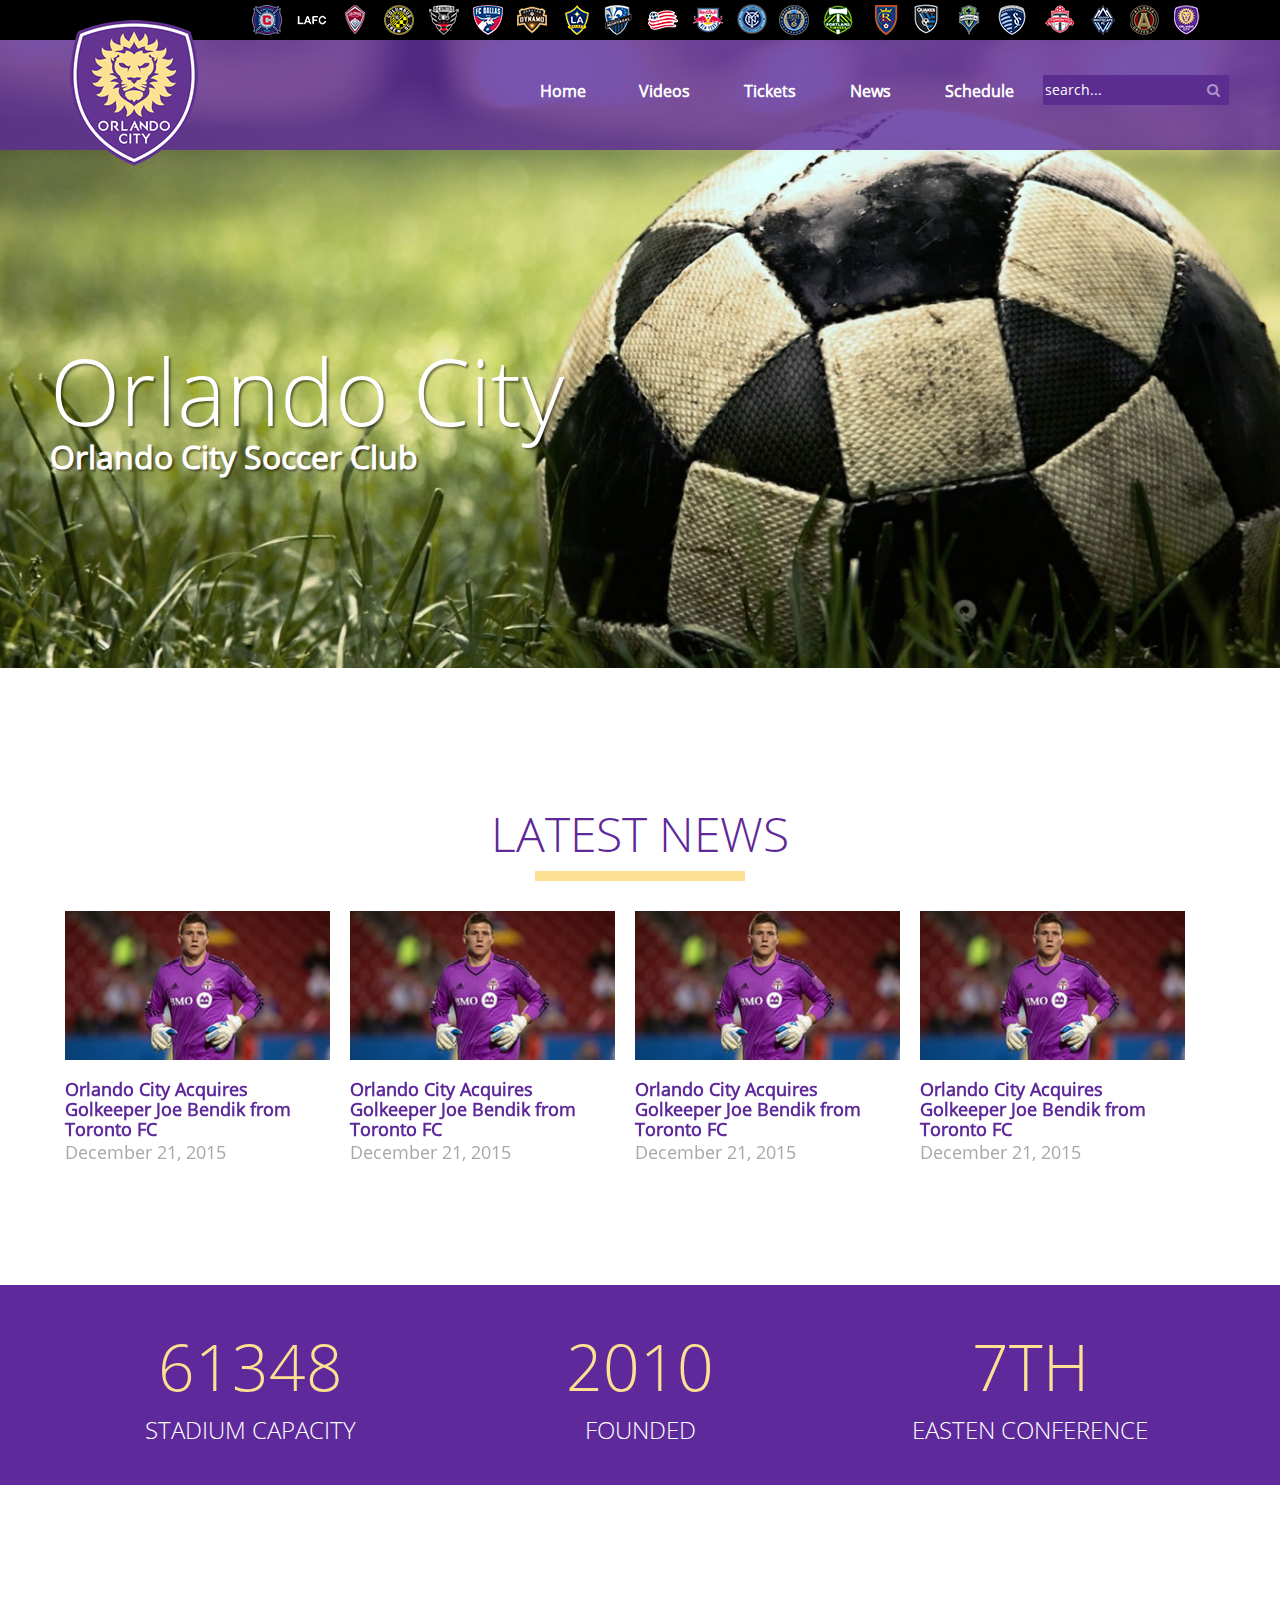
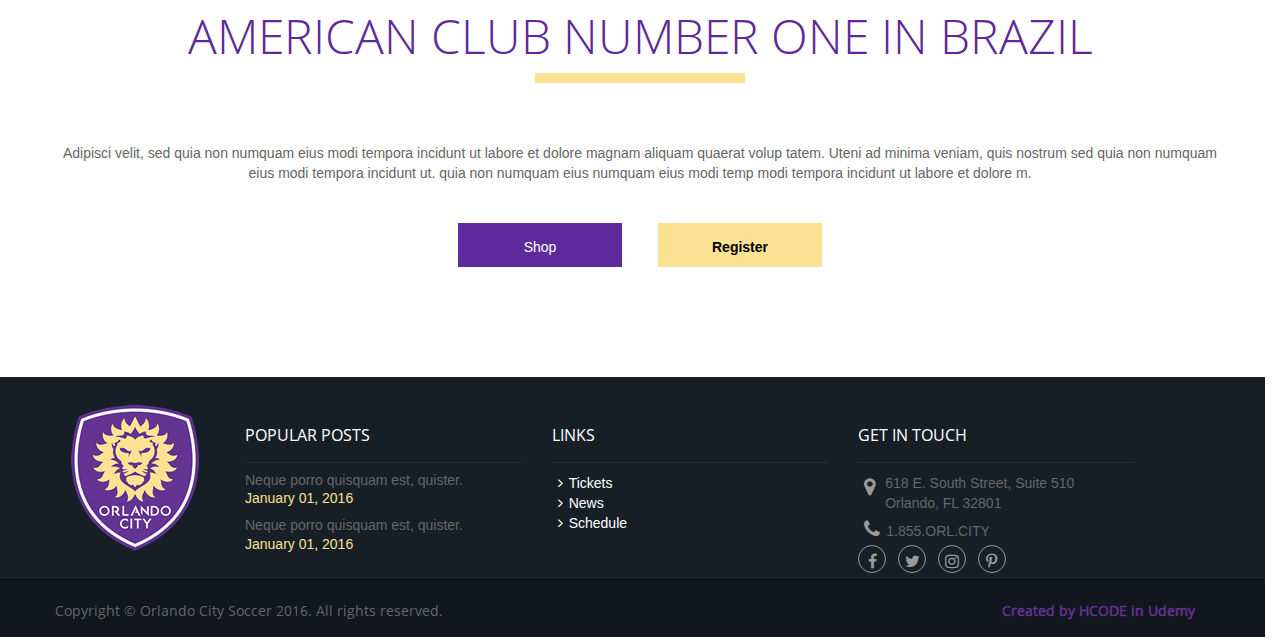
<file: index.html>
<!DOCTYPE html>
<html>
	<head>
		<meta charset="utf-8">
		<title>Orlando City</title>
		<link rel="stylesheet" href="lib/bootstrap/css/bootstrap.min.css">
		<link rel="stylesheet" href="lib/owl.carousel/owl-carousel/owl.carousel.css">
		<link rel="stylesheet" href="https://maxcdn.bootstrapcdn.com/font-awesome/4.7.0/css/font-awesome.min.css">		
		<link rel="stylesheet" href="css/orlando.css">

	</head>
	<body>

		<header>

			<div class="container">
				<img id="logotipo" src="img/orlando-logo.png" alt="Logotipo">
			</div>

			<div class="header-black">

				<div class="container">
					
					<ul class="pull-right">
						<li class="club-01"><a href="#"></a></li>
						<li class="club-02"><a href="#"></a></li>	
						<li class="club-03"><a href="#"></a></li>	
						<li class="club-04"><a href="#"></a></li>	
						<li class="club-05"><a href="#"></a></li>	
						<li class="club-06"><a href="#"></a></li>	
						<li class="club-07"><a href="#"></a></li>	
						<li class="club-08"><a href="#"></a></li>	
						<li class="club-09"><a href="#"></a></li>	
						<li class="club-10"><a href="#"></a></li>	
						<li class="club-11"><a href="#"></a></li>	
						<li class="club-12"><a href="#"></a></li>	
						<li class="club-13"><a href="#"></a></li>	
						<li class="club-14"><a href="#"></a></li>	
						<li class="club-15"><a href="#"></a></li>	
						<li class="club-16"><a href="#"></a></li>	
						<li class="club-17"><a href="#"></a></li>	
						<li class="club-18"><a href="#"></a></li>	
						<li class="club-19"><a href="#"></a></li>	
						<li class="club-20"><a href="#"></a></li>	
						<li class="club-21"><a href="#"></a></li>	
						<li class="club-22"><a href="#"></a></li>	
					</ul>

				</div>				

			</div>

			<div class="container">
				
				<div class="row">
					
					<nav id="menu" class="pull-right">
						<ul>
							<li><a href="index.html">Home</a></li>
							<li><a href="videos.html">Videos</a></li>
							<li><a href="#">Tickets</a></li>
							<li><a href="#">News</a></li>
							<li><a href="#">Schedule</a></li>
							<li class="search">
								<div class="input-group">
									<input type="search" placeholder="search..." id="input-search">
									<span class="input-group-btn">
										<button type="button"><i class="fa fa-search"></i></button>
									</span>
								</div><!-- /input-group -->
							</li>
						</ul>
					</nav>

				</div><!-- /row -->

			</div><!-- /container -->

		</header>

		<section>
			<div id="banner">
				<h1>Orlando City<small>Orlando City Soccer Club</small></h1>
			</div>	

			<div id="news" class="container">

				<div class="row text-center">
					<h2>Latest News</h2>
					<hr><!--horizontal row-->
				</div>
				
				<div class="row thumbnails">
					<div class="item">
						<div class="item-inner">
							<img src="img/noticia-thumb.jpg" alt="Noticia">
							<h3>Orlando City Acquires Golkeeper Joe Bendik from Toronto FC</h3>
							<time>December 21, 2015</time>
						</div>
					</div>
					<div class="item">
						<div class="item-inner">
							<img src="img/noticia-thumb.jpg" alt="Noticia">
							<h3>Orlando City Acquires Golkeeper Joe Bendik from Toronto FC</h3>
							<time>December 21, 2015</time>
						</div>
					</div>
					<div class="item">
						<div class="item-inner">
							<img src="img/noticia-thumb.jpg" alt="Noticia">
							<h3>Orlando City Acquires Golkeeper Joe Bendik from Toronto FC</h3>
							<time>December 21, 2015</time>
						</div>
					</div>
					<div class="item">
						<div class="item-inner">
							<img src="img/noticia-thumb.jpg" alt="Noticia">
							<h3>Orlando City Acquires Golkeeper Joe Bendik from Toronto FC</h3>
							<time>December 21, 2015</time>
						</div>
					</div>
					<div class="item">
						<div class="item-inner">
							<img src="img/noticia-thumb.jpg" alt="Noticia">
							<h3>Orlando City Acquires Golkeeper Joe Bendik from Toronto FC</h3>
							<time>December 21, 2015</time>
						</div>
					</div>
					<div class="item">
						<div class="item-inner">
							<img src="img/noticia-thumb.jpg" alt="Noticia">
							<h3>Orlando City Acquires Golkeeper Joe Bendik from Toronto FC</h3>
							<time>December 21, 2015</time>
						</div>
					</div>
					<div class="item">
						<div class="item-inner">
							<img src="img/noticia-thumb.jpg" alt="Noticia">
							<h3>Orlando City Acquires Golkeeper Joe Bendik from Toronto FC</h3>
							<time>December 21, 2015</time>
						</div>
					</div>
					<div class="item">
						<div class="item-inner">
							<img src="img/noticia-thumb.jpg" alt="Noticia">
							<h3>Orlando City Acquires Golkeeper Joe Bendik from Toronto FC</h3>
							<time>December 21, 2015</time>
						</div>
					</div>																																			
				</div>				

			</div>

			<div id="estatisticas">
				<div class="container">
					<div class="row">
						<div class="col-md-4">
							<p>61348<small>Stadium Capacity</small></p>
						</div>
						<div class="col-md-4">
							<p>2010<small>Founded</small></p>
						</div>
						<div class="col-md-4">
							<p>7th<small>Easten Conference</small></p>
						</div>
					</div>
				</div>
			</div>

			<div id="call-to-action">

				<div class="container">

					<div class="row text-center">
						<h2>American club number one in Brazil</h2>
						<hr><!--horizontal row-->
					</div>

					<div class="row">

						<p>Adipisci velit, sed quia non numquam eius modi tempora incidunt ut labore et dolore
						magnam aliquam quaerat volup tatem. Uteni ad minima veniam, quis nostrum sed quia non
						numquam eius modi tempora incidunt ut. quia non numquam eius numquam eius modi temp
						modi tempora incidunt ut labore et dolore m.</p>

					</div>

					<div class="text-center">

						<div class="row row-max-400">

							<div class="col-xs-6">
								<a href="#" class="btn btn-roxo">Shop</a>
							</div>

							<div class="col-xs-6">
								<a href="#" class="btn btn-amarelo">Register</a>
							</div>							

						</div>
				
					</div>

				</div>

			</div>			

		</section>

		<footer>

			<div class="row row-cinza-claro">

				<div class="container">

					<div class="row">

						<div class="col-md-2 text-center">

							<img class="logotipo" src="img/orlando-logo.png" alt="Logotipo">

						</div>
						<div class="col-md-10">

							<div class="row row-cols">
								<div class="col-md-4 col-popular-post">

									<h4>POPULAR POSTS</h4>
									<ul class="list-unstyled">
										<li>
											<h5>Neque porro quisquam est, quister.</h5>
											<time>January 01, 2016</time>
										</li>
										<li>
											<h5>Neque porro quisquam est, quister.</h5>
											<time>January 01, 2016</time>
										</li>												
									</ul>

								</div>
								<div class="col-md-4 col-links">

									<h4>LINKS</h4>
									<ul class="list-unstyled">
										<li><a href="#"><i class="fa fa-angle-right"></i>Tickets</a></li>
										<li><a href="#"><i class="fa fa-angle-right"></i>News</a></li>
										<li><a href="#"><i class="fa fa-angle-right"></i>Schedule</a></li>
									</ul>
									
								</div>
								<div class="col-md-4 col-get-in-touch">
									
									<h4>GET IN TOUCH</h4>
									<address>
										<i class="fa fa-map-marker"></i> <span>618 E. South Street, Suite 510<br/>
										Orlando, FL 32801</span>
									</address>
									
									<p><a href="tel:1855ORLCITY"><i class="fa fa-phone"></i>1.855.ORL.CITY</a></p>

									<ul class="list-unstyled list-socials">
										<li>
											<a href="#" target="_blank"><i class="fa fa-facebook"></i></a>
										</li>
										<li>
											<a href="#" target="_blank"><i class="fa fa-twitter"></i></a>
										</li>										
										<li>
											<a href="#" target="_blank"><i class="fa fa-instagram"></i></a>
										</li>
										<li>
											<a href="#" target="_blank"><i class="fa fa-pinterest-p"></i></a>
										</li>										
									</ul>
								</div>
							</div>

						</div>

					</div>

				</div>

			</div>

			<div class="row row-cinza-escuro">

				<div class="container">

					<p class="pull-left">Copyright © Orlando City Soccer 2016. All rights reserved.</p>
					<p class="pull-right text-roxo">Created by HCODE in Udemy</p>	

				</div>

			</div>

		</footer>

		<script src="lib/jquery/jquery.min.js"></script>
		<script src="lib/owl.carousel/owl-carousel/owl.carousel.min.js"></script>
		<script src="lib/bootstrap/js/bootstrap.min.js"></script>
		<script>
			$(document).ready(function(){
				
				$("#logotipo").on("mouseover", function(){
					$("#banner h1").addClass("efeito");
				}).on("mouseout", function(){
					$("#banner h1").removeClass("efeito");
				});

				$("#input-search").on("focus", function() {
					$("li.search").addClass("ativo");
				}).on("blur", function() {
					$("li.search").removeClass("ativo");
				});

				$(".thumbnails").owlCarousel({
					autoPlay: 3000, //Set autoplay to 3 seconds
					items:4,
				});

			});
		</script>

	</body>
</html>
</file>
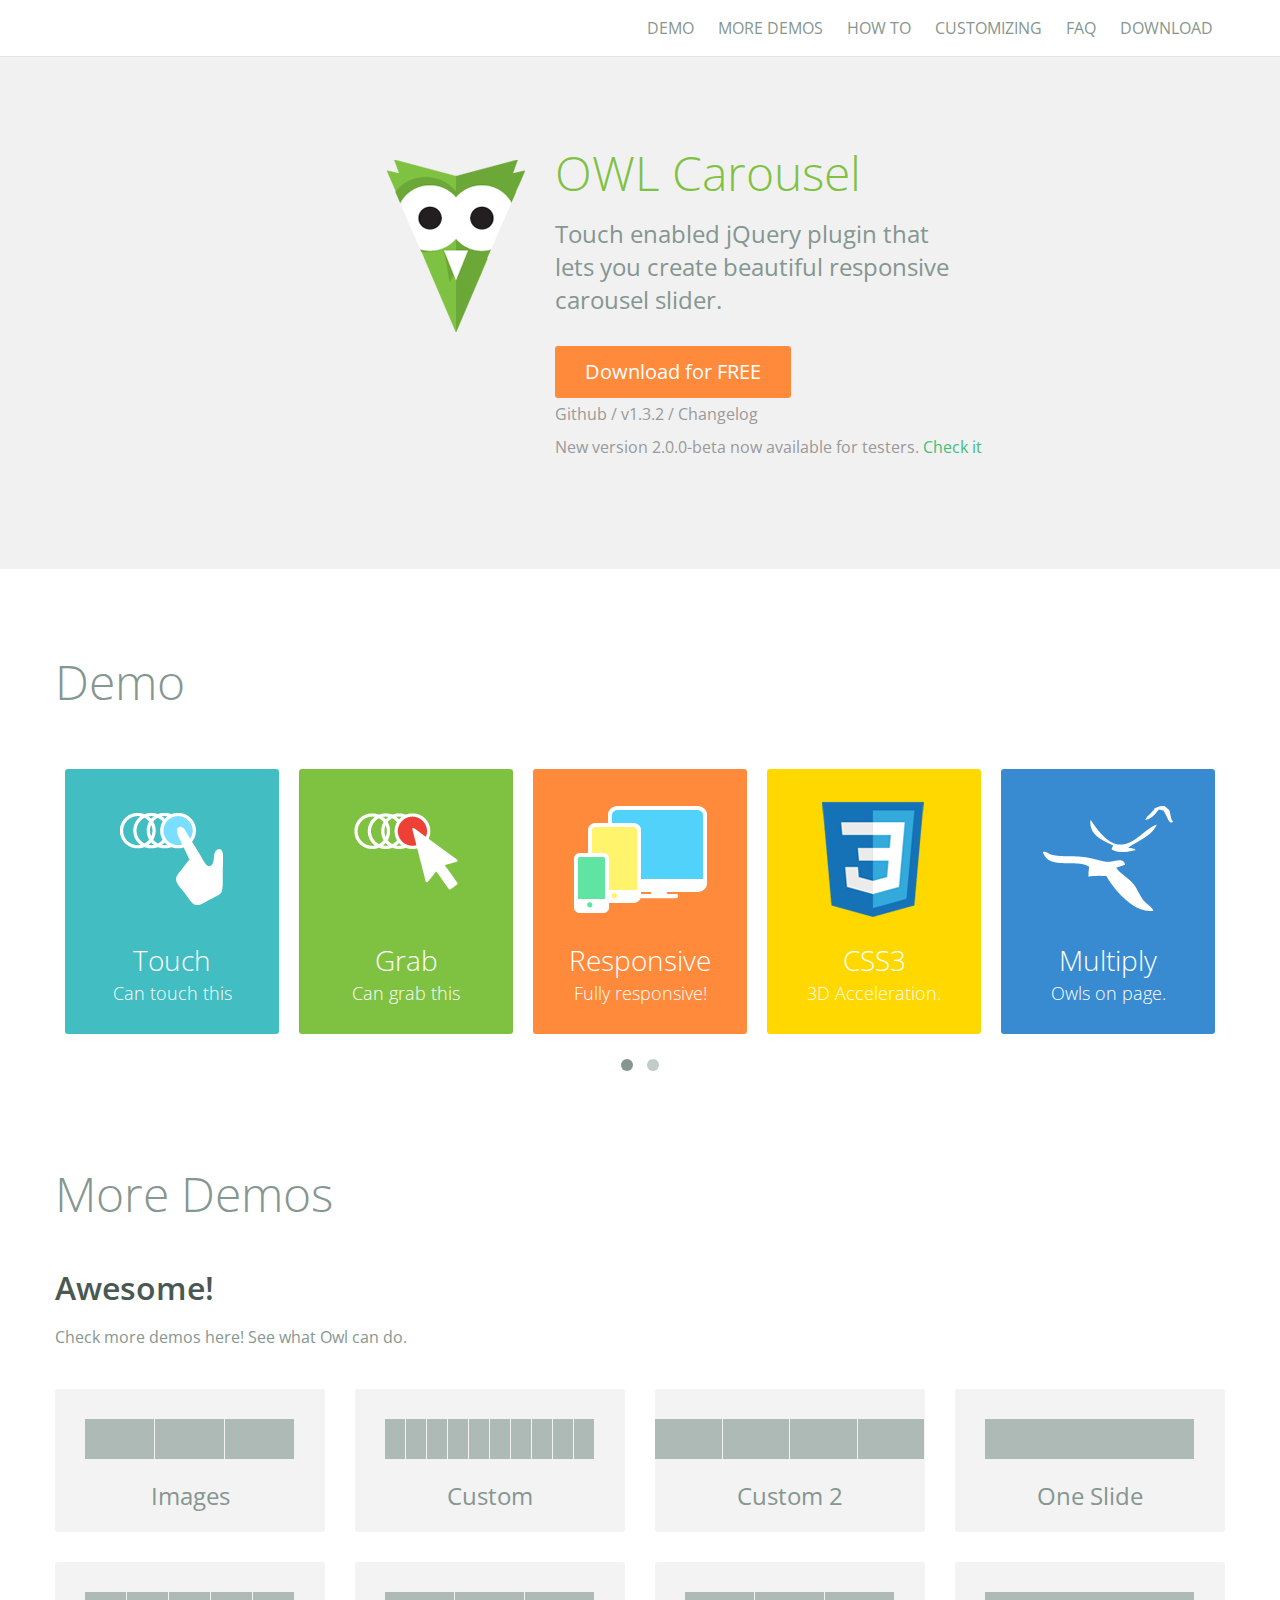
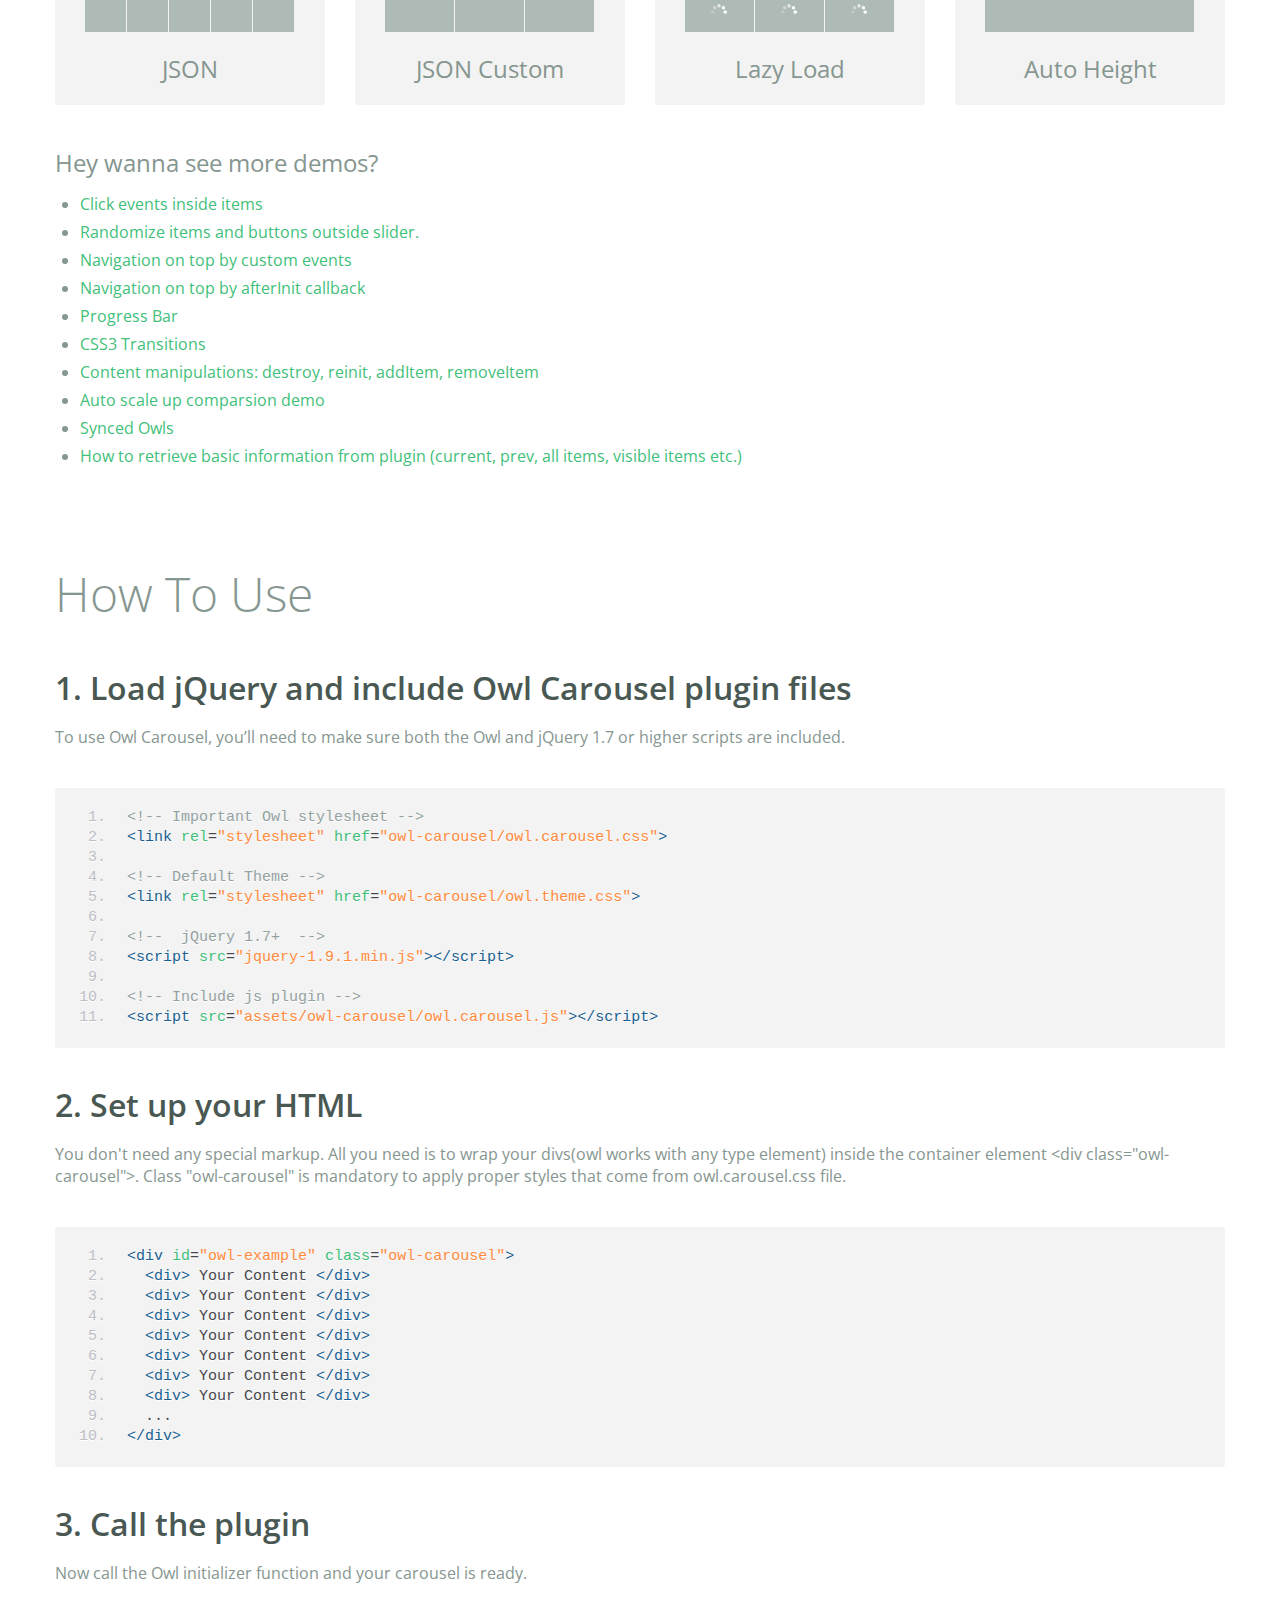
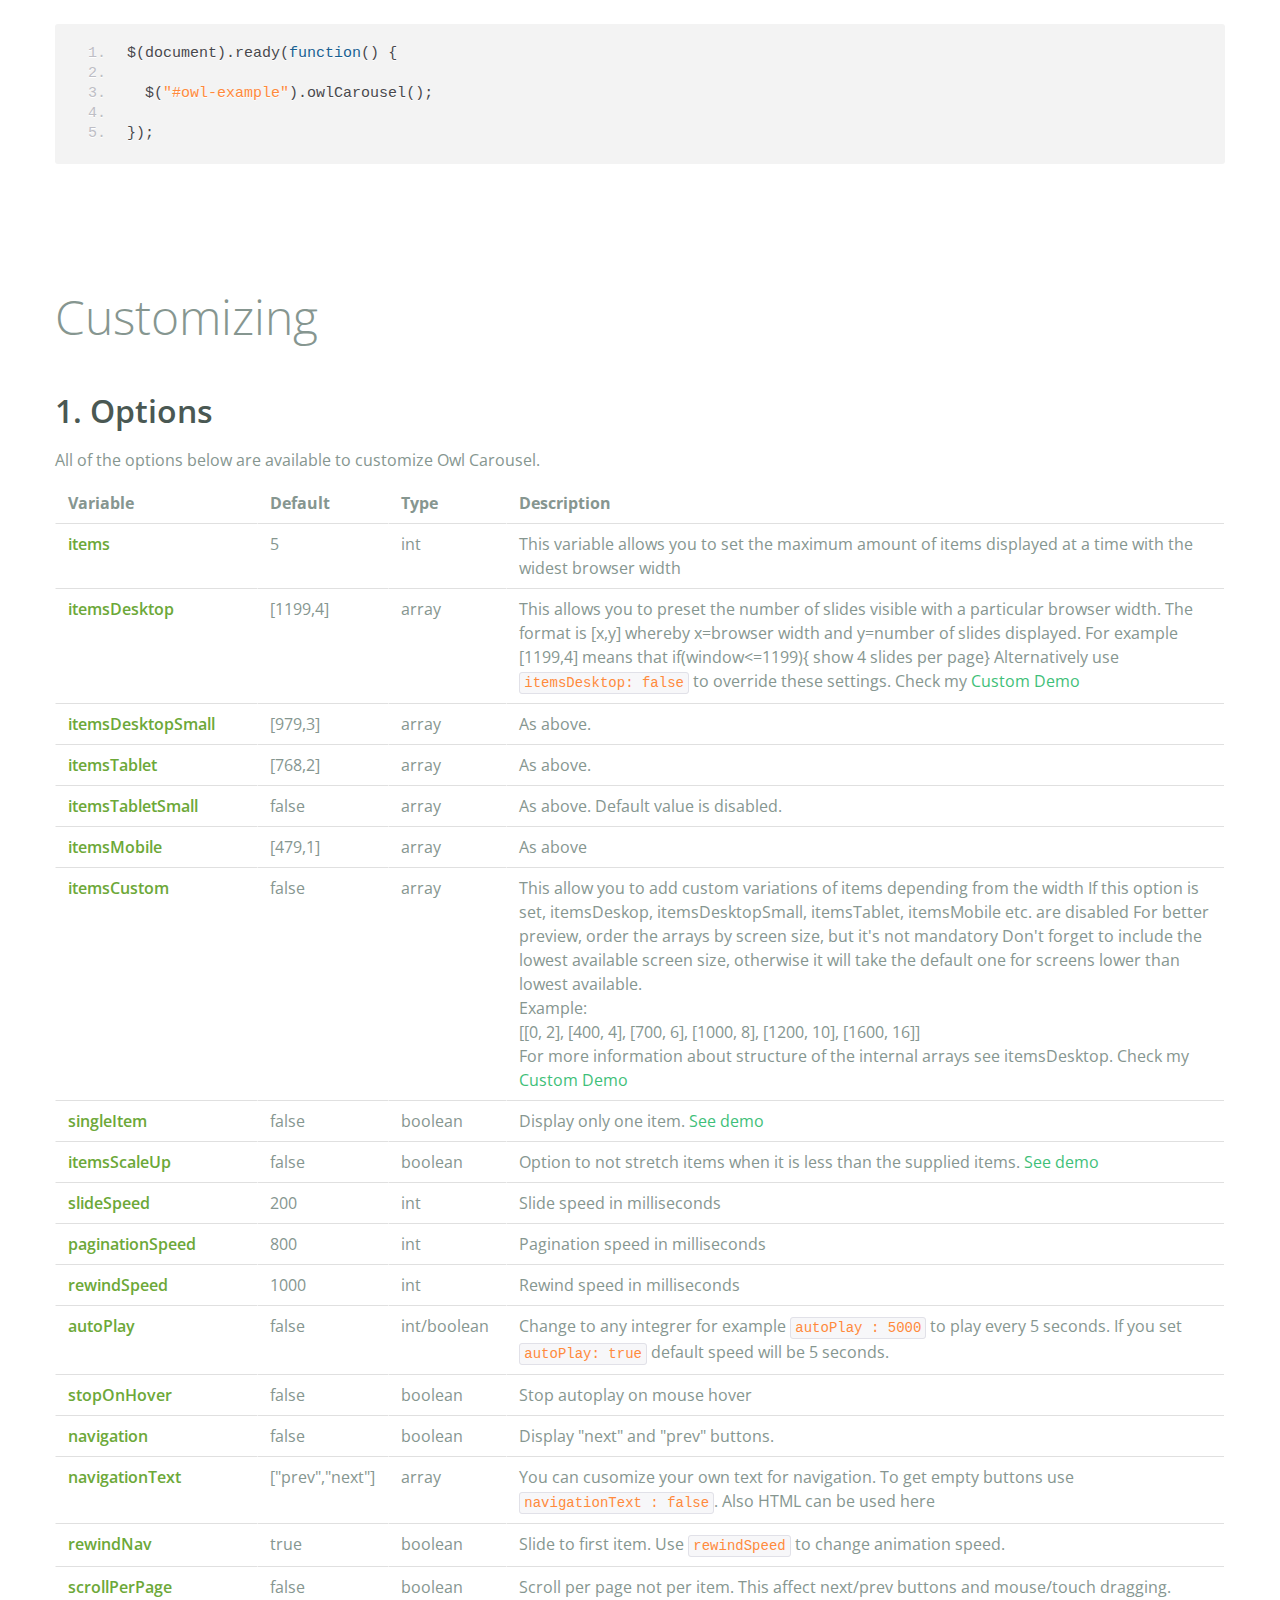
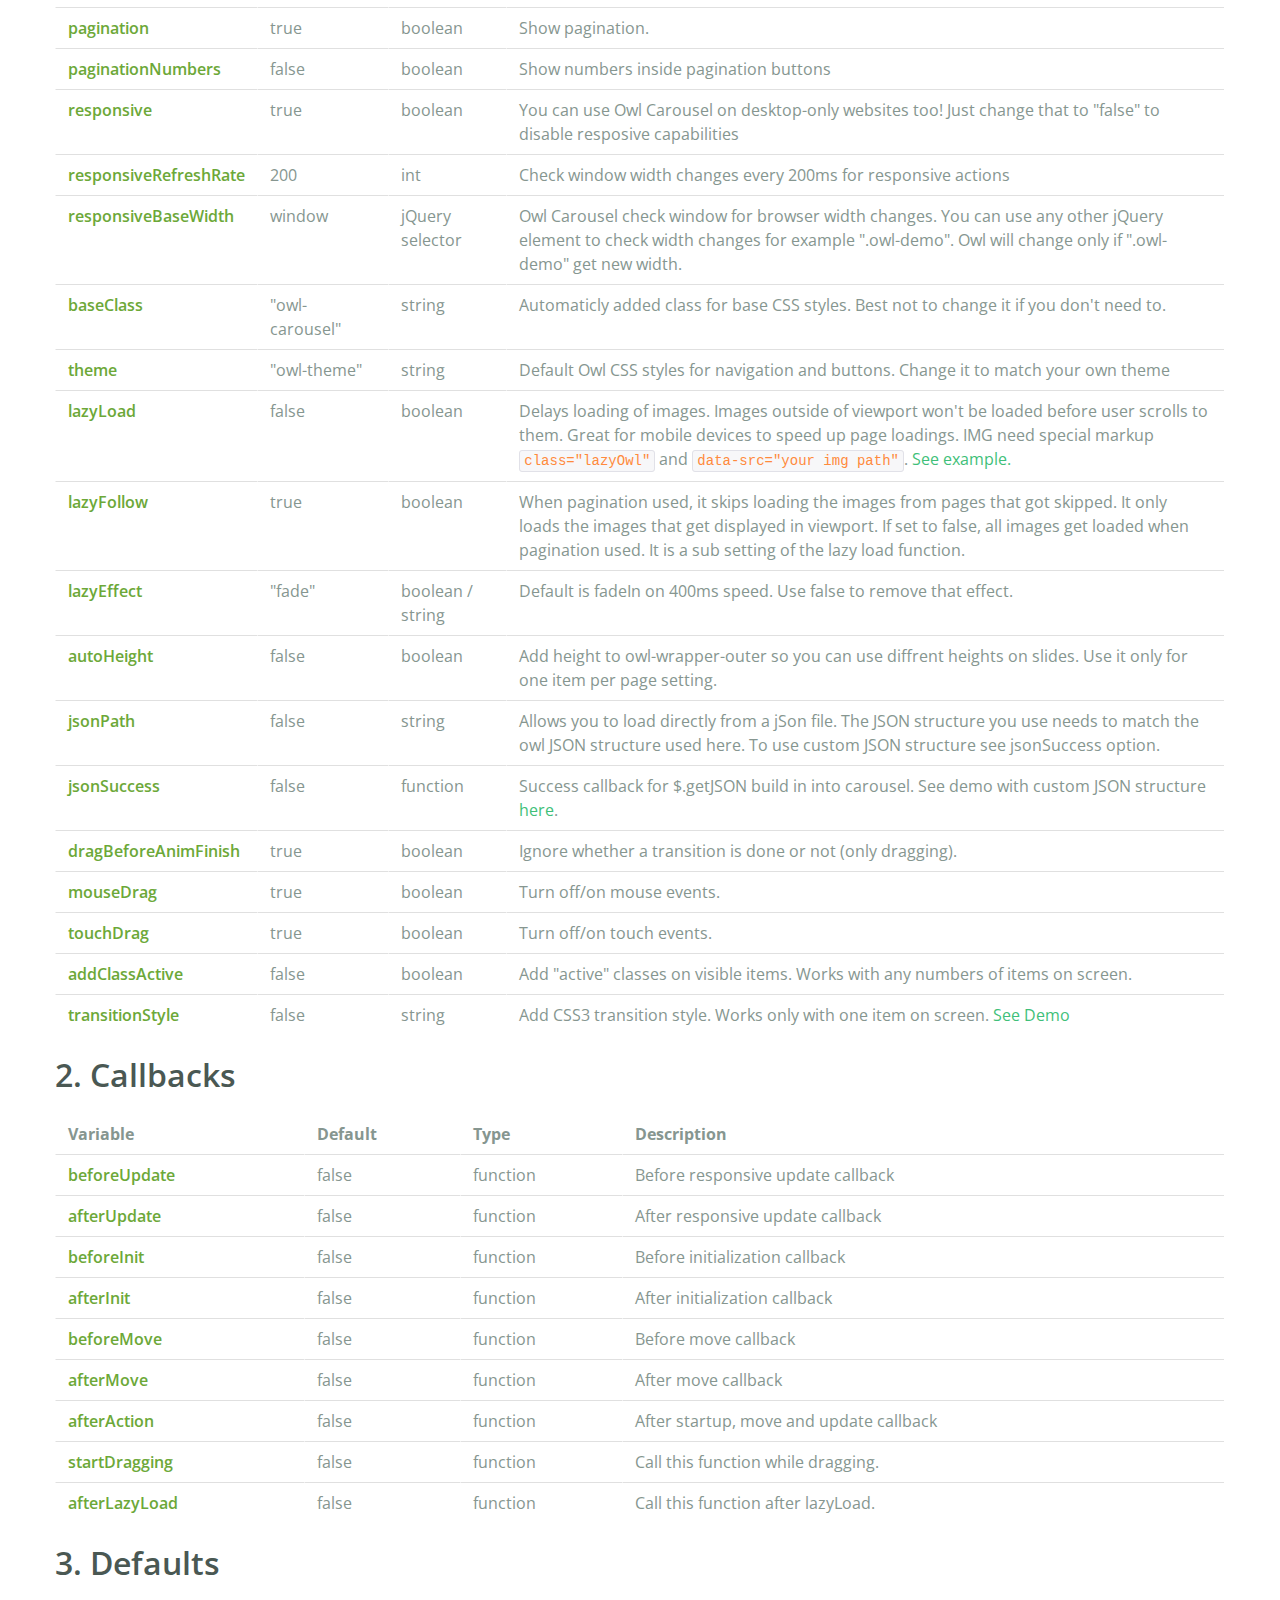
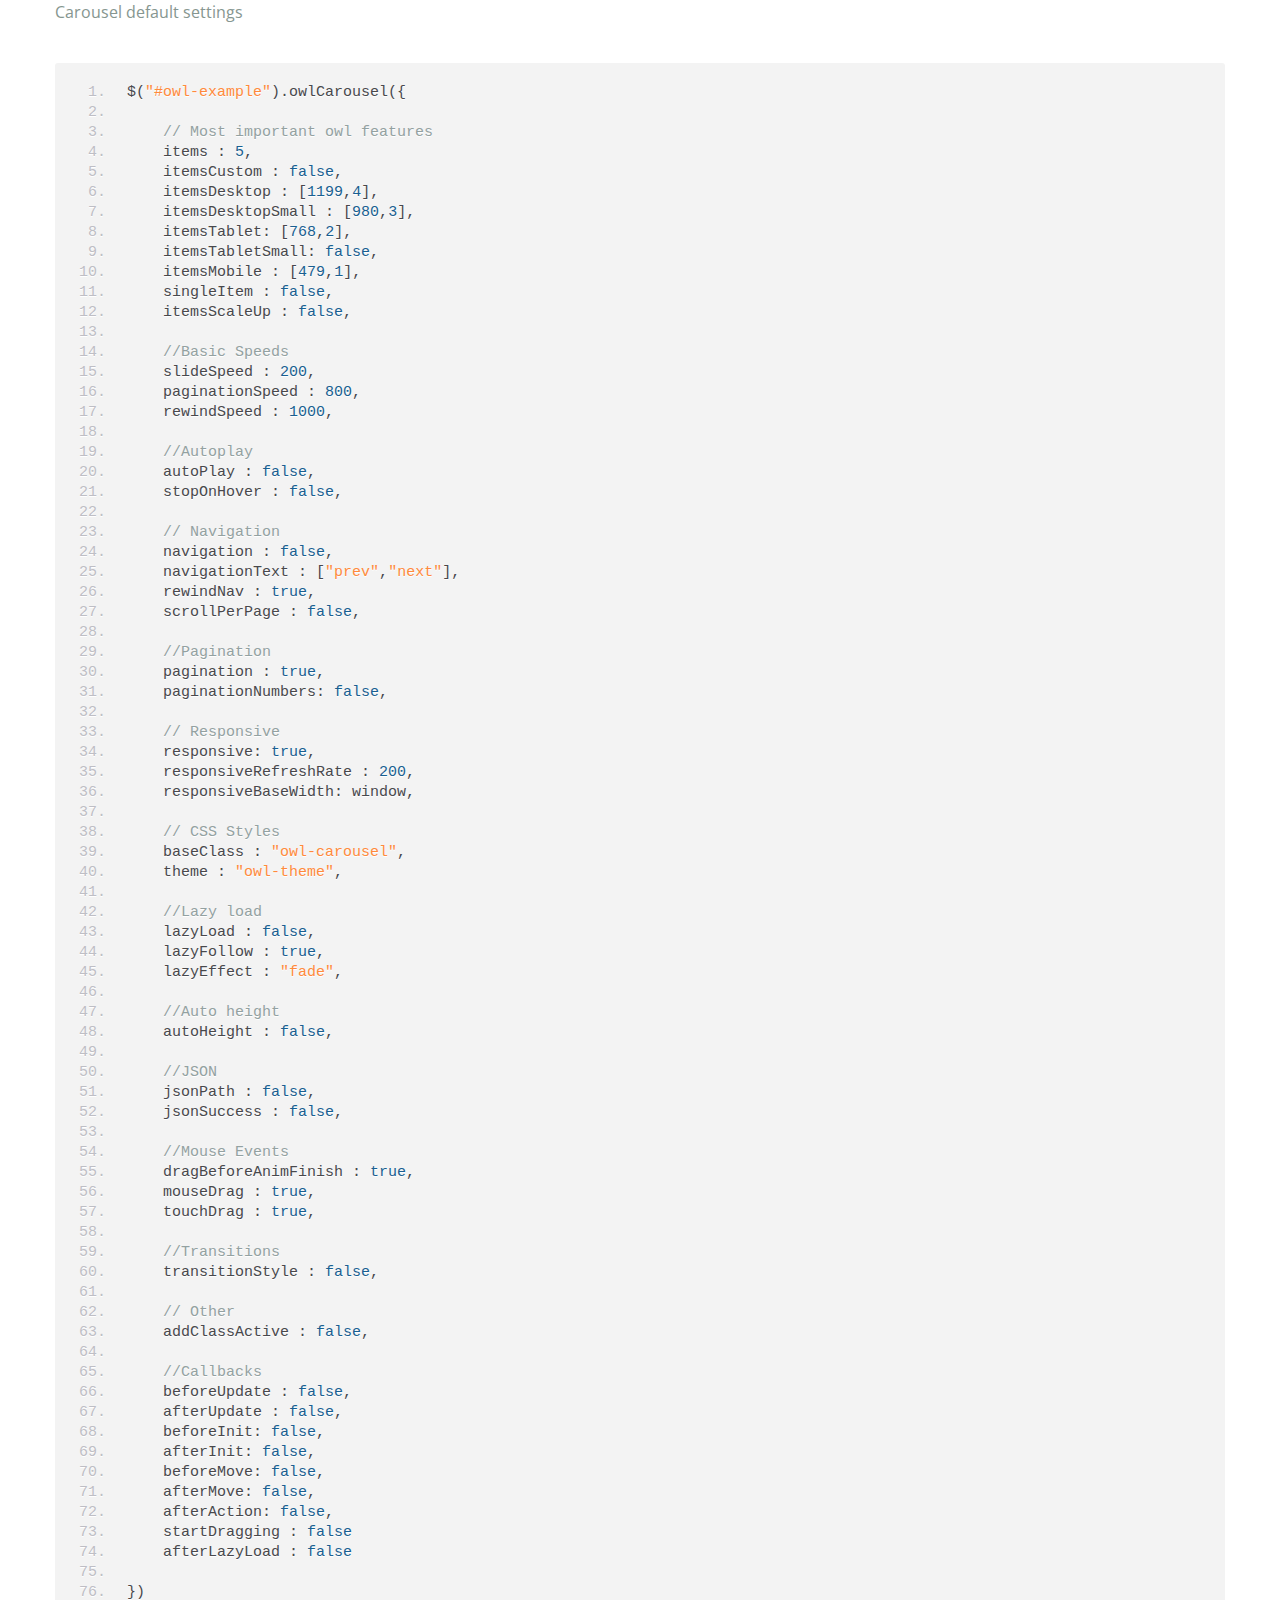
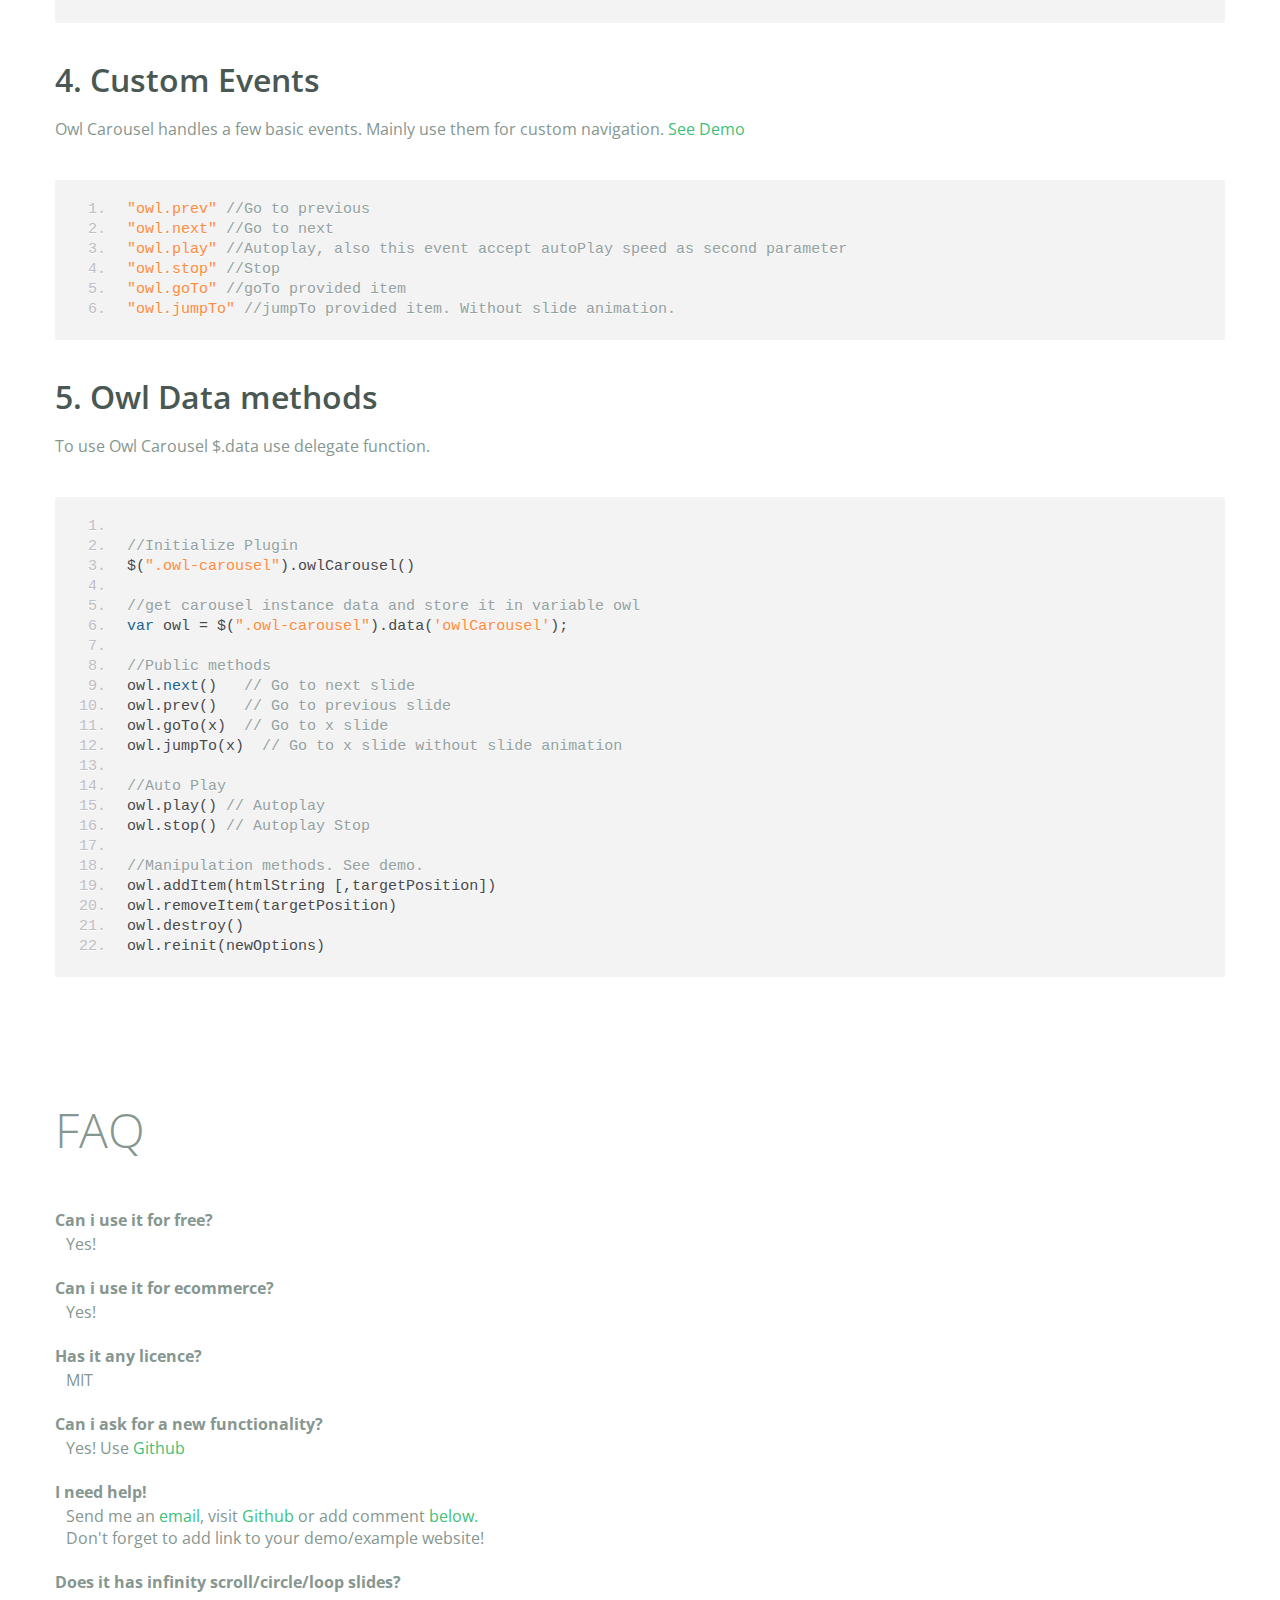
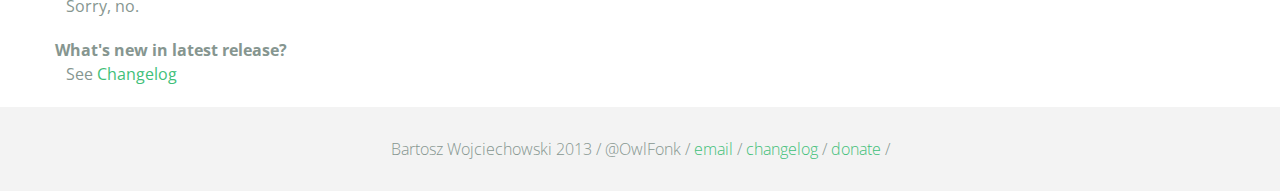
<file: lib/owl.carousel/index.html>
<!DOCTYPE html>
<html lang="en">
  <head>
    <meta charset="utf-8">
    <title>Owl Carousel</title>
    <meta name="viewport" content="width=device-width, initial-scale=1.0">
    <meta name="description" content="jQuery Responsive Carousel - Owl Carusel">
    <meta name="author" content="Bartosz Wojciechowski">
    <meta name="keywords" content="HTML,CSS,JSON,JavaScript, jQuery, Responsive, Design, Owl, Carousel, Free">

    <link href='http://fonts.googleapis.com/css?family=Open+Sans:400italic,400,300,600,700' rel='stylesheet' type='text/css'>
    <link href="assets/css/bootstrapTheme.css" rel="stylesheet">
    <link href="assets/css/custom.css" rel="stylesheet">

    <!-- Owl Carousel Assets -->
    <link href="owl-carousel/owl.carousel.css" rel="stylesheet">
    <link href="owl-carousel/owl.theme.css" rel="stylesheet">

    <!-- Prettify -->
    <link href="assets/js/google-code-prettify/prettify.css" rel="stylesheet">

    <!-- Le fav and touch icons -->
    <link rel="apple-touch-icon-precomposed" sizes="144x144" href="assets/ico/apple-touch-icon-144-precomposed.png">
    <link rel="apple-touch-icon-precomposed" sizes="114x114" href="assets/ico/apple-touch-icon-114-precomposed.png">
      <link rel="apple-touch-icon-precomposed" sizes="72x72" href="assets/ico/apple-touch-icon-72-precomposed.png">
                    <link rel="apple-touch-icon-precomposed" href="assets/ico/apple-touch-icon-57-precomposed.png">
                                   <link rel="shortcut icon" href="assets/ico/favicon.png">
  </head>
  <body>
      <div id="top-nav" class="navbar navbar-fixed-top">
        <div class="navbar-inner">
          <div class="container">
            <button type="button" class="btn btn-navbar" data-toggle="collapse" data-target=".nav-collapse">
            <span class="icon-bar"></span>
            <span class="icon-bar"></span>
            <span class="icon-bar"></span>
          </button>
            <div class="nav-collapse collapse">
            <ul class="nav pull-right">
              <li><a href="#demo">Demo</a></li>
              <li><a href="#more-demos">More Demos</a></li>
              <li><a href="#how-to">How To</a></li>
              <li><a href="#customizing">Customizing</a></li>
              <li><a href="#faq">FAQ</a></li>
              <li><a href="owl.carousel.zip" class="download" data-spy="affix" data-offset-top="450">Download</a></li>
            </ul>
            </div>
          </div>
        </div>
      </div>

      <div id="header">
        <div class="container">
          <div class="row">
            <div class="span5">
                <img class="logo" src="assets/img/owl-logo.png" alt="Owl Logo">
              </div>
            <div class="span7">
              <h1>OWL Carousel </h1>
              <h3>Touch enabled jQuery plugin that lets you create beautiful responsive carousel slider.</h3>
              <a class="btn btn-success btn-large" href="owl.carousel.zip">Download for FREE</a>
              <p class="muted"><a class="muted" href="https://github.com/OwlFonk/OwlCarousel">Github</a> / v1.3.2 / <a class="muted" href="changelog.html">Changelog</a></p> 
              <p class="muted">New version 2.0.0-beta now available for testers. <a href="http://www.owlgraphic.com/owlcarousel2/">Check it</a></p>
            </div>
          </div>
        </div>
      </div>

      <div id="demo">
        <div class="container">
          <div class="row">
            <div class="span12">
              <h1>Demo</h1>
            </div>
          </div>

          <div class="row">
            <div class="span12">

              <div id="owl-example" class="owl-carousel">

                <div class="item darkCyan">
                  <img src="assets/img/demo-slides/touch.png" alt="Touch">
                    <h3>Touch</h3>
                    <h4>Can touch this</h4>
                </div>
                <div class="item forestGreen">
                  <img src="assets/img/demo-slides/grab.png" alt="Grab">
                    <h3>Grab</h3>
                    <h4>Can grab this</h4>
                </div>
                <div class="item orange">
                  <img src="assets/img/demo-slides/responsive.png" alt="Responsive">
                    <h3>Responsive</h3>
                    <h4>Fully responsive!</h4>
                </div>

                <div class="item yellow">
                  <img src="assets/img/demo-slides/css3.png" alt="CSS3">
                    <h3>CSS3</h3>
                    <h4>3D Acceleration.</h4>
                </div>

                <div class="item dodgerBlue">
                  <img src="assets/img/demo-slides/multi.png" alt="Multi">
                    <h3>Multiply</h3>
                    <h4>Owls on page.</h4>
                </div>

                <div class="item skyBlue">
                  <img src="assets/img/demo-slides/modern.png" alt="Modern Browsers">
                    <h3>Modern</h3>
                    <h4>Browsers Compatibility</h4>
                </div>

                <div class="item zombieGreen">
                  <img src="assets/img/demo-slides/zombie.png" alt="Zombie Browsers - old ones">
                    <h3>Zombie</h3>
                    <h4>Browsers Compatibility</h4>
                </div>

                <div class="item violet">
                  <img src="assets/img/demo-slides/controls.png" alt="Take Control">
                    <h3>Take Control</h3>
                    <h4>The way you like</h4>
                </div>

                <div class="item yellowLight">
                  <img src="assets/img/demo-slides/feather.png" alt="Light">
                    <h3>Light</h3>
                    <h4>As a feather</h4>
                </div>

                <div class="item steelGray">
                  <img src="assets/img/demo-slides/tons.png" alt="Tons of Opotions">
                    <h3>Tons</h3>
                    <h4>of options</h4>
                </div>

              </div>


            </div>
          </div>

        </div>
      </div>

    <div id="more-demos">
      <div class="container">

        <div class="row">
          <div class="span12">
            <h1>More Demos</h1>
            <h2>Awesome!</h2>
            <p>Check more demos here! See what Owl can do.</p>
          </div>
        </div>

        <div class="row demos-row">
          <div class="span3">
            <a href="demos/images.html" class="demo-box">
              <div class="demo-wrapper demo-images clearfix">
                <div class="demo-slide"><div class="bg"></div></div>
                <div class="demo-slide"><div class="bg"></div></div>
                <div class="demo-slide"><div class="bg"></div></div>
              </div>
              <h3>Images</h3>
            </a>
          </div>

          <div class="span3">
            <a href="demos/custom.html" class="demo-box">
              <div class="demo-wrapper demo-custom clearfix">
                <div class="demo-slide"><div class="bg"></div></div>
                <div class="demo-slide"><div class="bg"></div></div>
                <div class="demo-slide"><div class="bg"></div></div>
                <div class="demo-slide"><div class="bg"></div></div>
                <div class="demo-slide"><div class="bg"></div></div>
                <div class="demo-slide"><div class="bg"></div></div>
                <div class="demo-slide"><div class="bg"></div></div>
                <div class="demo-slide"><div class="bg"></div></div>
                <div class="demo-slide"><div class="bg"></div></div>
                <div class="demo-slide"><div class="bg"></div></div>
              </div>
              <h3>Custom</h3>
            </a>
          </div>

          <div class="span3">
            <a href="demos/itemsCustom.html" class="demo-box">
              <div class="demo-wrapper demo-full clearfix">
                <div class="demo-slide"><div class="bg"></div></div>
                <div class="demo-slide"><div class="bg"></div></div>
                <div class="demo-slide"><div class="bg"></div></div>
                <div class="demo-slide"><div class="bg"></div></div>
              </div>
              <h3>Custom 2</h3>
            </a>
          </div>

          <div class="span3">
            <a href="demos/one.html" class="demo-box">
              <div class="demo-wrapper demo-one clearfix">
                <div class="demo-slide"><div class="bg"></div></div>
              </div>
              <h3>One Slide</h3>
            </a>
          </div>

        </div>
        <div class="row demos-row">
          <div class="span3">
            <a href="demos/json.html" class="demo-box">
              <div class="demo-wrapper demo-Json clearfix">
                <div class="demo-slide"><div class="bg"></div></div>
                <div class="demo-slide"><div class="bg"></div></div>
                <div class="demo-slide"><div class="bg"></div></div>
                <div class="demo-slide"><div class="bg"></div></div>
                <div class="demo-slide"><div class="bg"></div></div>
              </div>
              <h3>JSON</h3>
            </a>
          </div>

          <div class="span3">
            <a href="demos/customJson.html" class="demo-box">
              <div class="demo-wrapper demo-Json-custom clearfix">
                <div class="demo-slide"><div class="bg"></div></div>
                <div class="demo-slide"><div class="bg"></div></div>
                <div class="demo-slide"><div class="bg"></div></div>
              </div>
              <h3>JSON Custom</h3>
            </a>
          </div>

          <div class="span3">
            <a href="demos/lazyLoad.html" class="demo-box">
              <div class="demo-wrapper demo-lazy clearfix">
                <div class="demo-slide"><div class="bg"></div></div>
                <div class="demo-slide"><div class="bg"></div></div>
                <div class="demo-slide"><div class="bg"></div></div>
              </div>
              <h3>Lazy Load</h3>
            </a>
          </div>

          <div class="span3">
            <a href="demos/autoHeight.html" class="demo-box">
              <div class="demo-wrapper demo-height clearfix">
                <div class="demo-slide"><div class="bg"></div></div>
              </div>
              <h3>Auto Height</h3>
            </a>
          </div>

          
        </div>

        <div class="row">
          <div class="span12">
            <h3>Hey wanna see more demos?</h3>
            <ul>
              <li>
                <a href="demos/click.html">Click events inside items</a>
              </li>
              <li>
                <a href="demos/randomOrder.html">Randomize items and buttons outside slider.</a>
              </li>
              <li>
                <a href="demos/navOnTop.html">Navigation on top by custom events</a>
              </li>
              <li>
                <a href="demos/navOnTop2.html">Navigation on top by afterInit callback</a>
              </li>
              <li>
                <a href="demos/progressBar.html">Progress Bar</a>
              </li>
              <li>
                <a href="demos/transitions.html">CSS3 Transitions</a>
              </li>
              <li>
                <a href="demos/manipulations.html">Content manipulations: destroy, reinit, addItem, removeItem</a>
              </li>
              <li>
                <a href="demos/scaleup.html">Auto scale up comparsion demo</a>
              </li>
              <li>
                <a href="demos/sync.html">Synced Owls</a>
              </li>
              <li>
                <a href="demos/owlStatus.html">How to retrieve basic information from plugin (current, prev, all items, visible items etc.)</a>
              </li>
            </ul>
            
          </div>
        </div>


      </div>
    </div>

    <div id="how-to">
      <div class="container">
        <div class="row">
          <div class="span12">
            <h1>How To Use</h1>
            <h2>1. Load jQuery and include Owl Carousel plugin files</h2>
            <p>To use Owl Carousel, you’ll need to make sure both the Owl and jQuery 1.7 or higher scripts are included.</p>
<pre class="pre-show prettyprint linenums">
&lt;!-- Important Owl stylesheet --&gt;
&lt;link rel="stylesheet" href="owl-carousel/owl.carousel.css"&gt;

&lt;!-- Default Theme --&gt;
&lt;link rel="stylesheet" href="owl-carousel/owl.theme.css"&gt;

&lt;!--  jQuery 1.7+  --&gt;
&lt;script src="jquery-1.9.1.min.js"&gt;&lt;/script&gt;

&lt;!-- Include js plugin --&gt;
&lt;script src="assets/owl-carousel/owl.carousel.js"&gt;&lt;/script&gt;
</pre>
          <h2>2. Set up your HTML</h2>
          <p>You don't need any special markup. All you need is to wrap your divs(owl works with any type element) inside the container element &lt;div class="owl-carousel"&gt;. Class "owl-carousel" is mandatory to apply proper styles that come from owl.carousel.css file.</p>
<pre class="pre-show prettyprint linenums">
&lt;div id="owl-example" class="owl-carousel"&gt;
  &lt;div&gt; Your Content &lt;/div&gt;
  &lt;div&gt; Your Content &lt;/div&gt;
  &lt;div&gt; Your Content &lt;/div&gt;
  &lt;div&gt; Your Content &lt;/div&gt;
  &lt;div&gt; Your Content &lt;/div&gt;
  &lt;div&gt; Your Content &lt;/div&gt;
  &lt;div&gt; Your Content &lt;/div&gt;
  ...
&lt;/div>
</pre>    
          <h2>3. Call the plugin</h2>
          <p>Now call the Owl initializer function and your carousel is ready.</p>
<pre class="pre-show prettyprint linenums">
$(document).ready(function() {

  $("#owl-example").owlCarousel();

});
</pre>  
          </div>
        </div>
      </div>
    </div>


    <div id="customizing">
      <div class="container">
        <div class="row">
          <div class="span12">
            <h1>Customizing</h1>
            <h2>1. Options</h2>
            <p>All of the options below are available to customize Owl Carousel.</p> 
            <table class="table hp-table table-bordered table-striped">
              <thead>
                <tr>
                  <th>Variable</th>
                  <th>Default</th>
                  <th>Type</th>
                  <th>Description</th>
                </tr>
              </thead>
              <tbody>
                <tr>
                  <td><span class="text-emp">items</span></td>
                  <td>5</td>
                  <td>int</td>
                  <td>This variable allows you to set the maximum amount of items displayed at a time with the widest browser width</td>
                </tr>
                 <tr>
                  <td><span class="text-emp">itemsDesktop</span></td>
                  <td>[1199,4]</td>
                  <td>array</td>
                  <td>This allows you to preset the number of slides visible with a particular browser width. The format is [x,y] whereby x=browser width and y=number of slides displayed. For example [1199,4] means that if(window&lt;=1199){ show 4 slides per page}
                    Alternatively use <code>itemsDesktop: false</code> to override these settings. Check my <a href="demos/custom.html">Custom Demo</a></td>
                </tr>
                <tr>
                  <td><span class="text-emp">itemsDesktopSmall</span></td>
                  <td>[979,3]</td>
                  <td>array</td>
                  <td>As above.</td>
                </tr>
                <tr>
                  <td><span class="text-emp">itemsTablet</span></td>
                  <td>[768,2]</td>
                  <td>array</td>
                  <td>As above.</td>
                </tr>
                <tr>
                  <td><span class="text-emp">itemsTabletSmall</span></td>
                  <td>false</td>
                  <td>array</td>
                  <td>As above. Default value is disabled.</td>
                </tr>
                <tr>
                  <td><span class="text-emp">itemsMobile</span></td>
                  <td>[479,1]</td>
                  <td>array</td>
                  <td>As above</td>
                </tr>
                <tr>
                  <td><span class="text-emp">itemsCustom</span></td>
                  <td>false</td>
                  <td>array</td>
                  <td>
                    This allow you to add custom variations of items depending from the width
                    If this option is set, itemsDeskop, itemsDesktopSmall, itemsTablet, itemsMobile etc. are disabled
                    For better preview, order the arrays by screen size, but it's not mandatory
                    Don't forget to include the lowest available screen size, otherwise it will take the default one for screens lower than lowest available.
                    <br />Example:<br /> [[0, 2], [400, 4], [700, 6], [1000, 8], [1200, 10], [1600, 16]]<br />
                    For more information about structure of the internal arrays see itemsDesktop. Check my <a href="demos/custom.html">Custom Demo</a></td>
                </tr>
                <tr>
                  <td><span class="text-emp">singleItem</span></td>
                  <td>false</td>
                  <td>boolean</td>
                  <td>Display only one item. <a href="demos/one.html">See demo</a></td>
                </tr>
                <tr>
                  <td><span class="text-emp">itemsScaleUp</span></td>
                  <td>false</td>
                  <td>boolean</td>
                  <td>Option to not stretch items when it is less than the supplied items. <a href="demos/scaleup.html">See demo</a></td>
                </tr>
                <tr>
                  <td><span class="text-emp">slideSpeed</span></td>
                  <td>200</td>
                  <td>int</td>
                  <td>Slide speed in milliseconds</td>
                </tr>
                <tr>
                  <td><span class="text-emp">paginationSpeed</span></td>
                  <td>800</td>
                  <td>int</td>
                  <td>Pagination speed in milliseconds</td>
                </tr>
                <tr>
                  <td><span class="text-emp">rewindSpeed</span></td>
                  <td>1000</td>
                  <td>int</td>
                  <td>Rewind speed in milliseconds</td>
                </tr>
                <tr>
                  <td><span class="text-emp">autoPlay</span></td>
                  <td>false</td>
                  <td>int/boolean</td>
                  <td>Change to any integrer for example <code>autoPlay : 5000</code> to play every 5 seconds. If you set <code>autoPlay: true</code> default speed will be 5 seconds.</td>
                </tr>
                <tr>
                <tr>
                  <td><span class="text-emp">stopOnHover</span></td>
                  <td>false</td>
                  <td>boolean</td>
                  <td>Stop autoplay on mouse hover</td>
                </tr>
                <tr>
                <tr>
                  <td><span class="text-emp">navigation</span></td>
                  <td>false</td>
                  <td>boolean</td>
                  <td>Display "next" and "prev" buttons.</td>
                </tr>
                <tr>
                  <td><span class="text-emp">navigationText</span></td>
                  <td>["prev","next"]</td>
                  <td>array</td>
                  <td>You can cusomize your own text for navigation. To get empty buttons use <code>navigationText : false</code>. Also HTML can be used here</td>
                </tr>
                <tr>
                  <td><span class="text-emp">rewindNav</span></td>
                  <td>true</td>
                  <td>boolean</td>
                  <td>Slide to first item. Use <code>rewindSpeed</code> to change animation speed. </td>
                </tr>
                <tr>
                  <td><span class="text-emp">scrollPerPage</span></td>
                  <td>false</td>
                  <td>boolean</td>
                  <td>Scroll per page not per item. This affect next/prev buttons and mouse/touch dragging.</td>
                </tr>
                <tr>
                  <td><span class="text-emp">pagination</span></td>
                  <td>true</td>
                  <td>boolean</td>
                  <td>Show pagination.</td>
                </tr>
                <tr>
                  <td><span class="text-emp">paginationNumbers</span></td>
                  <td>false</td>
                  <td>boolean</td>
                  <td>Show numbers inside pagination buttons</td>
                </tr>
                <tr>
                  <td><span class="text-emp">responsive</span></td>
                  <td>true</td>
                  <td>boolean</td>
                  <td>You can use Owl Carousel on desktop-only websites too! Just change that to "false" to disable resposive capabilities</td>
                </tr>
                <tr>
                  <td><span class="text-emp">responsiveRefreshRate</span></td>
                  <td>200</td>
                  <td>int</td>
                  <td>Check window width changes every 200ms for responsive actions</td>
                </tr>
                <tr>
                  <td><span class="text-emp">responsiveBaseWidth</span></td>
                  <td>window</td>
                  <td>jQuery selector</td>
                  <td>Owl Carousel check window for browser width changes. You can use any other jQuery element to check width changes for example ".owl-demo". Owl will change only if ".owl-demo" get new width.</td>
                </tr>
                <tr>
                  <td><span class="text-emp">baseClass</span></td>
                  <td>"owl-carousel"</td>
                  <td>string</td>
                  <td>Automaticly added class for base CSS styles. Best not to change it if you don't need to.</td>
                </tr>
                <tr>
                  <td><span class="text-emp">theme</span></td>
                  <td>"owl-theme"</td>
                  <td>string</td>
                  <td>Default Owl CSS styles for navigation and buttons. Change it to match your own theme</td>
                </tr>
                <tr>
                  <td><span class="text-emp">lazyLoad</span></td>
                  <td>false</td>
                  <td>boolean</td>
                  <td>Delays loading of images. Images outside of viewport won't be loaded before user scrolls to them. Great for mobile devices to speed up page loadings. IMG need special markup <code>class="lazyOwl"</code> and <code>data-src="your img path"</code>. <a href="demos/lazyLoad.html">See example.</a></td>
                </tr>
                <tr>
                  <td><span class="text-emp">lazyFollow</span></td>
                  <td>true</td>
                  <td>boolean</td>
                  <td>When pagination used, it skips loading the images from pages that got skipped. It only loads the images that get displayed in viewport. If set to false, all images get loaded when pagination used. It is a sub setting of the lazy load function.</td>
                </tr>
                <tr>
                  <td><span class="text-emp">lazyEffect</span></td>
                  <td>"fade"</td>
                  <td>boolean / string</td>
                  <td>Default is fadeIn on 400ms speed. Use false to remove that effect.</td>
                </tr>
                <tr>
                  <td><span class="text-emp">autoHeight</span></td>
                  <td>false</td>
                  <td>boolean</td>
                  <td>Add height to owl-wrapper-outer so you can use diffrent heights on slides. Use it only for one item per page setting.</td>
                </tr>
                <tr>
                  <td><span class="text-emp">jsonPath</span></td>
                  <td>false</td>
                  <td>string</td>
                  <td>Allows you to load directly from a jSon file. The JSON structure you use needs to match the owl JSON structure used here. To use custom JSON structure see jsonSuccess option.</td>
                </tr>
                <tr>
                  <td><span class="text-emp">jsonSuccess</span></td>
                  <td>false</td>
                  <td>function</td>
                  <td>Success callback for $.getJSON build in into carousel. See demo with custom JSON structure <a href="demos/customJson.html">here</a>. </td>
                </tr>
                <tr>
                  <td><span class="text-emp">dragBeforeAnimFinish</span></td>
                  <td>true</td>
                  <td>boolean</td>
                  <td>Ignore whether a transition is done or not (only dragging).</td>
                </tr>
                <tr>
                  <td><span class="text-emp">mouseDrag</span></td>
                  <td>true</td>
                  <td>boolean</td>
                  <td>Turn off/on mouse events.</td>
                </tr>
                <tr>
                  <td><span class="text-emp">touchDrag</span></td>
                  <td>true</td>
                  <td>boolean</td>
                  <td>Turn off/on touch events.</td>
                </tr>
                <tr>
                  <td><span class="text-emp">addClassActive</span></td>
                  <td>false</td>
                  <td>boolean</td>
                  <td>Add "active" classes on visible items. Works with any numbers of items on screen.</td>
                </tr>
                <tr>
                  <td><span class="text-emp">transitionStyle</span></td>
                  <td>false</td>
                  <td>string</td>
                  <td>Add CSS3 transition style. Works only with one item on screen. <a href="demos/transitions.html">See Demo</a></td>
                </tr>
              </tbody>
            </table>
            <h2>2. Callbacks</h2>
            <table class="table hp-table table-bordered table-striped">
              <thead>
                <tr>
                  <th>Variable</th>
                  <th>Default</th>
                  <th>Type</th>
                  <th>Description</th>
                </tr>
              </thead>
              <tbody>
                <tr>
                  <td><span class="text-emp">beforeUpdate</span></td>
                  <td>false</td>
                  <td>function</td>
                  <td>Before responsive update callback</td>
                </tr>
                <tr>
                  <td><span class="text-emp">afterUpdate</span></td>
                  <td>false</td>
                  <td>function</td>
                  <td>After responsive update callback</td>
                </tr>
                <tr>
                  <td><span class="text-emp">beforeInit</span></td>
                  <td>false</td>
                  <td>function</td>
                  <td>Before initialization callback</td>
                </tr>
                <tr>
                  <td><span class="text-emp">afterInit</span></td>
                  <td>false</td>
                  <td>function</td>
                  <td>After initialization callback</td>
                </tr>
                <tr>
                  <td><span class="text-emp">beforeMove</span></td>
                  <td>false</td>
                  <td>function</td>
                  <td>Before move callback</td>
                </tr>
                <tr>
                  <td><span class="text-emp">afterMove</span></td>
                  <td>false</td>
                  <td>function</td>
                  <td>After move callback</td>
                </tr>
                <tr>
                  <td><span class="text-emp">afterAction</span></td>
                  <td>false</td>
                  <td>function</td>
                  <td>After startup, move and update callback</td>
                </tr>
                <tr>
                  <td><span class="text-emp">startDragging</span></td>
                  <td>false</td>
                  <td>function</td>
                  <td>Call this function while dragging.</td>
                </tr>
                <tr>
                  <td><span class="text-emp">afterLazyLoad</span></td>
                  <td>false</td>
                  <td>function</td>
                  <td>Call this function after lazyLoad.</td>
                </tr>
              </tbody>
            </table>

              <h2>3. Defaults</h2>
              <p>Carousel default settings</p>
<pre class="pre-show prettyprint linenums">
$("#owl-example").owlCarousel({

    // Most important owl features
    items : 5,
    itemsCustom : false,
    itemsDesktop : [1199,4],
    itemsDesktopSmall : [980,3],
    itemsTablet: [768,2],
    itemsTabletSmall: false,
    itemsMobile : [479,1],
    singleItem : false,
    itemsScaleUp : false,

    //Basic Speeds
    slideSpeed : 200,
    paginationSpeed : 800,
    rewindSpeed : 1000,

    //Autoplay
    autoPlay : false,
    stopOnHover : false,

    // Navigation
    navigation : false,
    navigationText : ["prev","next"],
    rewindNav : true,
    scrollPerPage : false,

    //Pagination
    pagination : true,
    paginationNumbers: false,

    // Responsive 
    responsive: true,
    responsiveRefreshRate : 200,
    responsiveBaseWidth: window,

    // CSS Styles
    baseClass : "owl-carousel",
    theme : "owl-theme",

    //Lazy load
    lazyLoad : false,
    lazyFollow : true,
    lazyEffect : "fade",

    //Auto height
    autoHeight : false,

    //JSON 
    jsonPath : false, 
    jsonSuccess : false,

    //Mouse Events
    dragBeforeAnimFinish : true,
    mouseDrag : true,
    touchDrag : true,

    //Transitions
    transitionStyle : false,

    // Other
    addClassActive : false,

    //Callbacks
    beforeUpdate : false,
    afterUpdate : false,
    beforeInit: false, 
    afterInit: false, 
    beforeMove: false, 
    afterMove: false,
    afterAction: false,
    startDragging : false
    afterLazyLoad : false

})
</pre>
              <h2>4. Custom Events</h2>
              <p>Owl Carousel handles a few basic events. Mainly use them for custom navigation. <a href="demos/custom.html">See Demo</a></p>

<pre class="pre-show prettyprint linenums">
"owl.prev" //Go to previous
"owl.next" //Go to next
"owl.play" //Autoplay, also this event accept autoPlay speed as second parameter
"owl.stop" //Stop
"owl.goTo" //goTo provided item
"owl.jumpTo" //jumpTo provided item. Without slide animation.
</pre>

              <h2>5. Owl Data methods</h2>
              <p>To use Owl Carousel $.data use delegate function.</p>
              
<pre class="pre-show prettyprint linenums">

//Initialize Plugin
$(".owl-carousel").owlCarousel()

//get carousel instance data and store it in variable owl
var owl = $(".owl-carousel").data('owlCarousel');

//Public methods
owl.next()   // Go to next slide
owl.prev()   // Go to previous slide
owl.goTo(x)  // Go to x slide
owl.jumpTo(x)  // Go to x slide without slide animation

//Auto Play
owl.play() // Autoplay
owl.stop() // Autoplay Stop

//Manipulation methods. <a href="demos/manipulations.html">See demo.</a>
owl.addItem(htmlString [,targetPosition])
owl.removeItem(targetPosition)
owl.destroy()
owl.reinit(newOptions)
</pre>
          </div>
        </div>
      </div>
    </div>

    <div id="faq" class="container">
      <div class="row">
        <div class="span12">
          <h1>FAQ</h1>
          <dl>
            <dt>Can i use it for free?</dt>
            <dd>Yes!</dd>
            <dt>Can i use it for ecommerce?</dt>
            <dd>Yes!</dd>
            <dt>Has it any licence?</dt>
            <dd>MIT</dd>
            <dt>Can i ask for a new functionality?</dt>
            <dd>Yes! Use <a href="https://github.com/OwlFonk/OwlCarousel">Github</a></dd>
            <dt>I need help!</dt>
            <dd>Send me an <a href="mailto:owl@owlgraphic.com?subject=Hey Owl! I need help">email</a>, visit <a href="https://github.com/OwlFonk/OwlCarousel">Github</a> or add comment <a href="#disqus">below.</a><br>Don't forget to add link to your demo/example website!</dd>
            <dt>Does it has infinity scroll/circle/loop slides?</dt>
            <dd>Sorry, no.</dd>
            <dt>What's new in latest release?</dt>
            <dd>See <a href="changelog.html">Changelog</a></dd>
          </dl>
        </div>
      </div>
    </div>

    <div class="container disqus">
        <div class="row">
          <div class="span12">
            <h1>Disqus</h1>

    <div id="disqus_thread"></div>
    <noscript>Please enable JavaScript to view the <a href="http://disqus.com/?ref_noscript">comments powered by Disqus.</a></noscript>
    <a href="http://disqus.com" class="dsq-brlink">comments powered by <span class="logo-disqus">Disqus</span></a>
      </div>
    </div>
  </div>

    <div id="footer">
      <div class="container">
        <div class="row">
          <div class="span12">
            <h5>Bartosz Wojciechowski 2013 / @OwlFonk / 
            <a href="mailto:owl@owlgraphic.com?subject=Hey Owl!">email</a> / 
            <a href="changelog.html">changelog</a> /
            <a href="https://www.paypal.com/cgi-bin/webscr?cmd=_s-xclick&hosted_button_id=EFSGXZS7V2U9N">donate</a> / 
            <a href="https://twitter.com/share" class="twitter-share-button" data-url="http://owlgraphic.com/owlcarousel/" data-text="Awesome jQuery Owl Carousel Responsive Plugin" data-via="OwlFonk" data-count="none" data-hashtags="owlcarousel"></a>
            <script>
            var owldomain = window.location.hostname.indexOf("owlgraphic");
            if(owldomain !== -1){
              !function(d,s,id){var js,fjs=d.getElementsByTagName(s)[0],p=/^http:/.test(d.location)?'http':'https';if(!d.getElementById(id)){js=d.createElement(s);js.id=id;js.src=p+'://platform.twitter.com/widgets.js';fjs.parentNode.insertBefore(js,fjs);}}(document, 'script', 'twitter-wjs');
            }
            </script>
            </h5>
          </div>
        </div>
      </div>
    </div>


    <script src="assets/js/jquery-1.9.1.min.js"></script>
    <script src="owl-carousel/owl.carousel.min.js"></script>

    <!-- Frontpage Demo -->
    <script>

    $(document).ready(function($) {
      $("#owl-example").owlCarousel();
    });


    $("body").data("page", "frontpage");

    </script>
    <script src="assets/js/bootstrap-collapse.js"></script>
    <script src="assets/js/bootstrap-transition.js"></script>

    <script src="assets/js/google-code-prettify/prettify.js"></script>
	  <script src="assets/js/application.js"></script>

    <script type="text/javascript">
    jQuery(function($){
      var disqus_loaded = false;
      var top = $("#faq").offset().top; 
      var owldomain = window.location.hostname.indexOf("owlgraphic");
      var comments = window.location.href.indexOf("comment");

      if(owldomain !== -1){
        function check(){
          if ( (!disqus_loaded && $(window).scrollTop() + $(window).height() > top) || (comments !== -1) ){
            $(window).off( "scroll" )
            disqus_loaded = true;
            /* * * CONFIGURATION VARIABLES: EDIT BEFORE PASTING INTO YOUR WEBPAGE * * */
            var disqus_shortname = 'owlcarousel'; // required: replace example with your forum shortname
            var disqus_identifier = 'OWL Carousel';
            //var disqus_url = 'http://owlgraphic.com/owlcarousel/';
            /* * * DON'T EDIT BELOW THIS LINE * * */
            (function() {
                var dsq = document.createElement('script'); dsq.type = 'text/javascript'; dsq.async = true;
                dsq.src = '//' + disqus_shortname + '.disqus.com/embed.js';
                (document.getElementsByTagName('head')[0] || document.getElementsByTagName('body')[0]).appendChild(dsq);
            })();
          }
        }
        $(window).on( "scroll", check )
        check();
      } else {
        $('.disqus').hide();
      }
    });
    </script>

    <script>
    var owldomain = window.location.hostname.indexOf("owlgraphic");
    if(owldomain !== -1){
      (function(i,s,o,g,r,a,m){i['GoogleAnalyticsObject']=r;i[r]=i[r]||function(){
      (i[r].q=i[r].q||[]).push(arguments)},i[r].l=1*new Date();a=s.createElement(o),
      m=s.getElementsByTagName(o)[0];a.async=1;a.src=g;m.parentNode.insertBefore(a,m)
      })(window,document,'script','//www.google-analytics.com/analytics.js','ga');

      ga('create', 'UA-41541058-1', 'owlgraphic.com');
      ga('send', 'pageview');
    }
    </script>

  </body>
</html>
</file>
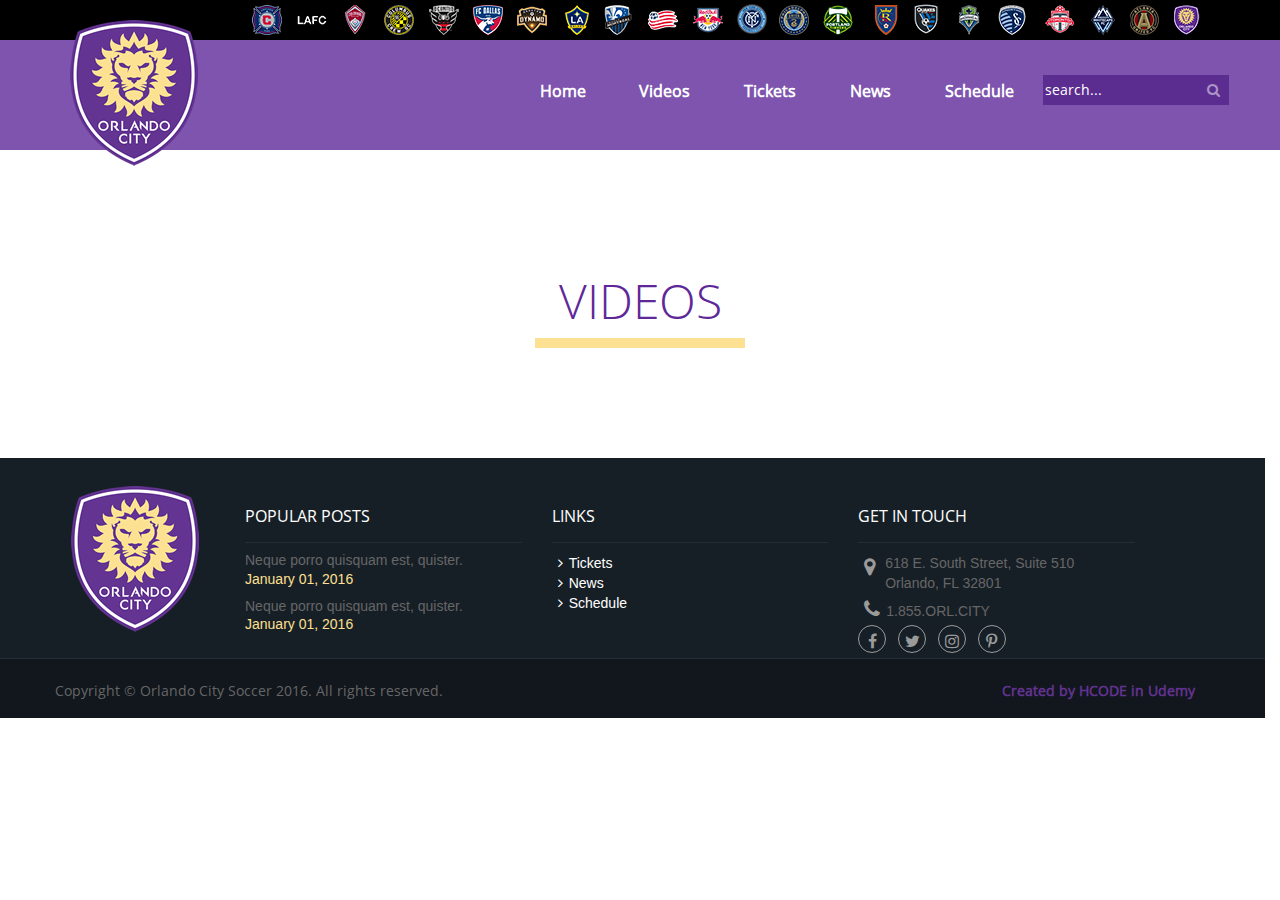
<file: videos.html>
<!DOCTYPE html>
<html>
	<head>
		<meta charset="utf-8">
		<title>Orlando City</title>
		<link rel="stylesheet" href="lib/bootstrap/css/bootstrap.min.css">
		<link rel="stylesheet" href="lib/owl.carousel/owl-carousel/owl.carousel.css">
		<link rel="stylesheet" href="https://maxcdn.bootstrapcdn.com/font-awesome/4.7.0/css/font-awesome.min.css">		
		<link rel="stylesheet" href="css/orlando.css">

	</head>
	<body>

		<header>

			<div class="container">
				<img id="logotipo" src="img/orlando-logo.png" alt="Logotipo">
			</div>

			<div class="header-black">

				<div class="container">
					
					<ul class="pull-right">
						<li class="club-01"><a href="#"></a></li>
						<li class="club-02"><a href="#"></a></li>	
						<li class="club-03"><a href="#"></a></li>	
						<li class="club-04"><a href="#"></a></li>	
						<li class="club-05"><a href="#"></a></li>	
						<li class="club-06"><a href="#"></a></li>	
						<li class="club-07"><a href="#"></a></li>	
						<li class="club-08"><a href="#"></a></li>	
						<li class="club-09"><a href="#"></a></li>	
						<li class="club-10"><a href="#"></a></li>	
						<li class="club-11"><a href="#"></a></li>	
						<li class="club-12"><a href="#"></a></li>	
						<li class="club-13"><a href="#"></a></li>	
						<li class="club-14"><a href="#"></a></li>	
						<li class="club-15"><a href="#"></a></li>	
						<li class="club-16"><a href="#"></a></li>	
						<li class="club-17"><a href="#"></a></li>	
						<li class="club-18"><a href="#"></a></li>	
						<li class="club-19"><a href="#"></a></li>	
						<li class="club-20"><a href="#"></a></li>	
						<li class="club-21"><a href="#"></a></li>	
						<li class="club-22"><a href="#"></a></li>	
					</ul>

				</div>				

			</div>

			<div class="container">
				
				<div class="row">
					
					<nav id="menu" class="pull-right">
						<ul>
							<li><a href="index.html">Home</a></li>
							<li><a href="videos.html">Videos</a></li>
							<li><a href="#">Tickets</a></li>
							<li><a href="#">News</a></li>
							<li><a href="#">Schedule</a></li>
							<li class="search">
								<div class="input-group">
									<input type="search" placeholder="search..." id="input-search">
									<span class="input-group-btn">
										<button type="button"><i class="fa fa-search"></i></button>
									</span>
								</div><!-- /input-group -->
							</li>
						</ul>
					</nav>

				</div><!-- /row -->

			</div><!-- /container -->

		</header>

		<section>
			
			<div id="call-to-action">

				<div class="container">

					<div class="row text-center">
						<h2>Videos</h2>
						<hr><!--horizontal row-->
					</div>

					<div class="row">

					</div>

				</div>
				
			</div>

		</section>

		<footer>

			<div class="row row-cinza-claro">

				<div class="container">

					<div class="row">

						<div class="col-md-2 text-center">

							<img class="logotipo" src="img/orlando-logo.png" alt="Logotipo">

						</div>
						<div class="col-md-10">

							<div class="row row-cols">
								<div class="col-md-4 col-popular-post">

									<h4>POPULAR POSTS</h4>
									<ul class="list-unstyled">
										<li>
											<h5>Neque porro quisquam est, quister.</h5>
											<time>January 01, 2016</time>
										</li>
										<li>
											<h5>Neque porro quisquam est, quister.</h5>
											<time>January 01, 2016</time>
										</li>												
									</ul>

								</div>
								<div class="col-md-4 col-links">

									<h4>LINKS</h4>
									<ul class="list-unstyled">
										<li><a href="#"><i class="fa fa-angle-right"></i>Tickets</a></li>
										<li><a href="#"><i class="fa fa-angle-right"></i>News</a></li>
										<li><a href="#"><i class="fa fa-angle-right"></i>Schedule</a></li>
									</ul>
									
								</div>
								<div class="col-md-4 col-get-in-touch">
									
									<h4>GET IN TOUCH</h4>
									<address>
										<i class="fa fa-map-marker"></i> <span>618 E. South Street, Suite 510<br/>
										Orlando, FL 32801</span>
									</address>
									
									<p><a href="tel:1855ORLCITY"><i class="fa fa-phone"></i>1.855.ORL.CITY</a></p>

									<ul class="list-unstyled list-socials">
										<li>
											<a href="#" target="_blank"><i class="fa fa-facebook"></i></a>
										</li>
										<li>
											<a href="#" target="_blank"><i class="fa fa-twitter"></i></a>
										</li>										
										<li>
											<a href="#" target="_blank"><i class="fa fa-instagram"></i></a>
										</li>
										<li>
											<a href="#" target="_blank"><i class="fa fa-pinterest-p"></i></a>
										</li>										
									</ul>
								</div>
							</div>

						</div>

					</div>

				</div>

			</div>

			<div class="row row-cinza-escuro">

				<div class="container">

					<p class="pull-left">Copyright © Orlando City Soccer 2016. All rights reserved.</p>
					<p class="pull-right text-roxo">Created by HCODE in Udemy</p>	

				</div>

			</div>

		</footer>

		<script src="lib/jquery/jquery.min.js"></script>
		<script src="lib/owl.carousel/owl-carousel/owl.carousel.min.js"></script>
		<script src="lib/bootstrap/js/bootstrap.min.js"></script>
		<script>
			$(document).ready(function(){
				
				$("#logotipo").on("mouseover", function(){
					$("#banner h1").addClass("efeito");
				}).on("mouseout", function(){
					$("#banner h1").removeClass("efeito");
				});

				$("#input-search").on("focus", function() {
					$("li.search").addClass("ativo");
				}).on("blur", function() {
					$("li.search").removeClass("ativo");
				});

				$(".thumbnails").owlCarousel({
					autoPlay: 3000, //Set autoplay to 3 seconds
					items:4,
				});

			});
		</script>

	</body>
</html>
</file>
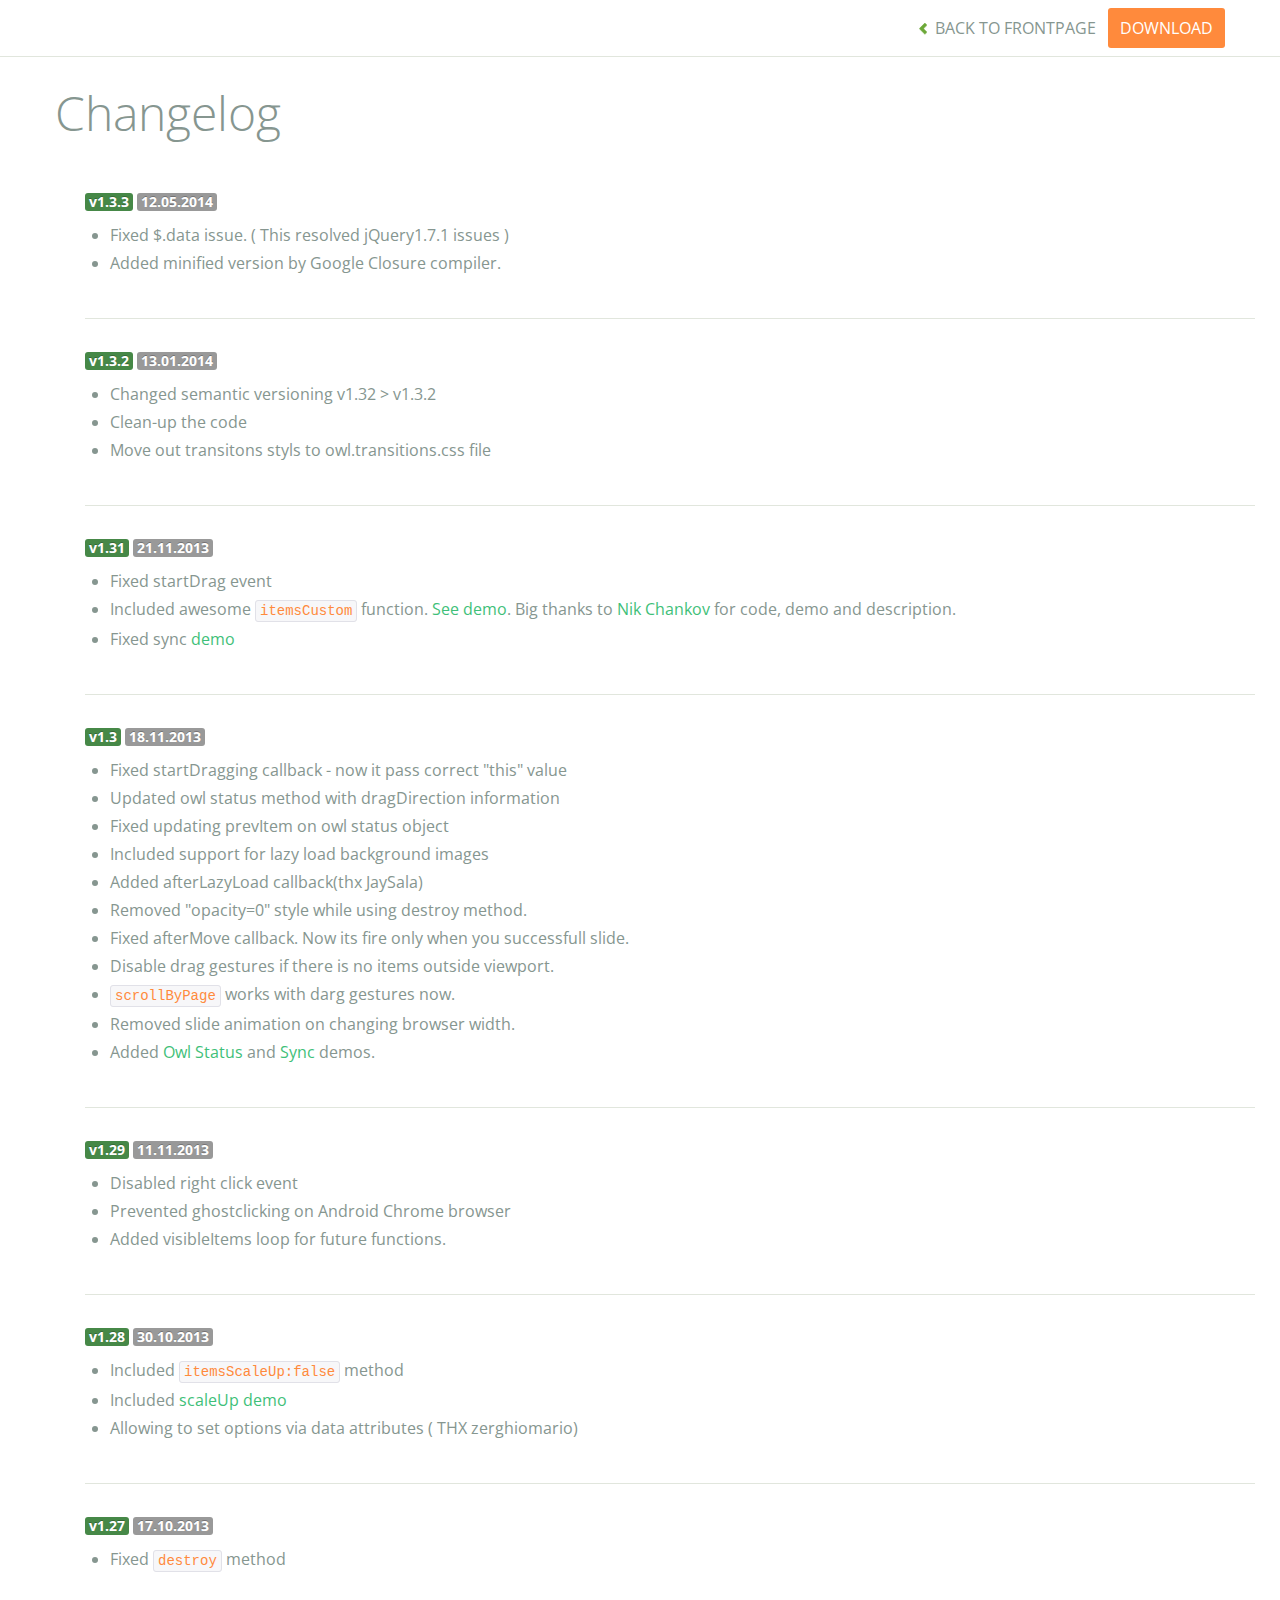
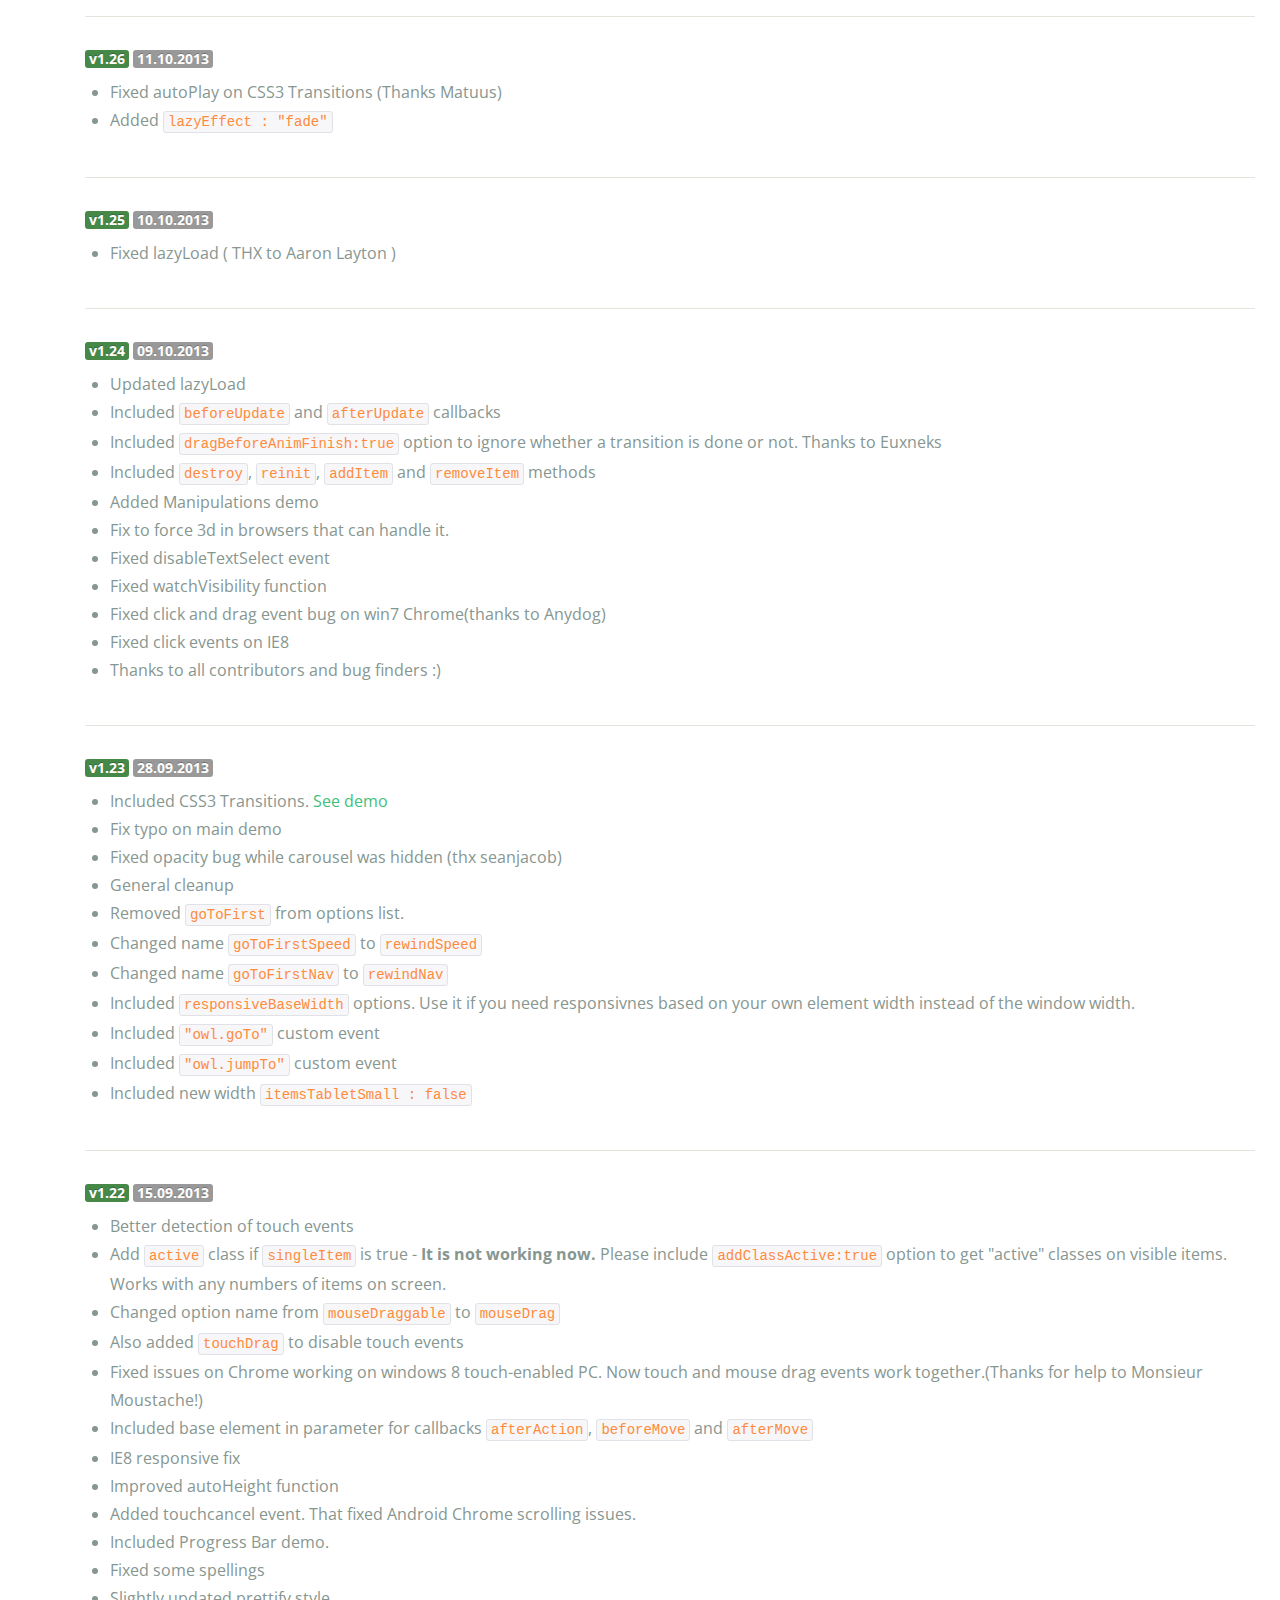
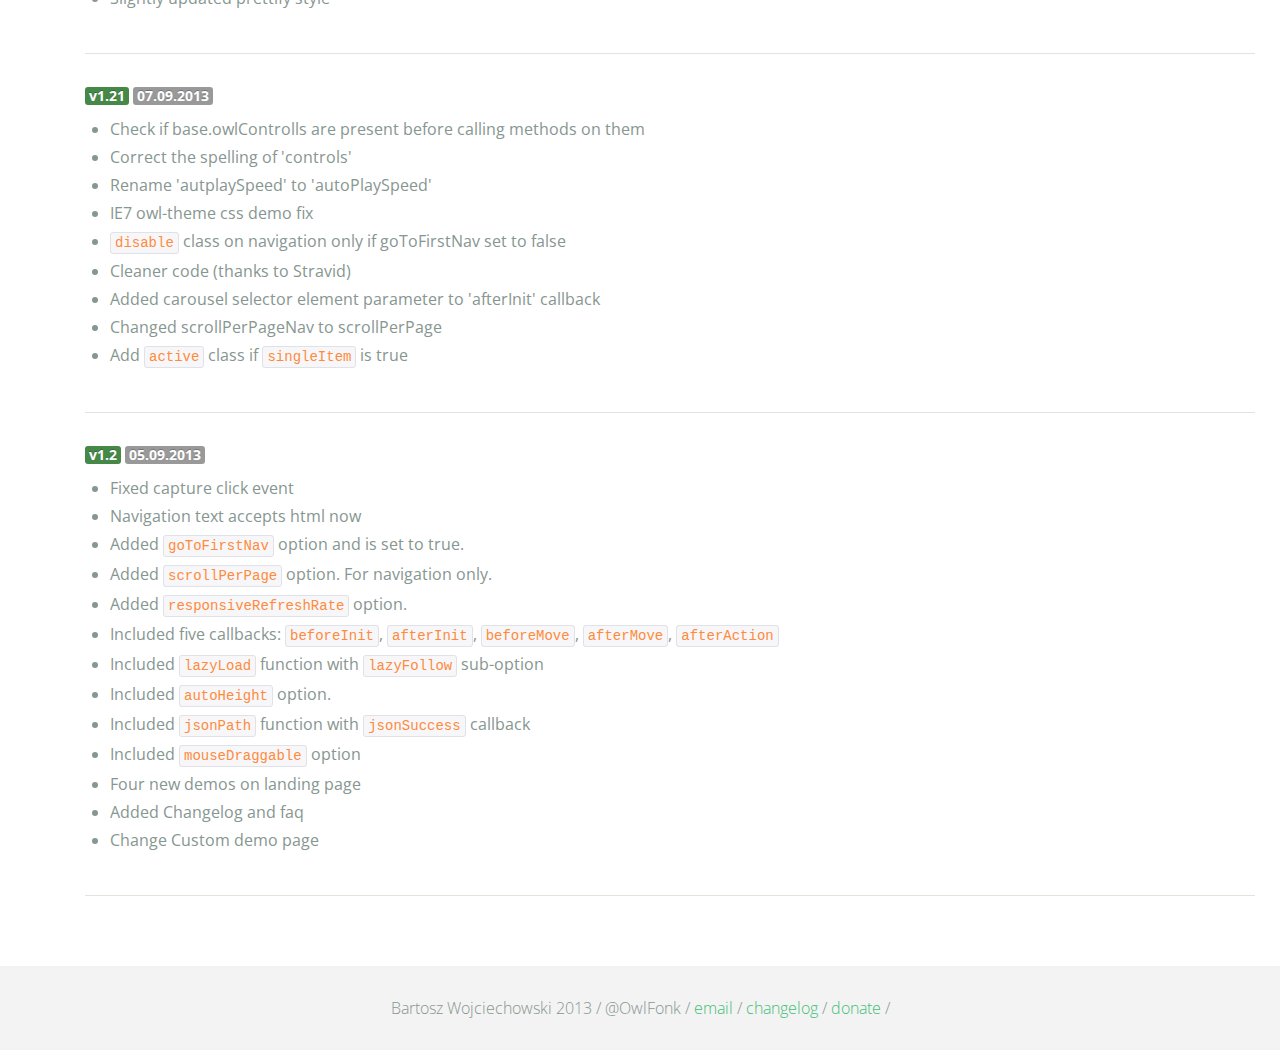
<file: lib/owl.carousel/changelog.html>
<!DOCTYPE html>
<html lang="en">
  <head>
    <meta charset="utf-8">
    <title>Owl Carousel - Changelog</title>
    <meta name="viewport" content="width=device-width, initial-scale=1.0">
    <meta name="description" content="jQuery Responsive Carousel - Owl Carusel">
    <meta name="author" content="Bartosz Wojciechowski">

    <link href='http://fonts.googleapis.com/css?family=Open+Sans:400italic,400,300,600,700' rel='stylesheet' type='text/css'>
    <link href="assets/css/bootstrapTheme.css" rel="stylesheet">
    <link href="assets/css/custom.css" rel="stylesheet">

    <!-- Owl Carousel Assets -->
    <link href="owl-carousel/owl.carousel.css" rel="stylesheet">
    <link href="owl-carousel/owl.theme.css" rel="stylesheet">

    <!-- Prettify -->
    <link href="assets/js/google-code-prettify/prettify.css" rel="stylesheet">
	

    <!-- Le fav and touch icons -->
    <link rel="apple-touch-icon-precomposed" sizes="144x144" href="assets/ico/apple-touch-icon-144-precomposed.png">
    <link rel="apple-touch-icon-precomposed" sizes="114x114" href="assets/ico/apple-touch-icon-114-precomposed.png">
      <link rel="apple-touch-icon-precomposed" sizes="72x72" href="assets/ico/apple-touch-icon-72-precomposed.png">
                    <link rel="apple-touch-icon-precomposed" href="assets/ico/apple-touch-icon-57-precomposed.png">
                                   <link rel="shortcut icon" href="assets/ico/favicon.png">
  </head>
  <body>

      <div id="top-nav" class="navbar navbar-fixed-top">
        <div class="navbar-inner">
          <div class="container">
            <button type="button" class="btn btn-navbar" data-toggle="collapse" data-target=".nav-collapse">
            <span class="icon-bar"></span>
            <span class="icon-bar"></span>
            <span class="icon-bar"></span>
          </button>
            <div class="nav-collapse collapse">
            <ul class="nav pull-right">
              <li><a href="index.html"><i class="icon-chevron-left"></i> Back to Frontpage</a></li>
              <li><a href="owl.carousel.zip" class="download download-on" data-spy="affix" data-offset-top="450">Download</a></li>
            </ul>
            <ul class="nav pull-left">
              
            </ul>
            </div>
          </div>
        </div>
      </div>

    <div id="changelog" class="container">
      <div class="row">
        <div class="span12">
          <h1>Changelog</h1>
          
          <div class="span12 log">
          <span class="label label-success">v1.3.3</span> <span class="label">12.05.2014</span>
            <ul>
              <li>Fixed $.data issue. ( This resolved jQuery1.7.1 issues )</li>
              <li>Added minified version by Google Closure compiler.</li>
            </ul>
          </div>

          <div class="span12 log">
          <span class="label label-success">v1.3.2</span> <span class="label">13.01.2014</span>
            <ul>
              <li>Changed semantic versioning v1.32 > v1.3.2</li>
              <li>Clean-up the code</li>
              <li>Move out transitons styls to owl.transitions.css file</li>             

            </ul>
          </div>

          <div class="span12 log">
          <span class="label label-success">v1.31</span> <span class="label">21.11.2013</span>
            <ul>
              <li>Fixed startDrag event</li>
              <li>Included awesome <code>itemsCustom</code> function. <a href="demos/itemsCustom.html">See demo</a>. Big thanks to <a href="https://github.com/nchankov">Nik Chankov</a> for code, demo and description.</li>
              <li>Fixed sync <a href="demos/sync.html">demo</a></li>
            </ul>
          </div>

          <div class="span12 log">
          <span class="label label-success">v1.3</span> <span class="label">18.11.2013</span>
            <ul>
              <li>Fixed startDragging callback - now it pass correct "this" value</li>
              <li>Updated owl status method with dragDirection information</li>
              <li>Fixed updating prevItem on owl status object</li>
              <li>Included support for lazy load background images</li>
              <li>Added afterLazyLoad callback(thx JaySala)</li>
              <li>Removed "opacity=0" style while using destroy method.</li>
              <li>Fixed afterMove callback. Now its fire only when you successfull slide.</li>
              <li>Disable drag gestures if there is no items outside viewport.</li>
              <li><code>scrollByPage</code> works with darg gestures now. </li>
              <li>Removed slide animation on changing browser width.</li>
              <li>Added <a href="demos/owlStatus.html">Owl Status</a> and <a href="demos/sync.html">Sync</a> demos.</li>
            </ul>
          </div>

          <div class="span12 log">
          <span class="label label-success">v1.29</span> <span class="label">11.11.2013</span>
            <ul>
              <li>Disabled right click event</li>
              <li>Prevented ghostclicking on Android Chrome browser</li>
              <li>Added visibleItems loop for future functions.</li>
            </ul>
          </div>

          <div class="span12 log">
          <span class="label label-success">v1.28</span> <span class="label">30.10.2013</span>
            <ul>
              <li>Included <code>itemsScaleUp:false</code> method</li>
              <li>Included <a href="demos/scaleup.html">scaleUp demo</a></li>
              <li>Allowing to set options via data attributes ( THX zerghiomario)</li>
            </ul>
          </div>

          <div class="span12 log">
          <span class="label label-success">v1.27</span> <span class="label">17.10.2013</span>
            <ul>
              <li>Fixed <code>destroy</code> method</li>
            </ul>
          </div>

          <div class="span12 log">
          <span class="label label-success">v1.26</span> <span class="label">11.10.2013</span>
            <ul>
              <li>Fixed autoPlay on CSS3 Transitions (Thanks Matuus)</li>
              <li>Added <code>lazyEffect : "fade"</code></li>
            </ul>
          </div>

          <div class="span12 log">
          <span class="label label-success">v1.25</span> <span class="label">10.10.2013</span>
            <ul>
              <li>Fixed lazyLoad ( THX to Aaron Layton )</li>
            </ul>
          </div>


          <div class="span12 log">
          <span class="label label-success">v1.24</span> <span class="label">09.10.2013</span>
            <ul>
              <li>Updated lazyLoad</li>
              <li>Included <code>beforeUpdate</code> and <code>afterUpdate</code> callbacks</li>
              <li>Included <code>dragBeforeAnimFinish:true</code> option to ignore whether a transition is done or not. Thanks to Euxneks</li>
              <li>Included <code>destroy</code>, <code>reinit</code>, <code>addItem</code> and <code>removeItem</code> methods</li>
              <li>Added Manipulations demo</li>
              <li>Fix to force 3d in browsers that can handle it.</li>
              <li>Fixed disableTextSelect event</li>
              <li>Fixed watchVisibility function</li>
              <li>Fixed click and drag event bug on win7 Chrome(thanks to Anydog)</li>
              <li>Fixed click events on IE8</li>
              <li>Thanks to all contributors and bug finders :)</li>
            </ul>
          </div>

          <div class="span12 log">
          <span class="label label-success">v1.23</span> <span class="label">28.09.2013</span>
            <ul>
              <li>Included CSS3 Transitions. <a href="demos/transitions.html">See demo</a></li>
              <li>Fix typo on main demo</li>
              <li>Fixed opacity bug while carousel was hidden (thx seanjacob)</li>
              <li>General cleanup</li>
              <li>Removed <code>goToFirst</code> from options list.</li>
              <li>Changed name <code>goToFirstSpeed</code> to <code>rewindSpeed</code></li>
              <li>Changed name <code>goToFirstNav</code> to <code>rewindNav</code></li>
              <li>Included <code>responsiveBaseWidth</code> options. Use it if you need responsivnes based on your own element width instead of the window width.</li>
              <li>Included <code>"owl.goTo"</code> custom event</li>
              <li>Included <code>"owl.jumpTo"</code> custom event</li>
              <li>Included new width <code>itemsTabletSmall : false</code></li>
            </ul>
          </div>

          <div class="span12 log">
          <span class="label label-success">v1.22</span> <span class="label">15.09.2013</span>
            <ul>
              <li>Better detection of touch events</li>
              <li>Add <code>active</code> class if <code>singleItem</code> is true - <b>It is not working now.</b> Please include <code>addClassActive:true</code> option to get "active" classes on visible items. Works with any numbers of items on screen.</li>
              <li>Changed option name from <code>mouseDraggable</code> to <code>mouseDrag</code></li>
              <li>Also added <code>touchDrag</code> to disable touch events</li>
              <li>Fixed issues on Chrome working on windows 8 touch-enabled PC. Now touch and mouse drag events work together.(Thanks for help to Monsieur Moustache!)</li>
              <li>Included base element in parameter for callbacks <code>afterAction</code>, <code>beforeMove</code> and <code>afterMove</code></li>
              <li>IE8 responsive fix</li>
              <li>Improved autoHeight function</li>
              <li>Added touchcancel event. That fixed Android Chrome scrolling issues.</li>
              <li>Included Progress Bar demo.</li>
              <li>Fixed some spellings</li>
              <li>Slightly updated prettify style</li>
            </ul>
          </div>

          <div class="span12 log">
          <span class="label label-success">v1.21</span> <span class="label">07.09.2013</span>
            <ul>
              <li>Check if base.owlControlls are present before calling methods on them</li>
              <li>Correct the spelling of 'controls'</li>
              <li>Rename 'autplaySpeed' to 'autoPlaySpeed'</li>
              <li>IE7 owl-theme css demo fix</li>
              <li><code>disable</code> class on navigation only if goToFirstNav set to false</li>
              <li>Cleaner code (thanks to Stravid)</li>
              <li>Added carousel selector element parameter to 'afterInit' callback</li>
              <li>Changed scrollPerPageNav to scrollPerPage</li>
              <li>Add <code>active</code> class if <code>singleItem</code> is true</li>
            </ul>
          </div>
          <div class="span12 log">
          <span class="label label-success">v1.2</span> <span class="label">05.09.2013</span>
            <ul>
              <li>Fixed capture click event</li>
              <li>Navigation text accepts html now</li>
              <li>Added <code>goToFirstNav</code> option and is set to true.</li>
              <li>Added <code>scrollPerPage</code> option. For navigation only.</li>
              <li>Added <code>responsiveRefreshRate</code> option.</li>
              <li>Included five callbacks: <code>beforeInit</code>, <code>afterInit</code>, <code>beforeMove</code>, <code>afterMove</code>, <code>afterAction</code></li>
              <li>Included <code>lazyLoad</code> function with <code>lazyFollow</code> sub-option</li>
              <li>Included <code>autoHeight</code> option.</li>
              <li>Included <code>jsonPath</code> function with <code>jsonSuccess</code> callback</li>
              <li>Included <code>mouseDraggable</code> option</li>
              <li>Four new demos on landing page</li>
              <li>Added Changelog and faq</li>
              <li>Change Custom demo page</li>
            </ul>
          </div>
        </div>
      </div>
    </div>

    <div id="footer">
      <div class="container">
        <div class="row">
          <div class="span12">
            <h5>Bartosz Wojciechowski 2013 / @OwlFonk / 
            <a href="mailto:owl@owlgraphic.com?subject=Hey Owl!">email</a> / 
            <a href="changelog.html">changelog</a> /
            <a href="https://www.paypal.com/cgi-bin/webscr?cmd=_s-xclick&hosted_button_id=EFSGXZS7V2U9N">donate</a> / 
            </h5>
          </div>
        </div>
      </div>
    </div>


    <script src="assets/js/jquery-1.9.1.min.js"></script> 
    <script src="owl-carousel/owl.carousel.js"></script>

    <!-- Frontpage Demo -->
    <script>
    jQuery(document).ready(function($) {
      $("#owl-example").owlCarousel();
    });

    $("body").data("page", "frontpage");

    </script>
    <script src="assets/js/bootstrap-collapse.js"></script>
    <script src="assets/js/bootstrap-transition.js"></script>

    <script src="assets/js/google-code-prettify/prettify.js"></script>
	  <script src="assets/js/application.js"></script>

    <script>
    var owldomain = window.location.hostname.indexOf("owlgraphic");
    if(owldomain !== -1){
      (function(i,s,o,g,r,a,m){i['GoogleAnalyticsObject']=r;i[r]=i[r]||function(){
      (i[r].q=i[r].q||[]).push(arguments)},i[r].l=1*new Date();a=s.createElement(o),
      m=s.getElementsByTagName(o)[0];a.async=1;a.src=g;m.parentNode.insertBefore(a,m)
      })(window,document,'script','//www.google-analytics.com/analytics.js','ga');

      ga('create', 'UA-41541058-1', 'owlgraphic.com');
      ga('send', 'pageview');
    }

    </script>

  </body>
</html>
</file>
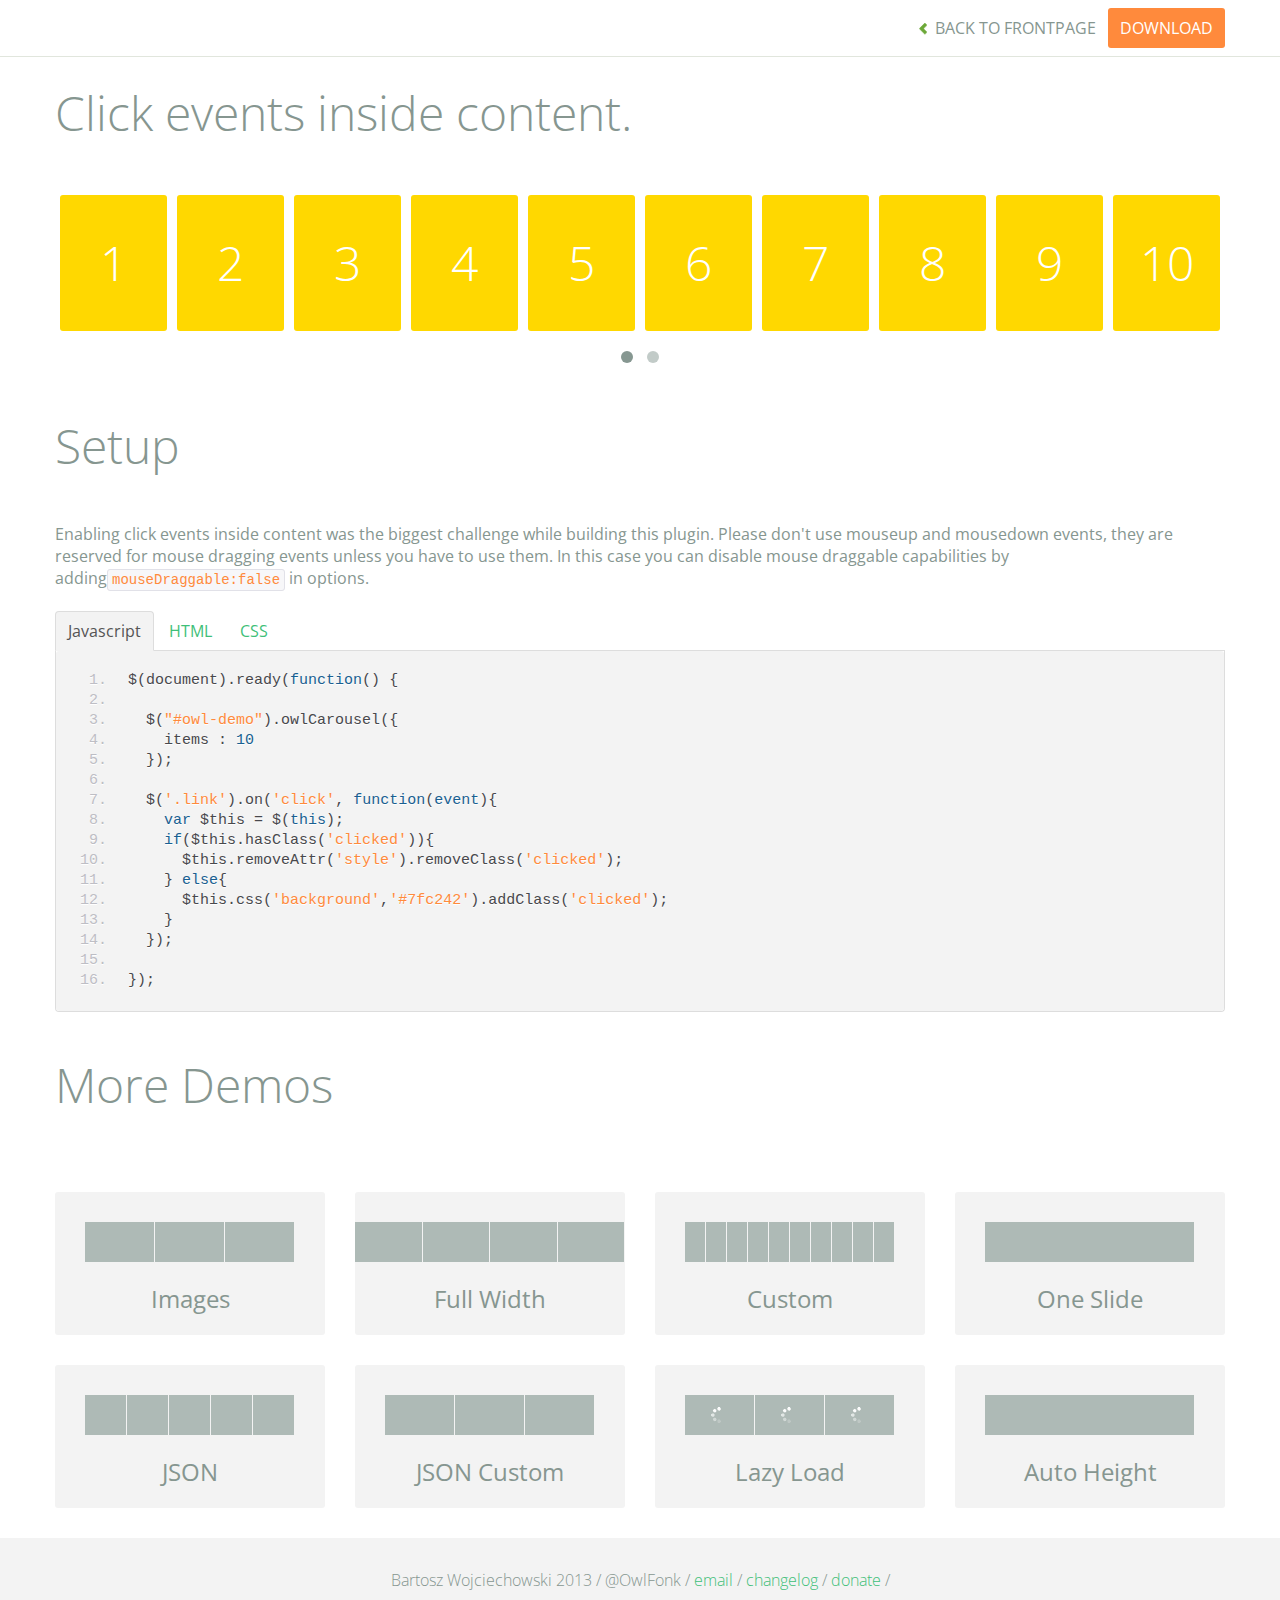
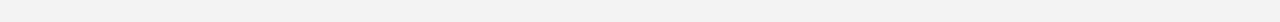
<file: lib/owl.carousel/demos/click.html>
<!DOCTYPE html>
<html lang="en">
  <head>
    <meta charset="utf-8">
    <title>Owl Carousel - Click Event</title>
    <meta name="viewport" content="width=device-width, initial-scale=1.0">
    <meta name="description" content="jQuery Responsive Carousel - Owl Carusel">
    <meta name="author" content="Bartosz Wojciechowski">

    <link href='http://fonts.googleapis.com/css?family=Open+Sans:400italic,400,300,600,700' rel='stylesheet' type='text/css'>
    <link href="../assets/css/bootstrapTheme.css" rel="stylesheet">
    <link href="../assets/css/custom.css" rel="stylesheet">

    <!-- Owl Carousel Assets -->
    <link href="../owl-carousel/owl.carousel.css" rel="stylesheet">
    <link href="../owl-carousel/owl.theme.css" rel="stylesheet">

    <link href="../assets/js/google-code-prettify/prettify.css" rel="stylesheet">

    <!-- Le fav and touch icons -->
    <link rel="apple-touch-icon-precomposed" sizes="144x144" href="../assets/ico/apple-touch-icon-144-precomposed.png">
    <link rel="apple-touch-icon-precomposed" sizes="114x114" href="../assets/ico/apple-touch-icon-114-precomposed.png">
      <link rel="apple-touch-icon-precomposed" sizes="72x72" href="../assets/ico/apple-touch-icon-72-precomposed.png">
                    <link rel="apple-touch-icon-precomposed" href="../assets/ico/apple-touch-icon-57-precomposed.png">
                                   <link rel="shortcut icon" href="../assets/ico/favicon.png">
  </head>
  <body>

      <div id="top-nav" class="navbar navbar-fixed-top">
        <div class="navbar-inner">
          <div class="container">
            <button type="button" class="btn btn-navbar" data-toggle="collapse" data-target=".nav-collapse">
            <span class="icon-bar"></span>
            <span class="icon-bar"></span>
            <span class="icon-bar"></span>
          </button>
            <div class="nav-collapse collapse">
            <ul class="nav pull-right">
              <li><a href="../index.html"><i class="icon-chevron-left"></i> Back to Frontpage</a></li>
              <li><a href="../owl.carousel.zip" class="download download-on" data-spy="affix" data-offset-top="450">Download</a></li>
            </ul>
            <ul class="nav pull-left">
              
            </ul>
            </div>
          </div>
        </div>
      </div>
   
    <div id="title">
      <div class="container">
        <div class="row">
          <div class="span12">
            <h1>Click events inside content.</h1>
          </div>
        </div>
      </div>
    </div>

      <div id="demo">
        <div class="container">
          <div class="row">
            <div class="span12">

              <div id="owl-demo" class="owl-carousel">
                
                <a class="item link"><h1>1</h1></a>
                <a class="item link"><h1>2</h1></a>
                <a class="item link"><h1>3</h1></a>
                <a class="item link"><h1>4</h1></a>
                <a class="item link"><h1>5</h1></a>
                <a class="item link"><h1>6</h1></a>
                <a class="item link"><h1>7</h1></a>
                <a class="item link"><h1>8</h1></a>
                <a class="item link"><h1>9</h1></a>
                <a class="item link"><h1>10</h1></a>
                <a class="item link"><h1>11</h1></a>
                <a class="item link"><h1>12</h1></a>
                <a class="item link"><h1>13</h1></a>
                <a class="item link"><h1>14</h1></a>
                <a class="item link"><h1>15</h1></a>
                <a class="item link"><h1>16</h1></a>

              </div>
            </div>
          </div>
        </div>

    </div>

    <div id="example-info">
      <div class="container">
        <div class="row">
          <div class="span12">
            <h1>Setup</h1>
            <p>Enabling click events inside content was the biggest challenge while building this plugin. Please don't use mouseup and mousedown events, they are reserved for mouse dragging events unless you have to use them. In this case you can disable mouse draggable capabilities by adding<code>mouseDraggable:false</code> in options.
            </p>
            <ul class="nav nav-tabs" id="myTab">
              <li class="active"><a href="#javascript">Javascript</a></li>
              <li><a href="#HTML">HTML</a></li>
              <li><a href="#CSS">CSS</a></li>
            </ul>
             
            <div class="tab-content">

              <div class="tab-pane active" id="javascript">
<pre class="pre-show prettyprint linenums">
$(document).ready(function() {

  $("#owl-demo").owlCarousel({
    items : 10
  });

  $('.link').on('click', function(event){
    var $this = $(this);
    if($this.hasClass('clicked')){
      $this.removeAttr('style').removeClass('clicked');
    } else{
      $this.css('background','#7fc242').addClass('clicked');
    }
  });

})&#59;
</pre>

              </div>

              <div class="tab-pane" id="HTML">
<pre class="pre-show prettyprint linenums">
&lt;div id="owl-demo" class="owl-carousel"&gt;
  &lt;a class="item link"&gt;&lt;h1&gt;1&lt;/h1&gt;&lt;/a&gt;
  &lt;a class="item link"&gt;&lt;h1&gt;2&lt;/h1&gt;&lt;/a&gt;
  &lt;a class="item link"&gt;&lt;h1&gt;3&lt;/h1&gt;&lt;/a&gt;
  &lt;a class="item link"&gt;&lt;h1&gt;4&lt;/h1&gt;&lt;/a&gt;
  &lt;a class="item link"&gt;&lt;h1&gt;5&lt;/h1&gt;&lt;/a&gt;
  &lt;a class="item link"&gt;&lt;h1&gt;6&lt;/h1&gt;&lt;/a&gt;
  &lt;a class="item link"&gt;&lt;h1&gt;7&lt;/h1&gt;&lt;/a&gt;
  &lt;a class="item link"&gt;&lt;h1&gt;8&lt;/h1&gt;&lt;/a&gt;
  &lt;a class="item link"&gt;&lt;h1&gt;9&lt;/h1&gt;&lt;/a&gt;
  &lt;a class="item link"&gt;&lt;h1&gt;10&lt;/h1&gt;&lt;/a&gt;
  &lt;a class="item link"&gt;&lt;h1&gt;11&lt;/h1&gt;&lt;/a&gt;
  &lt;a class="item link"&gt;&lt;h1&gt;12&lt;/h1&gt;&lt;/a&gt;
  &lt;a class="item link"&gt;&lt;h1&gt;13&lt;/h1&gt;&lt;/a&gt;
  &lt;a class="item link"&gt;&lt;h1&gt;14&lt;/h1&gt;&lt;/a&gt;
  &lt;a class="item link"&gt;&lt;h1&gt;15&lt;/h1&gt;&lt;/a&gt;
  &lt;a class="item link"&gt;&lt;h1&gt;16&lt;/h1&gt;&lt;/a&gt;
&lt;/div&gt;
</pre>
              </div>

              <div class="tab-pane" id="CSS">
<pre class="pre-show prettyprint linenums">
#owl-demo .item{
  display: block;
  cursor: pointer;
  background: #ffd800;
  padding: 30px 0px;
  margin: 5px;
  color: #FFF;
  -webkit-border-radius: 3px;
  -moz-border-radius: 3px;
  border-radius: 3px;
  text-align: center;
  -webkit-tap-highlight-color: rgba(255, 255, 255, 0); 
}
#owl-demo .item:hover{
  background: #F2CD00;
}
</pre>
              </div>
            </div><!--End Tab Content-->

          </div>
        </div>
      </div>
    </div>

    <div id="more">
      <div class="container">

        <div class="row">
          <div class="span12">
            <h1>More Demos</h1>
          </div>
        </div>

        <div class="row demos-row">
          <div class="span3">
            <a href="images.html" class="demo-box">
              <div class="demo-wrapper demo-images clearfix">
                <div class="demo-slide"><div class="bg"></div></div>
                <div class="demo-slide"><div class="bg"></div></div>
                <div class="demo-slide"><div class="bg"></div></div>
              </div>
              <h3>Images</h3>
            </a>
          </div>

          <div class="span3">
            <a href="full.html" class="demo-box">
              <div class="demo-wrapper demo-full clearfix">
                <div class="demo-slide"><div class="bg"></div></div>
                <div class="demo-slide"><div class="bg"></div></div>
                <div class="demo-slide"><div class="bg"></div></div>
                <div class="demo-slide"><div class="bg"></div></div>
              </div>
              <h3>Full Width</h3>
            </a>
          </div>

          <div class="span3">
            <a href="custom.html" class="demo-box">
              <div class="demo-wrapper demo-custom clearfix">
                <div class="demo-slide"><div class="bg"></div></div>
                <div class="demo-slide"><div class="bg"></div></div>
                <div class="demo-slide"><div class="bg"></div></div>
                <div class="demo-slide"><div class="bg"></div></div>
                <div class="demo-slide"><div class="bg"></div></div>
                <div class="demo-slide"><div class="bg"></div></div>
                <div class="demo-slide"><div class="bg"></div></div>
                <div class="demo-slide"><div class="bg"></div></div>
                <div class="demo-slide"><div class="bg"></div></div>
                <div class="demo-slide"><div class="bg"></div></div>
              </div>
              <h3>Custom</h3>
            </a>
          </div>

          <div class="span3">
            <a href="one.html" class="demo-box">
              <div class="demo-wrapper demo-one clearfix">
                <div class="demo-slide"><div class="bg"></div></div>
              </div>
              <h3>One Slide</h3>
            </a>
          </div>

        </div>
        <div class="row demos-row">
          <div class="span3">
            <a href="json.html" class="demo-box">
              <div class="demo-wrapper demo-Json clearfix">
                <div class="demo-slide"><div class="bg"></div></div>
                <div class="demo-slide"><div class="bg"></div></div>
                <div class="demo-slide"><div class="bg"></div></div>
                <div class="demo-slide"><div class="bg"></div></div>
                <div class="demo-slide"><div class="bg"></div></div>
              </div>
              <h3>JSON</h3>
            </a>
          </div>

          <div class="span3">
            <a href="customJson.html" class="demo-box">
              <div class="demo-wrapper demo-Json-custom clearfix">
                <div class="demo-slide"><div class="bg"></div></div>
                <div class="demo-slide"><div class="bg"></div></div>
                <div class="demo-slide"><div class="bg"></div></div>
              </div>
              <h3>JSON Custom</h3>
            </a>
          </div>

          <div class="span3">
            <a href="lazyLoad.html" class="demo-box">
              <div class="demo-wrapper demo-lazy clearfix">
                <div class="demo-slide"><div class="bg"></div></div>
                <div class="demo-slide"><div class="bg"></div></div>
                <div class="demo-slide"><div class="bg"></div></div>
              </div>
              <h3>Lazy Load</h3>
            </a>
          </div>

          <div class="span3">
            <a href="autoHeight.html" class="demo-box">
              <div class="demo-wrapper demo-height clearfix">
                <div class="demo-slide"><div class="bg"></div></div>
              </div>
              <h3>Auto Height</h3>
            </a>
          </div>

        </div>
      </div>
    </div>
 
    <div id="footer">
      <div class="container">
        <div class="row">
          <div class="span12">
            <h5>Bartosz Wojciechowski 2013 / @OwlFonk / 
            <a href="mailto:owl@owlgraphic.com?subject=Hey Owl!">email</a> / 
            <a href="../changelog.html">changelog</a> /
            <a href="https://www.paypal.com/cgi-bin/webscr?cmd=_s-xclick&hosted_button_id=EFSGXZS7V2U9N">donate</a> / 
            <a href="https://twitter.com/share" class="twitter-share-button" data-url="http://owlgraphic.com/owlcarousel/" data-text="Awesome jQuery Owl Carousel Responsive Plugin" data-via="OwlFonk" data-count="none" data-hashtags="owlcarousel"></a>
            <script>
            var owldomain = window.location.hostname.indexOf("owlgraphic");
            if(owldomain !== -1){
              !function(d,s,id){var js,fjs=d.getElementsByTagName(s)[0],p=/^http:/.test(d.location)?'http':'https';if(!d.getElementById(id)){js=d.createElement(s);js.id=id;js.src=p+'://platform.twitter.com/widgets.js';fjs.parentNode.insertBefore(js,fjs);}}(document, 'script', 'twitter-wjs');
            }
            </script>
            </h5>
          </div>
        </div>
      </div>
    </div>


    <script src="../assets/js/jquery-1.9.1.min.js"></script> 
    <script src="../owl-carousel/owl.carousel.js"></script>


    <!-- Demo -->

    <style>
    #owl-demo .item{
        display: block;
        cursor: pointer;
        background: #ffd800;
        padding: 30px 0px;
        margin: 5px;
        color: #FFF;
        -webkit-border-radius: 3px;
        -moz-border-radius: 3px;
        border-radius: 3px;
        text-align: center;
        -webkit-tap-highlight-color: rgba(255, 255, 255, 0); 
    }
    #owl-demo .item:hover{
      background: #F2CD00;
    }
    </style>


    <script>
    $(document).ready(function() {

      $("#owl-demo").owlCarousel({
        items : 10
      });

      $('.link').on('click', function(event){
        var $this = $(this);
        if($this.hasClass('clicked')){
          $this.removeAttr('style').removeClass('clicked');
        } else{
          $this.css('background','#7fc242').addClass('clicked');
        }
      });


    });
    </script>


    <script src="../assets/js/bootstrap-collapse.js"></script>
    <script src="../assets/js/bootstrap-transition.js"></script>
    <script src="../assets/js/bootstrap-tab.js"></script>

    <script src="../assets/js/google-code-prettify/prettify.js"></script>
	  <script src="../assets/js/application.js"></script>

  </body>
</html>
</file>
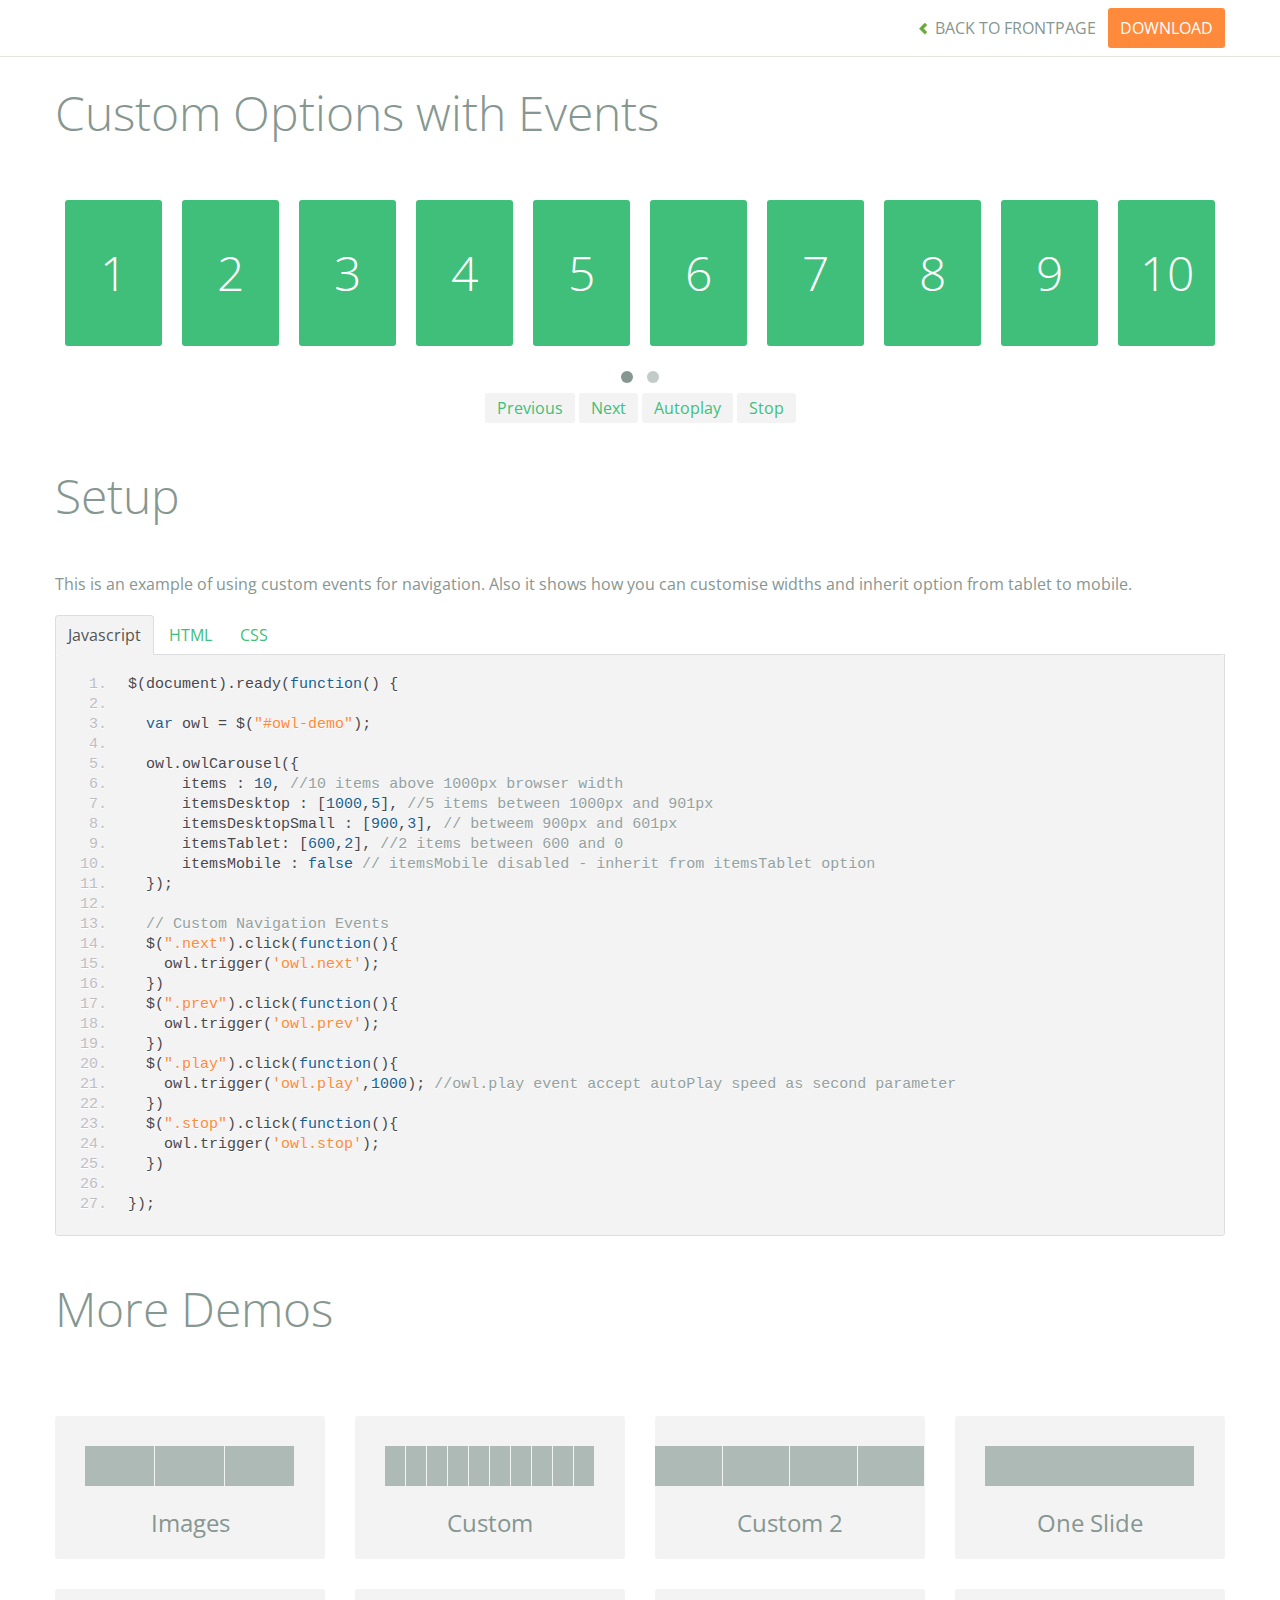
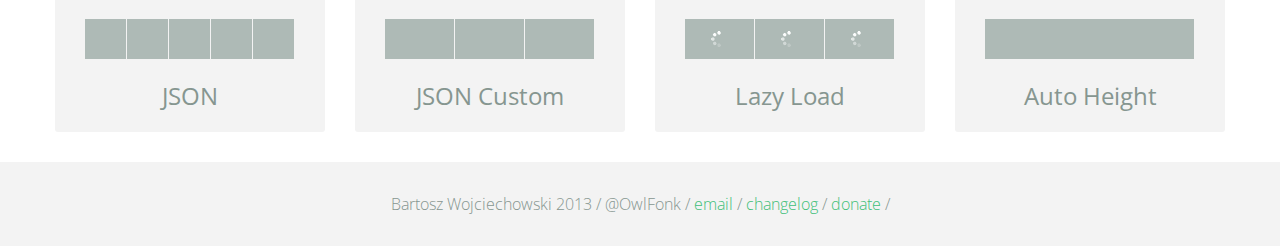
<file: lib/owl.carousel/demos/custom.html>
<!DOCTYPE html>
<html lang="en">
  <head>
    <meta charset="utf-8">
    <title>Owl Carousel - Custom</title>
    <meta name="viewport" content="width=device-width, initial-scale=1.0">
    <meta name="description" content="jQuery Responsive Carousel - Owl Carusel">
    <meta name="author" content="Bartosz Wojciechowski">

    <link href='http://fonts.googleapis.com/css?family=Open+Sans:400italic,400,300,600,700' rel='stylesheet' type='text/css'>
    <link href="../assets/css/bootstrapTheme.css" rel="stylesheet">
    <link href="../assets/css/custom.css" rel="stylesheet">

    <!-- Owl Carousel Assets -->
    <link href="../owl-carousel/owl.carousel.css" rel="stylesheet">
    <link href="../owl-carousel/owl.theme.css" rel="stylesheet">

    <link href="../assets/js/google-code-prettify/prettify.css" rel="stylesheet">

    <!-- Le fav and touch icons -->
    <link rel="apple-touch-icon-precomposed" sizes="144x144" href="../assets/ico/apple-touch-icon-144-precomposed.png">
    <link rel="apple-touch-icon-precomposed" sizes="114x114" href="../assets/ico/apple-touch-icon-114-precomposed.png">
      <link rel="apple-touch-icon-precomposed" sizes="72x72" href="../assets/ico/apple-touch-icon-72-precomposed.png">
                    <link rel="apple-touch-icon-precomposed" href="../assets/ico/apple-touch-icon-57-precomposed.png">
                                   <link rel="shortcut icon" href="../assets/ico/favicon.png">
  </head>
  <body>

      <div id="top-nav" class="navbar navbar-fixed-top">
        <div class="navbar-inner">
          <div class="container">
            <button type="button" class="btn btn-navbar" data-toggle="collapse" data-target=".nav-collapse">
            <span class="icon-bar"></span>
            <span class="icon-bar"></span>
            <span class="icon-bar"></span>
          </button>
            <div class="nav-collapse collapse">
            <ul class="nav pull-right">
              <li><a href="../index.html"><i class="icon-chevron-left"></i> Back to Frontpage</a></li>
              <li><a href="../owl.carousel.zip" class="download download-on" data-spy="affix" data-offset-top="450">Download</a></li>
            </ul>
            <ul class="nav pull-left">
              
            </ul>
            </div>
          </div>
        </div>
      </div>
   
    <div id="title">
      <div class="container">
        <div class="row">
          <div class="span12">
            <h1>Custom Options with Events</h1>
          </div>
        </div>
      </div>
    </div>

      <div id="demo">
        <div class="container">
          <div class="row">
            <div class="span12">

              <div id="owl-demo" class="owl-carousel">
                
                <div class="item"><h1>1</h1></div>
                <div class="item"><h1>2</h1></div>
                <div class="item"><h1>3</h1></div>
                <div class="item"><h1>4</h1></div>
                <div class="item"><h1>5</h1></div>
                <div class="item"><h1>6</h1></div>
                <div class="item"><h1>7</h1></div>
                <div class="item"><h1>8</h1></div>
                <div class="item"><h1>9</h1></div>
                <div class="item"><h1>10</h1></div>
                <div class="item"><h1>11</h1></div>
                <div class="item"><h1>12</h1></div>
                <div class="item"><h1>13</h1></div>
                <div class="item"><h1>14</h1></div>
                <div class="item"><h1>15</h1></div>
                <div class="item"><h1>16</h1></div>

              </div>
              <div class="customNavigation">
                <a class="btn prev">Previous</a>
                <a class="btn next">Next</a>
                <a class="btn play">Autoplay</a>
                <a class="btn stop">Stop</a>
              </div>

            </div>
          </div>
        </div>

    </div>

    <div id="example-info">
      <div class="container">
        <div class="row">
          <div class="span12">
            <h1>Setup</h1>
            <p>This is an example of using custom events for navigation. Also it shows how you can customise widths and inherit option from tablet to mobile.
            </p>
            <ul class="nav nav-tabs" id="myTab">
              <li class="active"><a href="#javascript">Javascript</a></li>
              <li><a href="#HTML">HTML</a></li>
              <li><a href="#CSS">CSS</a></li>
            </ul>
             
            <div class="tab-content">

              <div class="tab-pane active" id="javascript">
<pre class="pre-show prettyprint linenums">
$(document).ready(function() {

  var owl = &#36;("#owl-demo")&#59;

  owl.owlCarousel({
      items : 10, //10 items above 1000px browser width
      itemsDesktop : [1000,5], //5 items between 1000px and 901px
      itemsDesktopSmall : [900,3], // betweem 900px and 601px
      itemsTablet: [600,2], //2 items between 600 and 0
      itemsMobile : false // itemsMobile disabled - inherit from itemsTablet option
  })&#59;

  // Custom Navigation Events
  $(".next").click(function(){
    owl.trigger('owl.next')&#59;
  })
  $(".prev").click(function(){
    owl.trigger('owl.prev')&#59;
  })
  $(".play").click(function(){
    owl.trigger('owl.play',1000)&#59; //owl.play event accept autoPlay speed as second parameter
  })
  $(".stop").click(function(){
    owl.trigger('owl.stop')&#59;
  })

})&#59;
</pre>

              </div>

              <div class="tab-pane" id="HTML">
<pre class="pre-show prettyprint linenums">
&lt;div id="owl-demo" class="owl-carousel owl-theme"&gt;
  &lt;div class="item"&gt;&lt;h1&gt;1&lt;/h1&gt;&lt;/div&gt;
  &lt;div class="item"&gt;&lt;h1&gt;2&lt;/h1&gt;&lt;/div&gt;
  &lt;div class="item"&gt;&lt;h1&gt;3&lt;/h1&gt;&lt;/div&gt;
  &lt;div class="item"&gt;&lt;h1&gt;4&lt;/h1&gt;&lt;/div&gt;
  &lt;div class="item"&gt;&lt;h1&gt;5&lt;/h1&gt;&lt;/div&gt;
  &lt;div class="item"&gt;&lt;h1&gt;6&lt;/h1&gt;&lt;/div&gt;
  &lt;div class="item"&gt;&lt;h1&gt;7&lt;/h1&gt;&lt;/div&gt;
  &lt;div class="item"&gt;&lt;h1&gt;8&lt;/h1&gt;&lt;/div&gt;
  &lt;div class="item"&gt;&lt;h1&gt;9&lt;/h1&gt;&lt;/div&gt;
  &lt;div class="item"&gt;&lt;h1&gt;10&lt;/h1&gt;&lt;/div&gt;
  &lt;div class="item"&gt;&lt;h1&gt;11&lt;/h1&gt;&lt;/div&gt;
  &lt;div class="item"&gt;&lt;h1&gt;12&lt;/h1&gt;&lt;/div&gt;
  &lt;div class="item"&gt;&lt;h1&gt;13&lt;/h1&gt;&lt;/div&gt;
  &lt;div class="item"&gt;&lt;h1&gt;14&lt;/h1&gt;&lt;/div&gt;
  &lt;div class="item"&gt;&lt;h1&gt;15&lt;/h1&gt;&lt;/div&gt;
  &lt;div class="item"&gt;&lt;h1&gt;16&lt;/h1&gt;&lt;/div&gt;
&lt;/div&gt;

&lt;div class="customNavigation"&gt;
  &lt;a class="btn prev"&gt;Previous&lt;/a&gt;
  &lt;a class="btn next"&gt;Next&lt;/a&gt;
  &lt;a class="btn play"&gt;Autoplay&lt;/a&gt;
  &lt;a class="btn stop"&gt;Stop&lt;/a&gt;
&lt;/div&gt;
</pre>
              </div>

              <div class="tab-pane" id="CSS">
<pre class="pre-show prettyprint linenums">
#owl-demo .item{
  background: #3fbf79;
  padding: 30px 0px;
  margin: 10px;
  color: #FFF;
  -webkit-border-radius: 3px;
  -moz-border-radius: 3px;
  border-radius: 3px;
  text-align: center;
}
.customNavigation{
  text-align: center;
}
//use styles below to disable ugly selection
.customNavigation a{
  -webkit-user-select: none;
  -khtml-user-select: none;
  -moz-user-select: none;
  -ms-user-select: none;
  user-select: none;
  -webkit-tap-highlight-color: rgba(0, 0, 0, 0);
}

</pre>
              </div>
            </div><!--End Tab Content-->

          </div>
        </div>
      </div>
    </div>

    <div id="more">
      <div class="container">

        <div class="row">
          <div class="span12">
            <h1>More Demos</h1>
          </div>
        </div>

        <div class="row demos-row">
          <div class="span3">
            <a href="images.html" class="demo-box">
              <div class="demo-wrapper demo-images clearfix">
                <div class="demo-slide"><div class="bg"></div></div>
                <div class="demo-slide"><div class="bg"></div></div>
                <div class="demo-slide"><div class="bg"></div></div>
              </div>
              <h3>Images</h3>
            </a>
          </div>

          <div class="span3">
            <a href="custom.html" class="demo-box">
              <div class="demo-wrapper demo-custom clearfix">
                <div class="demo-slide"><div class="bg"></div></div>
                <div class="demo-slide"><div class="bg"></div></div>
                <div class="demo-slide"><div class="bg"></div></div>
                <div class="demo-slide"><div class="bg"></div></div>
                <div class="demo-slide"><div class="bg"></div></div>
                <div class="demo-slide"><div class="bg"></div></div>
                <div class="demo-slide"><div class="bg"></div></div>
                <div class="demo-slide"><div class="bg"></div></div>
                <div class="demo-slide"><div class="bg"></div></div>
                <div class="demo-slide"><div class="bg"></div></div>
              </div>
              <h3>Custom</h3>
            </a>
          </div>

          <div class="span3">
            <a href="itemsCustom.html" class="demo-box">
              <div class="demo-wrapper demo-full clearfix">
                <div class="demo-slide"><div class="bg"></div></div>
                <div class="demo-slide"><div class="bg"></div></div>
                <div class="demo-slide"><div class="bg"></div></div>
                <div class="demo-slide"><div class="bg"></div></div>
              </div>
              <h3>Custom 2</h3>
            </a>
          </div>

          <div class="span3">
            <a href="one.html" class="demo-box">
              <div class="demo-wrapper demo-one clearfix">
                <div class="demo-slide"><div class="bg"></div></div>
              </div>
              <h3>One Slide</h3>
            </a>
          </div>

        </div>
        <div class="row demos-row">
          <div class="span3">
            <a href="json.html" class="demo-box">
              <div class="demo-wrapper demo-Json clearfix">
                <div class="demo-slide"><div class="bg"></div></div>
                <div class="demo-slide"><div class="bg"></div></div>
                <div class="demo-slide"><div class="bg"></div></div>
                <div class="demo-slide"><div class="bg"></div></div>
                <div class="demo-slide"><div class="bg"></div></div>
              </div>
              <h3>JSON</h3>
            </a>
          </div>

          <div class="span3">
            <a href="customJson.html" class="demo-box">
              <div class="demo-wrapper demo-Json-custom clearfix">
                <div class="demo-slide"><div class="bg"></div></div>
                <div class="demo-slide"><div class="bg"></div></div>
                <div class="demo-slide"><div class="bg"></div></div>
              </div>
              <h3>JSON Custom</h3>
            </a>
          </div>

          <div class="span3">
            <a href="lazyLoad.html" class="demo-box">
              <div class="demo-wrapper demo-lazy clearfix">
                <div class="demo-slide"><div class="bg"></div></div>
                <div class="demo-slide"><div class="bg"></div></div>
                <div class="demo-slide"><div class="bg"></div></div>
              </div>
              <h3>Lazy Load</h3>
            </a>
          </div>

          <div class="span3">
            <a href="autoHeight.html" class="demo-box">
              <div class="demo-wrapper demo-height clearfix">
                <div class="demo-slide"><div class="bg"></div></div>
              </div>
              <h3>Auto Height</h3>
            </a>
          </div>

        </div>
      </div>
    </div>


 
    <div id="footer">
      <div class="container">
        <div class="row">
          <div class="span12">
            <h5>Bartosz Wojciechowski 2013 / @OwlFonk / 
            <a href="mailto:owl@owlgraphic.com?subject=Hey Owl!">email</a> / 
            <a href="../changelog.html">changelog</a> /
            <a href="https://www.paypal.com/cgi-bin/webscr?cmd=_s-xclick&hosted_button_id=EFSGXZS7V2U9N">donate</a> / 
            <a href="https://twitter.com/share" class="twitter-share-button" data-url="http://owlgraphic.com/owlcarousel/" data-text="Awesome jQuery Owl Carousel Responsive Plugin" data-via="OwlFonk" data-count="none" data-hashtags="owlcarousel"></a>
            <script>
            var owldomain = window.location.hostname.indexOf("owlgraphic");
            if(owldomain !== -1){
              !function(d,s,id){var js,fjs=d.getElementsByTagName(s)[0],p=/^http:/.test(d.location)?'http':'https';if(!d.getElementById(id)){js=d.createElement(s);js.id=id;js.src=p+'://platform.twitter.com/widgets.js';fjs.parentNode.insertBefore(js,fjs);}}(document, 'script', 'twitter-wjs');
            }
            </script>
            </h5>
          </div>
        </div>
      </div>
    </div>


    <script src="../assets/js/jquery-1.9.1.min.js"></script> 
    <script src="../owl-carousel/owl.carousel.js"></script>


    <!-- Demo -->

    <style>
    #owl-demo .item{
        background: #3fbf79;
        padding: 30px 0px;
        margin: 10px;
        color: #FFF;
        -webkit-border-radius: 3px;
        -moz-border-radius: 3px;
        border-radius: 3px;
        text-align: center;
    }
    .customNavigation{
      text-align: center;
    }
    .customNavigation a{
      -webkit-user-select: none;
      -khtml-user-select: none;
      -moz-user-select: none;
      -ms-user-select: none;
      user-select: none;
      -webkit-tap-highlight-color: rgba(0, 0, 0, 0);
    }
    </style>


    <script>
    $(document).ready(function() {

      var owl = $("#owl-demo");

      owl.owlCarousel({

      items : 10, //10 items above 1000px browser width
      itemsDesktop : [1000,5], //5 items between 1000px and 901px
      itemsDesktopSmall : [900,3], // 3 items betweem 900px and 601px
      itemsTablet: [600,2], //2 items between 600 and 0;
      itemsMobile : false // itemsMobile disabled - inherit from itemsTablet option
      
      });

      // Custom Navigation Events
      $(".next").click(function(){
        owl.trigger('owl.next');
      })
      $(".prev").click(function(){
        owl.trigger('owl.prev');
      })
      $(".play").click(function(){
        owl.trigger('owl.play',1000);
      })
      $(".stop").click(function(){
        owl.trigger('owl.stop');
      })


    });
    </script>


    <script src="../assets/js/bootstrap-collapse.js"></script>
    <script src="../assets/js/bootstrap-transition.js"></script>
    <script src="../assets/js/bootstrap-tab.js"></script>

    <script src="../assets/js/google-code-prettify/prettify.js"></script>
    <script src="../assets/js/application.js"></script>

  </body>
</html>
</file>
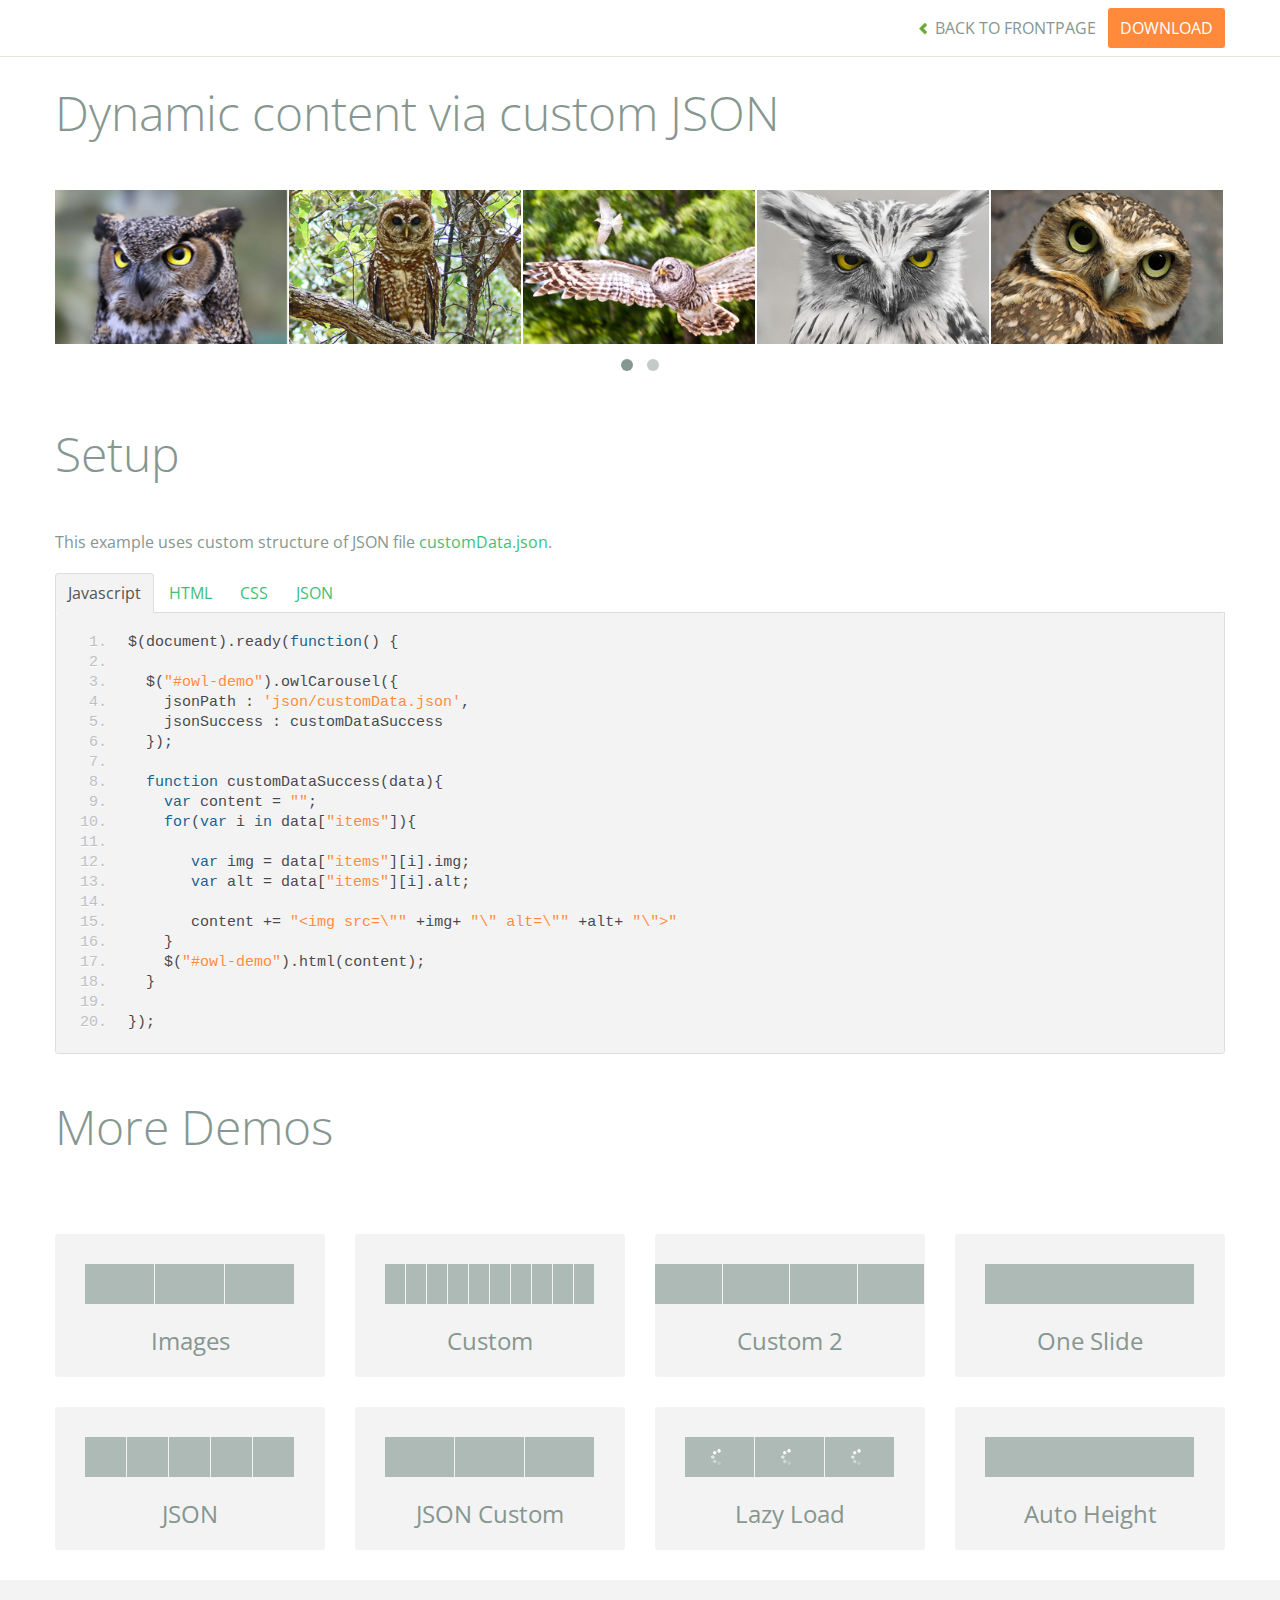
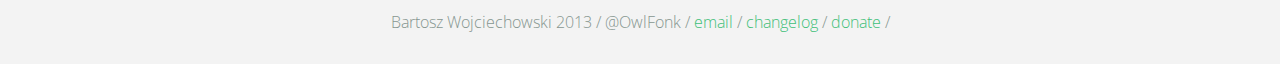
<file: lib/owl.carousel/demos/customJson.html>
<!DOCTYPE html>
<html lang="en">
  <head>
    <meta charset="utf-8">
    <title>Owl Carousel - Dynamic content via custom JSON</title>
    <meta name="viewport" content="width=device-width, initial-scale=1.0">
    <meta name="description" content="jQuery Responsive Carousel - Owl Carusel">
    <meta name="author" content="Bartosz Wojciechowski">

    <link href='http://fonts.googleapis.com/css?family=Open+Sans:400italic,400,300,600,700' rel='stylesheet' type='text/css'>
    <link href="../assets/css/bootstrapTheme.css" rel="stylesheet">
    <link href="../assets/css/custom.css" rel="stylesheet">

    <!-- Owl Carousel Assets -->
    <link href="../owl-carousel/owl.carousel.css" rel="stylesheet">
    <link href="../owl-carousel/owl.theme.css" rel="stylesheet">

    <link href="../assets/js/google-code-prettify/prettify.css" rel="stylesheet">

    <!-- Le fav and touch icons -->
    <link rel="apple-touch-icon-precomposed" sizes="144x144" href="../assets/ico/apple-touch-icon-144-precomposed.png">
    <link rel="apple-touch-icon-precomposed" sizes="114x114" href="../assets/ico/apple-touch-icon-114-precomposed.png">
      <link rel="apple-touch-icon-precomposed" sizes="72x72" href="../assets/ico/apple-touch-icon-72-precomposed.png">
                    <link rel="apple-touch-icon-precomposed" href="../assets/ico/apple-touch-icon-57-precomposed.png">
                                   <link rel="shortcut icon" href="../assets/ico/favicon.png">
  </head>
  <body>

      <div id="top-nav" class="navbar navbar-fixed-top">
        <div class="navbar-inner">
          <div class="container">
            <button type="button" class="btn btn-navbar" data-toggle="collapse" data-target=".nav-collapse">
            <span class="icon-bar"></span>
            <span class="icon-bar"></span>
            <span class="icon-bar"></span>
          </button>
            <div class="nav-collapse collapse">
            <ul class="nav pull-right">
              <li><a href="../index.html"><i class="icon-chevron-left"></i> Back to Frontpage</a></li>
              <li><a href="../owl.carousel.zip" class="download download-on" data-spy="affix" data-offset-top="450">Download</a></li>
            </ul>
            <ul class="nav pull-left">
              
            </ul>
            </div>
          </div>
        </div>
      </div>
   
    <div id="title">
      <div class="container">
        <div class="row">
          <div class="span12">
            <h1>Dynamic content via custom JSON</h1>
          </div>
        </div>
      </div>
    </div>

      <div id="demo">
        <div class="container">
          <div class="row">
            <div class="span12">

              <div id="owl-demo" class="owl-carousel">
              </div>
            </div>
          </div>
        </div>

    </div>

    <div id="example-info">
      <div class="container">
        <div class="row">
          <div class="span12">
            <h1>Setup</h1>
            <p>This example uses custom structure of JSON file <a href="json/customData.json">customData.json</a>.
            </p>
            <ul class="nav nav-tabs" id="myTab">
              <li class="active"><a href="#javascript">Javascript</a></li>
              <li><a href="#HTML">HTML</a></li>
              <li><a href="#CSS">CSS</a></li>
              <li><a href="#JSON">JSON</a></li>
            </ul>
             
            <div class="tab-content">

              <div class="tab-pane active" id="javascript">
<pre class="pre-show prettyprint linenums">
$(document).ready(function() {

  $("#owl-demo").owlCarousel({
    jsonPath : 'json/customData.json',
    jsonSuccess : customDataSuccess
  });

  function customDataSuccess(data){
    var content = "";
    for(var i in data["items"]){
       
       var img = data["items"][i].img;
       var alt = data["items"][i].alt;

       content += "&lt;img src=\"" +img+ "\" alt=\"" +alt+ "\"&gt"
    }
    $("#owl-demo").html(content);
  }

});
</pre>  

              </div>

              <div class="tab-pane" id="HTML">
<pre class="pre-show prettyprint linenums">
&lt;div id="owl-demo" class="owl-carousel"&gt;
&lt;/div&gt;
</pre>
              </div>

              <div class="tab-pane" id="CSS">
<pre class="pre-show prettyprint linenums">
#owl-demo .item{
  background: #a1def8;
  padding: 30px 0px;
  display: block;
  margin: 5px;
  color: #FFF;
  -webkit-border-radius: 3px;
  -moz-border-radius: 3px;
  border-radius: 3px;
  text-align: center;
}

</pre>
              </div>
              <div class="tab-pane" id="JSON">
<pre class="pre-show prettyprint linenums">
{
  "items" : [
    {
      "img": "assets/owl1.jpg",
      "alt" : "Owl Image 1"
    },
    {
      "img": "assets/owl2.jpg",
      "alt" : "Owl Image 2"
    },
    {
      "img": "assets/owl3.jpg",
      "alt" : "Owl Image 1"
    },
    {
      "img": "assets/owl4.jpg",
      "alt" : "Owl Image 2"
    },
    {
      "img": "assets/owl5.jpg",
      "alt" : "Owl Image 1"
    },
    {
      "img": "assets/owl6.jpg",
      "alt" : "Owl Image 2"
    }
  ]
}
</pre>
</div>
            </div><!--End Tab Content-->

          </div>
        </div>
      </div>
    </div>

    <div id="more">
      <div class="container">

        <div class="row">
          <div class="span12">
            <h1>More Demos</h1>
          </div>
        </div>

        <div class="row demos-row">
          <div class="span3">
            <a href="images.html" class="demo-box">
              <div class="demo-wrapper demo-images clearfix">
                <div class="demo-slide"><div class="bg"></div></div>
                <div class="demo-slide"><div class="bg"></div></div>
                <div class="demo-slide"><div class="bg"></div></div>
              </div>
              <h3>Images</h3>
            </a>
          </div>

          <div class="span3">
            <a href="custom.html" class="demo-box">
              <div class="demo-wrapper demo-custom clearfix">
                <div class="demo-slide"><div class="bg"></div></div>
                <div class="demo-slide"><div class="bg"></div></div>
                <div class="demo-slide"><div class="bg"></div></div>
                <div class="demo-slide"><div class="bg"></div></div>
                <div class="demo-slide"><div class="bg"></div></div>
                <div class="demo-slide"><div class="bg"></div></div>
                <div class="demo-slide"><div class="bg"></div></div>
                <div class="demo-slide"><div class="bg"></div></div>
                <div class="demo-slide"><div class="bg"></div></div>
                <div class="demo-slide"><div class="bg"></div></div>
              </div>
              <h3>Custom</h3>
            </a>
          </div>

          <div class="span3">
            <a href="itemsCustom.html" class="demo-box">
              <div class="demo-wrapper demo-full clearfix">
                <div class="demo-slide"><div class="bg"></div></div>
                <div class="demo-slide"><div class="bg"></div></div>
                <div class="demo-slide"><div class="bg"></div></div>
                <div class="demo-slide"><div class="bg"></div></div>
              </div>
              <h3>Custom 2</h3>
            </a>
          </div>

          <div class="span3">
            <a href="one.html" class="demo-box">
              <div class="demo-wrapper demo-one clearfix">
                <div class="demo-slide"><div class="bg"></div></div>
              </div>
              <h3>One Slide</h3>
            </a>
          </div>

        </div>
        <div class="row demos-row">
          <div class="span3">
            <a href="json.html" class="demo-box">
              <div class="demo-wrapper demo-Json clearfix">
                <div class="demo-slide"><div class="bg"></div></div>
                <div class="demo-slide"><div class="bg"></div></div>
                <div class="demo-slide"><div class="bg"></div></div>
                <div class="demo-slide"><div class="bg"></div></div>
                <div class="demo-slide"><div class="bg"></div></div>
              </div>
              <h3>JSON</h3>
            </a>
          </div>

          <div class="span3">
            <a href="customJson.html" class="demo-box">
              <div class="demo-wrapper demo-Json-custom clearfix">
                <div class="demo-slide"><div class="bg"></div></div>
                <div class="demo-slide"><div class="bg"></div></div>
                <div class="demo-slide"><div class="bg"></div></div>
              </div>
              <h3>JSON Custom</h3>
            </a>
          </div>

          <div class="span3">
            <a href="lazyLoad.html" class="demo-box">
              <div class="demo-wrapper demo-lazy clearfix">
                <div class="demo-slide"><div class="bg"></div></div>
                <div class="demo-slide"><div class="bg"></div></div>
                <div class="demo-slide"><div class="bg"></div></div>
              </div>
              <h3>Lazy Load</h3>
            </a>
          </div>

          <div class="span3">
            <a href="autoHeight.html" class="demo-box">
              <div class="demo-wrapper demo-height clearfix">
                <div class="demo-slide"><div class="bg"></div></div>
              </div>
              <h3>Auto Height</h3>
            </a>
          </div>

        </div>
      </div>
    </div>


 
    <div id="footer">
      <div class="container">
        <div class="row">
          <div class="span12">
            <h5>Bartosz Wojciechowski 2013 / @OwlFonk / 
            <a href="mailto:owl@owlgraphic.com?subject=Hey Owl!">email</a> / 
            <a href="../changelog.html">changelog</a> /
            <a href="https://www.paypal.com/cgi-bin/webscr?cmd=_s-xclick&hosted_button_id=EFSGXZS7V2U9N">donate</a> / 
            <a href="https://twitter.com/share" class="twitter-share-button" data-url="http://owlgraphic.com/owlcarousel/" data-text="Awesome jQuery Owl Carousel Responsive Plugin" data-via="OwlFonk" data-count="none" data-hashtags="owlcarousel"></a>
            <script>
            var owldomain = window.location.hostname.indexOf("owlgraphic");
            if(owldomain !== -1){
              !function(d,s,id){var js,fjs=d.getElementsByTagName(s)[0],p=/^http:/.test(d.location)?'http':'https';if(!d.getElementById(id)){js=d.createElement(s);js.id=id;js.src=p+'://platform.twitter.com/widgets.js';fjs.parentNode.insertBefore(js,fjs);}}(document, 'script', 'twitter-wjs');
            }
            </script>
            </h5>
          </div>
        </div>
      </div>
    </div>


    <script src="../assets/js/jquery-1.9.1.min.js"></script> 
    <script src="../owl-carousel/owl.carousel.js"></script>


    <!-- Demo -->

    <style>
    #owl-demo img{
        display: block;
        width: 99%;
        height: auto;
    }
    </style>


    <script>
    $(document).ready(function() {

      $("#owl-demo").owlCarousel({
        jsonPath : 'json/customData.json',
        jsonSuccess : customDataSuccess
      });

      function customDataSuccess(data){
        var content = "";
        for(var i in data["items"]){
           
           var img = data["items"][i].img;
           var alt = data["items"][i].alt;

           content += "<img src=\"" +img+ "\" alt=\"" +alt+ "\">"
        }
        $("#owl-demo").html(content);
      }

    });
    </script>


    <script src="../assets/js/bootstrap-collapse.js"></script>
    <script src="../assets/js/bootstrap-transition.js"></script>
    <script src="../assets/js/bootstrap-tab.js"></script>

    <script src="../assets/js/google-code-prettify/prettify.js"></script>
	  <script src="../assets/js/application.js"></script>

  </body>
</html>
</file>
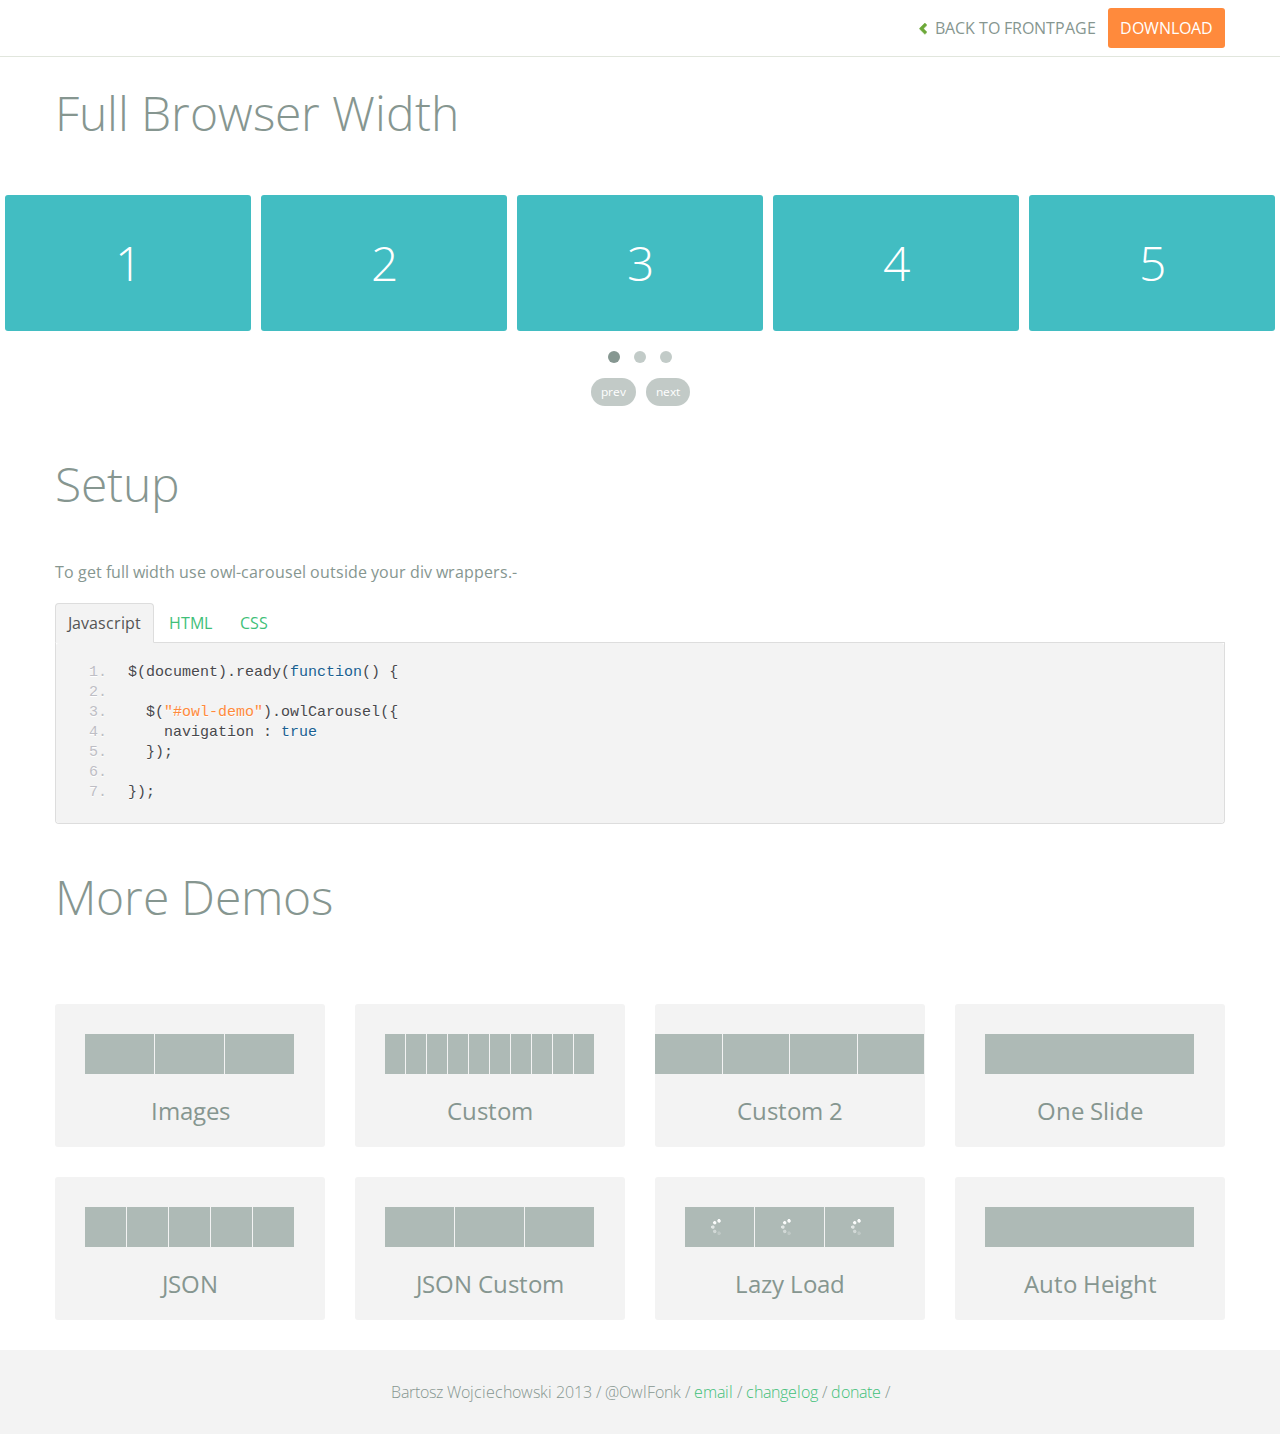
<file: lib/owl.carousel/demos/full.html>
<!DOCTYPE html>
<html lang="en">
  <head>
    <meta charset="utf-8">
    <title>Owl Carousel - Full Width Demo</title>
    <meta name="viewport" content="width=device-width, initial-scale=1.0">
    <meta name="description" content="jQuery Responsive Carousel - Owl Carusel">
    <meta name="author" content="Bartosz Wojciechowski">
    
    <link href='http://fonts.googleapis.com/css?family=Open+Sans:400italic,400,300,600,700' rel='stylesheet' type='text/css'>
    <link href="../assets/css/bootstrapTheme.css" rel="stylesheet">
    <link href="../assets/css/custom.css" rel="stylesheet">

    <!-- Owl Carousel Assets -->
    <link href="../owl-carousel/owl.carousel.css" rel="stylesheet">
    <link href="../owl-carousel/owl.theme.css" rel="stylesheet">

    <link href="../assets/js/google-code-prettify/prettify.css" rel="stylesheet">

	
    <!-- Le fav and touch icons -->
    <link rel="apple-touch-icon-precomposed" sizes="144x144" href="../assets/ico/apple-touch-icon-144-precomposed.png">
    <link rel="apple-touch-icon-precomposed" sizes="114x114" href="../assets/ico/apple-touch-icon-114-precomposed.png">
      <link rel="apple-touch-icon-precomposed" sizes="72x72" href="../assets/ico/apple-touch-icon-72-precomposed.png">
                    <link rel="apple-touch-icon-precomposed" href="../assets/ico/apple-touch-icon-57-precomposed.png">
                                   <link rel="shortcut icon" href="../assets/ico/favicon.png">
  </head>
  <body>

      <div id="top-nav" class="navbar navbar-fixed-top">
        <div class="navbar-inner">
          <div class="container">
            <button type="button" class="btn btn-navbar" data-toggle="collapse" data-target=".nav-collapse">
            <span class="icon-bar"></span>
            <span class="icon-bar"></span>
            <span class="icon-bar"></span>
          </button>
            <div class="nav-collapse collapse">
            <ul class="nav pull-right">
              <li><a href="../index.html"><i class="icon-chevron-left"></i> Back to Frontpage</a></li>
              <li><a href="../owl.carousel.zip" class="download download-on" data-spy="affix" data-offset-top="450">Download</a></li>
            </ul>
            <ul class="nav pull-left">
              
            </ul>
            </div>
          </div>
        </div>
      </div>
   
    <div id="title">
      <div class="container">
        <div class="row">
          <div class="span12">
            <h1>Full Browser Width</h1>
          </div>
        </div>
      </div>
    </div>

      <div id="demo">

        <div id="owl-demo" class="owl-carousel">
          
          <div class="item"><h1>1</h1></div>
          <div class="item"><h1>2</h1></div>
          <div class="item"><h1>3</h1></div>
          <div class="item"><h1>4</h1></div>
          <div class="item"><h1>5</h1></div>
          <div class="item"><h1>6</h1></div>
          <div class="item"><h1>7</h1></div>
          <div class="item"><h1>8</h1></div>
          <div class="item"><h1>9</h1></div>
          <div class="item"><h1>10</h1></div>
          <div class="item"><h1>11</h1></div>
          <div class="item"><h1>12</h1></div>

        </div>

    </div>

    <div id="example-info">
      <div class="container">
        <div class="row">
          <div class="span12">
            <h1>Setup</h1>
            <p>To get full width use owl-carousel outside your div wrappers.-</p>
            <ul class="nav nav-tabs" id="myTab">
              <li class="active"><a href="#javascript">Javascript</a></li>
              <li><a href="#HTML">HTML</a></li>
              <li><a href="#CSS">CSS</a></li>
            </ul>
             
            <div class="tab-content">

              <div class="tab-pane active" id="javascript">
<pre class="pre-show prettyprint linenums">
$(document).ready(function() {

  $("#owl-demo").owlCarousel({
    navigation : true
  });

});
</pre>  

              </div>

              <div class="tab-pane" id="HTML">
<pre class="pre-show prettyprint linenums">
&lt;div id="owl-demo" class="owl-carousel owl-theme"&gt;
          
  &lt;div class="item"&gt;&lt;h1&gt;1&lt;/h1&gt;&lt;/div&gt;
  &lt;div class="item"&gt;&lt;h1&gt;2&lt;/h1&gt;&lt;/div&gt;
  &lt;div class="item"&gt;&lt;h1&gt;3&lt;/h1&gt;&lt;/div&gt;
  &lt;div class="item"&gt;&lt;h1&gt;4&lt;/h1&gt;&lt;/div&gt;
  &lt;div class="item"&gt;&lt;h1&gt;5&lt;/h1&gt;&lt;/div&gt;
  &lt;div class="item"&gt;&lt;h1&gt;6&lt;/h1&gt;&lt;/div&gt;
  &lt;div class="item"&gt;&lt;h1&gt;7&lt;/h1&gt;&lt;/div&gt;
  &lt;div class="item"&gt;&lt;h1&gt;8&lt;/h1&gt;&lt;/div&gt;
  &lt;div class="item"&gt;&lt;h1&gt;9&lt;/h1&gt;&lt;/div&gt;
  &lt;div class="item"&gt;&lt;h1&gt;10&lt;/h1&gt;&lt;/div&gt;
  &lt;div class="item"&gt;&lt;h1&gt;11&lt;/h1&gt;&lt;/div&gt;
  &lt;div class="item"&gt;&lt;h1&gt;12&lt;/h1&gt;&lt;/div&gt;

&lt;/div&gt;
</pre>
              </div>

              <div class="tab-pane" id="CSS">
<pre class="pre-show prettyprint linenums">
#owl-demo .item{
  background: #42bdc2;
  padding: 30px 0px;
  margin: 10px;
  color: #FFF;
  -webkit-border-radius: 3px;
  -moz-border-radius: 3px;
  border-radius: 3px;
  text-align: center;
}
</pre>
              </div>
            </div><!--End Tab Content-->

          </div>
        </div>
      </div>
    </div>

    <div id="more">
      <div class="container">

        <div class="row">
          <div class="span12">
            <h1>More Demos</h1>
          </div>
        </div>

        <div class="row demos-row">
          <div class="span3">
            <a href="images.html" class="demo-box">
              <div class="demo-wrapper demo-images clearfix">
                <div class="demo-slide"><div class="bg"></div></div>
                <div class="demo-slide"><div class="bg"></div></div>
                <div class="demo-slide"><div class="bg"></div></div>
              </div>
              <h3>Images</h3>
            </a>
          </div>

          <div class="span3">
            <a href="custom.html" class="demo-box">
              <div class="demo-wrapper demo-custom clearfix">
                <div class="demo-slide"><div class="bg"></div></div>
                <div class="demo-slide"><div class="bg"></div></div>
                <div class="demo-slide"><div class="bg"></div></div>
                <div class="demo-slide"><div class="bg"></div></div>
                <div class="demo-slide"><div class="bg"></div></div>
                <div class="demo-slide"><div class="bg"></div></div>
                <div class="demo-slide"><div class="bg"></div></div>
                <div class="demo-slide"><div class="bg"></div></div>
                <div class="demo-slide"><div class="bg"></div></div>
                <div class="demo-slide"><div class="bg"></div></div>
              </div>
              <h3>Custom</h3>
            </a>
          </div>

          <div class="span3">
            <a href="itemsCustom.html" class="demo-box">
              <div class="demo-wrapper demo-full clearfix">
                <div class="demo-slide"><div class="bg"></div></div>
                <div class="demo-slide"><div class="bg"></div></div>
                <div class="demo-slide"><div class="bg"></div></div>
                <div class="demo-slide"><div class="bg"></div></div>
              </div>
              <h3>Custom 2</h3>
            </a>
          </div>

          <div class="span3">
            <a href="one.html" class="demo-box">
              <div class="demo-wrapper demo-one clearfix">
                <div class="demo-slide"><div class="bg"></div></div>
              </div>
              <h3>One Slide</h3>
            </a>
          </div>

        </div>
        <div class="row demos-row">
          <div class="span3">
            <a href="json.html" class="demo-box">
              <div class="demo-wrapper demo-Json clearfix">
                <div class="demo-slide"><div class="bg"></div></div>
                <div class="demo-slide"><div class="bg"></div></div>
                <div class="demo-slide"><div class="bg"></div></div>
                <div class="demo-slide"><div class="bg"></div></div>
                <div class="demo-slide"><div class="bg"></div></div>
              </div>
              <h3>JSON</h3>
            </a>
          </div>

          <div class="span3">
            <a href="customJson.html" class="demo-box">
              <div class="demo-wrapper demo-Json-custom clearfix">
                <div class="demo-slide"><div class="bg"></div></div>
                <div class="demo-slide"><div class="bg"></div></div>
                <div class="demo-slide"><div class="bg"></div></div>
              </div>
              <h3>JSON Custom</h3>
            </a>
          </div>

          <div class="span3">
            <a href="lazyLoad.html" class="demo-box">
              <div class="demo-wrapper demo-lazy clearfix">
                <div class="demo-slide"><div class="bg"></div></div>
                <div class="demo-slide"><div class="bg"></div></div>
                <div class="demo-slide"><div class="bg"></div></div>
              </div>
              <h3>Lazy Load</h3>
            </a>
          </div>

          <div class="span3">
            <a href="autoHeight.html" class="demo-box">
              <div class="demo-wrapper demo-height clearfix">
                <div class="demo-slide"><div class="bg"></div></div>
              </div>
              <h3>Auto Height</h3>
            </a>
          </div>

        </div>
      </div>
    </div>


 
    <div id="footer">
      <div class="container">
        <div class="row">
          <div class="span12">
            <h5>Bartosz Wojciechowski 2013 / @OwlFonk / 
            <a href="mailto:owl@owlgraphic.com?subject=Hey Owl!">email</a> / 
            <a href="../changelog.html">changelog</a> /
            <a href="https://www.paypal.com/cgi-bin/webscr?cmd=_s-xclick&hosted_button_id=EFSGXZS7V2U9N">donate</a> / 
            <a href="https://twitter.com/share" class="twitter-share-button" data-url="http://owlgraphic.com/owlcarousel/" data-text="Awesome jQuery Owl Carousel Responsive Plugin" data-via="OwlFonk" data-count="none" data-hashtags="owlcarousel"></a>
            <script>
            var owldomain = window.location.hostname.indexOf("owlgraphic");
            if(owldomain !== -1){
              !function(d,s,id){var js,fjs=d.getElementsByTagName(s)[0],p=/^http:/.test(d.location)?'http':'https';if(!d.getElementById(id)){js=d.createElement(s);js.id=id;js.src=p+'://platform.twitter.com/widgets.js';fjs.parentNode.insertBefore(js,fjs);}}(document, 'script', 'twitter-wjs');
            }
            </script>
            </h5>
          </div>
        </div>
      </div>
    </div>


    <script src="../assets/js/jquery-1.9.1.min.js"></script> 
    <script src="../owl-carousel/owl.carousel.js"></script>

    <!-- Demo -->

    <style>
    #owl-demo .item{
        background: #42bdc2;
        padding: 30px 0px;
        margin: 5px;
        color: #FFF;
        -webkit-border-radius: 3px;
        -moz-border-radius: 3px;
        border-radius: 3px;
        text-align: center;
    }
    </style>

    <script>
    $(document).ready(function() {
      $("#owl-demo").owlCarousel({
        navigation : true
      });
    });

    </script>
    

    <script src="../assets/js/bootstrap-collapse.js"></script>
    <script src="../assets/js/bootstrap-transition.js"></script>
    <script src="../assets/js/bootstrap-tab.js"></script>

    <script src="../assets/js/google-code-prettify/prettify.js"></script>
	  <script src="../assets/js/application.js"></script>

  </body>
</html>
</file>
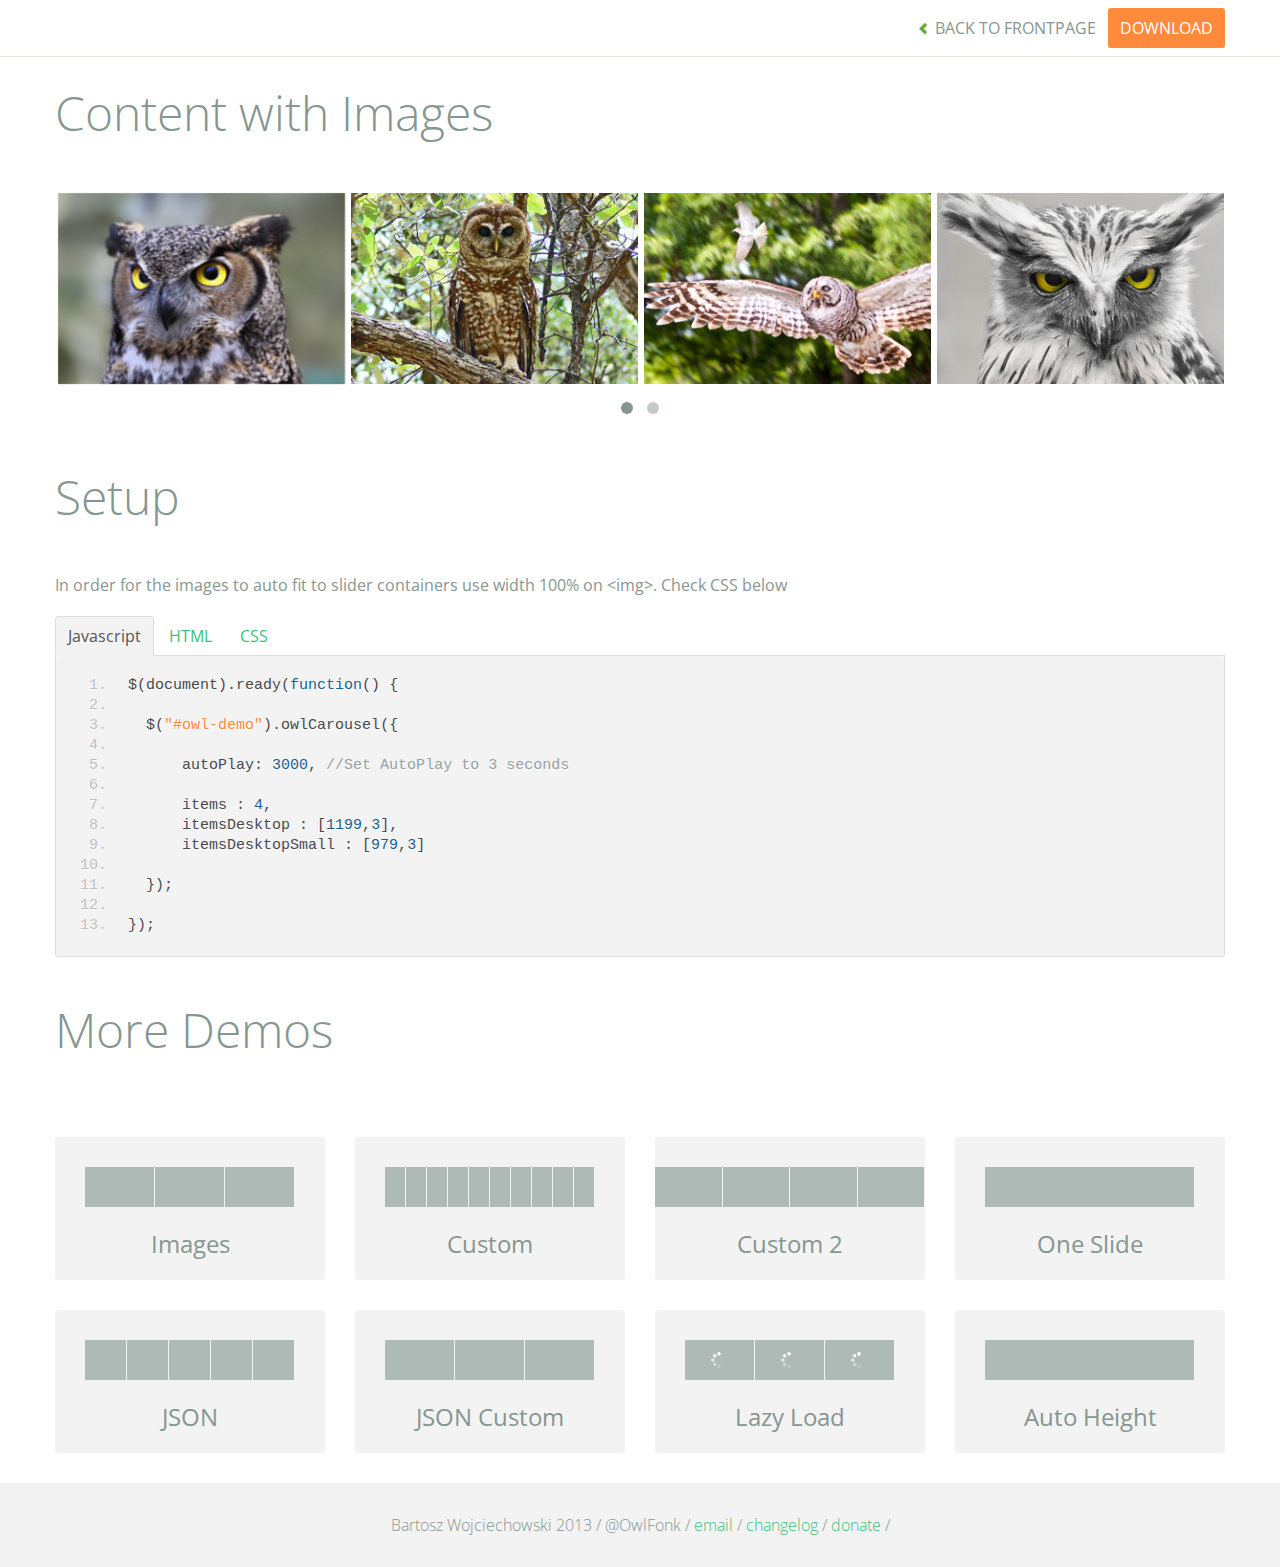
<file: lib/owl.carousel/demos/images.html>
<!DOCTYPE html>
<html lang="en">
  <head>
    <meta charset="utf-8">
    <title>Owl Carousel - Images Demo</title>
    <meta name="viewport" content="width=device-width, initial-scale=1.0">
    <meta name="description" content="jQuery Responsive Carousel - Owl Carusel">
    <meta name="author" content="Bartosz Wojciechowski">
    
    <link href='http://fonts.googleapis.com/css?family=Open+Sans:400italic,400,300,600,700' rel='stylesheet' type='text/css'>
    <link href="../assets/css/bootstrapTheme.css" rel="stylesheet">
    <link href="../assets/css/custom.css" rel="stylesheet">

    <!-- Owl Carousel Assets -->
    <link href="../owl-carousel/owl.carousel.css" rel="stylesheet">
    <link href="../owl-carousel/owl.theme.css" rel="stylesheet">

    <!-- Prettify -->
    <link href="../assets/js/google-code-prettify/prettify.css" rel="stylesheet">
    

    <!-- Le fav and touch icons -->
    <link rel="apple-touch-icon-precomposed" sizes="144x144" href="../assets/ico/apple-touch-icon-144-precomposed.png">
    <link rel="apple-touch-icon-precomposed" sizes="114x114" href="../assets/ico/apple-touch-icon-114-precomposed.png">
      <link rel="apple-touch-icon-precomposed" sizes="72x72" href="../assets/ico/apple-touch-icon-72-precomposed.png">
                    <link rel="apple-touch-icon-precomposed" href="../assets/ico/apple-touch-icon-57-precomposed.png">
                                   <link rel="shortcut icon" href="../assets/ico/favicon.png">
  </head>
  <body>

      <div id="top-nav" class="navbar navbar-fixed-top">
        <div class="navbar-inner">
          <div class="container">
            <button type="button" class="btn btn-navbar" data-toggle="collapse" data-target=".nav-collapse">
            <span class="icon-bar"></span>
            <span class="icon-bar"></span>
            <span class="icon-bar"></span>
          </button>
            <div class="nav-collapse collapse">
            <ul class="nav pull-right">
              <li><a href="../index.html"><i class="icon-chevron-left"></i> Back to Frontpage</a></li>
              <li><a href="../owl.carousel.zip" class="download download-on" data-spy="affix" data-offset-top="450">Download</a></li>
            </ul>
            <ul class="nav pull-left">
              
            </ul>
            </div>
          </div>
        </div>
      </div>
   
    <div id="title">
      <div class="container">
        <div class="row">
          <div class="span12">
            <h1>Content with Images</h1>
          </div>
        </div>
      </div>
    </div>

      <div id="demo">
        <div class="container">
          <div class="row">
            <div class="span12">

              <div id="owl-demo" class="owl-carousel">
                <div class="item"><img src="assets/owl1.jpg" alt="Owl Image"></div>
                <div class="item"><img src="assets/owl2.jpg" alt="Owl Image"></div>
                <div class="item"><img src="assets/owl3.jpg" alt="Owl Image"></div>
                <div class="item"><img src="assets/owl4.jpg" alt="Owl Image"></div>
                <div class="item"><img src="assets/owl5.jpg" alt="Owl Image"></div>
                <div class="item"><img src="assets/owl6.jpg" alt="Owl Image"></div>
                <div class="item"><img src="assets/owl7.jpg" alt="Owl Image"></div>
                <div class="item"><img src="assets/owl8.jpg" alt="Owl Image"></div>
              </div>
              
            </div>
          </div>
        </div>

    </div>

    <div id="example-info">
      <div class="container">
        <div class="row">
          <div class="span12">
            <h1>Setup</h1>
            <p>In order for the images to auto fit to slider containers use width 100% on &lt;img&gt;. Check CSS below</p>
            <ul class="nav nav-tabs" id="myTab">
              <li class="active"><a href="#javascript">Javascript</a></li>
              <li><a href="#HTML">HTML</a></li>
              <li><a href="#CSS">CSS</a></li>
            </ul>
             
            <div class="tab-content">

              <div class="tab-pane active" id="javascript">
<pre class="pre-show prettyprint linenums">
$(document).ready(function() {

  $("#owl-demo").owlCarousel({

      autoPlay: 3000, //Set AutoPlay to 3 seconds

      items : 4,
      itemsDesktop : [1199,3],
      itemsDesktopSmall : [979,3]

  });

});
</pre>  

              </div>

              <div class="tab-pane" id="HTML">
<pre class="pre-show prettyprint linenums">
&lt;div id="owl-demo"&gt;
          
  &lt;div class="item"&gt;&lt;img src="assets/owl1.jpg" alt="Owl Image"&gt;&lt;/div&gt;
  &lt;div class="item"&gt;&lt;img src="assets/owl2.jpg" alt="Owl Image"&gt;&lt;/div&gt;
  &lt;div class="item"&gt;&lt;img src="assets/owl3.jpg" alt="Owl Image"&gt;&lt;/div&gt;
  &lt;div class="item"&gt;&lt;img src="assets/owl4.jpg" alt="Owl Image"&gt;&lt;/div&gt;
  &lt;div class="item"&gt;&lt;img src="assets/owl5.jpg" alt="Owl Image"&gt;&lt;/div&gt;
  &lt;div class="item"&gt;&lt;img src="assets/owl6.jpg" alt="Owl Image"&gt;&lt;/div&gt;
  &lt;div class="item"&gt;&lt;img src="assets/owl7.jpg" alt="Owl Image"&gt;&lt;/div&gt;
  &lt;div class="item"&gt;&lt;img src="assets/owl8.jpg" alt="Owl Image"&gt;&lt;/div&gt;

&lt;/div&gt;
</pre>
              </div>

              <div class="tab-pane" id="CSS">
<pre class="pre-show prettyprint linenums">
#owl-demo .item{
  margin: 3px;
}
#owl-demo .item img{
  display: block;
  width: 100%;
  height: auto;
}
</pre>
              </div>
            </div><!--End Tab Content-->

          </div>
        </div>
      </div>
    </div>

    <div id="more">
      <div class="container">

        <div class="row">
          <div class="span12">
            <h1>More Demos</h1>
          </div>
        </div>

        <div class="row demos-row">
          <div class="span3">
            <a href="images.html" class="demo-box">
              <div class="demo-wrapper demo-images clearfix">
                <div class="demo-slide"><div class="bg"></div></div>
                <div class="demo-slide"><div class="bg"></div></div>
                <div class="demo-slide"><div class="bg"></div></div>
              </div>
              <h3>Images</h3>
            </a>
          </div>

          <div class="span3">
            <a href="custom.html" class="demo-box">
              <div class="demo-wrapper demo-custom clearfix">
                <div class="demo-slide"><div class="bg"></div></div>
                <div class="demo-slide"><div class="bg"></div></div>
                <div class="demo-slide"><div class="bg"></div></div>
                <div class="demo-slide"><div class="bg"></div></div>
                <div class="demo-slide"><div class="bg"></div></div>
                <div class="demo-slide"><div class="bg"></div></div>
                <div class="demo-slide"><div class="bg"></div></div>
                <div class="demo-slide"><div class="bg"></div></div>
                <div class="demo-slide"><div class="bg"></div></div>
                <div class="demo-slide"><div class="bg"></div></div>
              </div>
              <h3>Custom</h3>
            </a>
          </div>

          <div class="span3">
            <a href="itemsCustom.html" class="demo-box">
              <div class="demo-wrapper demo-full clearfix">
                <div class="demo-slide"><div class="bg"></div></div>
                <div class="demo-slide"><div class="bg"></div></div>
                <div class="demo-slide"><div class="bg"></div></div>
                <div class="demo-slide"><div class="bg"></div></div>
              </div>
              <h3>Custom 2</h3>
            </a>
          </div>

          <div class="span3">
            <a href="one.html" class="demo-box">
              <div class="demo-wrapper demo-one clearfix">
                <div class="demo-slide"><div class="bg"></div></div>
              </div>
              <h3>One Slide</h3>
            </a>
          </div>

        </div>
        <div class="row demos-row">
          <div class="span3">
            <a href="json.html" class="demo-box">
              <div class="demo-wrapper demo-Json clearfix">
                <div class="demo-slide"><div class="bg"></div></div>
                <div class="demo-slide"><div class="bg"></div></div>
                <div class="demo-slide"><div class="bg"></div></div>
                <div class="demo-slide"><div class="bg"></div></div>
                <div class="demo-slide"><div class="bg"></div></div>
              </div>
              <h3>JSON</h3>
            </a>
          </div>

          <div class="span3">
            <a href="customJson.html" class="demo-box">
              <div class="demo-wrapper demo-Json-custom clearfix">
                <div class="demo-slide"><div class="bg"></div></div>
                <div class="demo-slide"><div class="bg"></div></div>
                <div class="demo-slide"><div class="bg"></div></div>
              </div>
              <h3>JSON Custom</h3>
            </a>
          </div>

          <div class="span3">
            <a href="lazyLoad.html" class="demo-box">
              <div class="demo-wrapper demo-lazy clearfix">
                <div class="demo-slide"><div class="bg"></div></div>
                <div class="demo-slide"><div class="bg"></div></div>
                <div class="demo-slide"><div class="bg"></div></div>
              </div>
              <h3>Lazy Load</h3>
            </a>
          </div>

          <div class="span3">
            <a href="autoHeight.html" class="demo-box">
              <div class="demo-wrapper demo-height clearfix">
                <div class="demo-slide"><div class="bg"></div></div>
              </div>
              <h3>Auto Height</h3>
            </a>
          </div>

        </div>
      </div>
    </div>


 
    <div id="footer">
      <div class="container">
        <div class="row">
          <div class="span12">
            <h5>Bartosz Wojciechowski 2013 / @OwlFonk / 
            <a href="mailto:owl@owlgraphic.com?subject=Hey Owl!">email</a> / 
            <a href="../changelog.html">changelog</a> /
            <a href="https://www.paypal.com/cgi-bin/webscr?cmd=_s-xclick&hosted_button_id=EFSGXZS7V2U9N">donate</a> / 
            <a href="https://twitter.com/share" class="twitter-share-button" data-url="http://owlgraphic.com/owlcarousel/" data-text="Awesome jQuery Owl Carousel Responsive Plugin" data-via="OwlFonk" data-count="none" data-hashtags="owlcarousel"></a>
            <script>
            var owldomain = window.location.hostname.indexOf("owlgraphic");
            if(owldomain !== -1){
              !function(d,s,id){var js,fjs=d.getElementsByTagName(s)[0],p=/^http:/.test(d.location)?'http':'https';if(!d.getElementById(id)){js=d.createElement(s);js.id=id;js.src=p+'://platform.twitter.com/widgets.js';fjs.parentNode.insertBefore(js,fjs);}}(document, 'script', 'twitter-wjs');
            }
            </script>
            </h5>
          </div>
        </div>
      </div>
    </div>


    <script src="../assets/js/jquery-1.9.1.min.js"></script> 
    <script src="../owl-carousel/owl.carousel.js"></script>


    <!-- Demo -->

    <style>
    #owl-demo .item{
        margin: 3px;
    }
    #owl-demo .item img{
        display: block;
        width: 100%;
        height: auto;
    }
    </style>


    <script>
    $(document).ready(function() {
      $("#owl-demo").owlCarousel({
        autoPlay: 3000,
        items : 4,
        itemsDesktop : [1199,3],
        itemsDesktopSmall : [979,3]
      });

    });
    </script>

    <script src="../assets/js/bootstrap-collapse.js"></script>
    <script src="../assets/js/bootstrap-transition.js"></script>
    <script src="../assets/js/bootstrap-tab.js"></script>

    <script src="../assets/js/google-code-prettify/prettify.js"></script>
	  <script src="../assets/js/application.js"></script>

  </body>
</html>
</file>
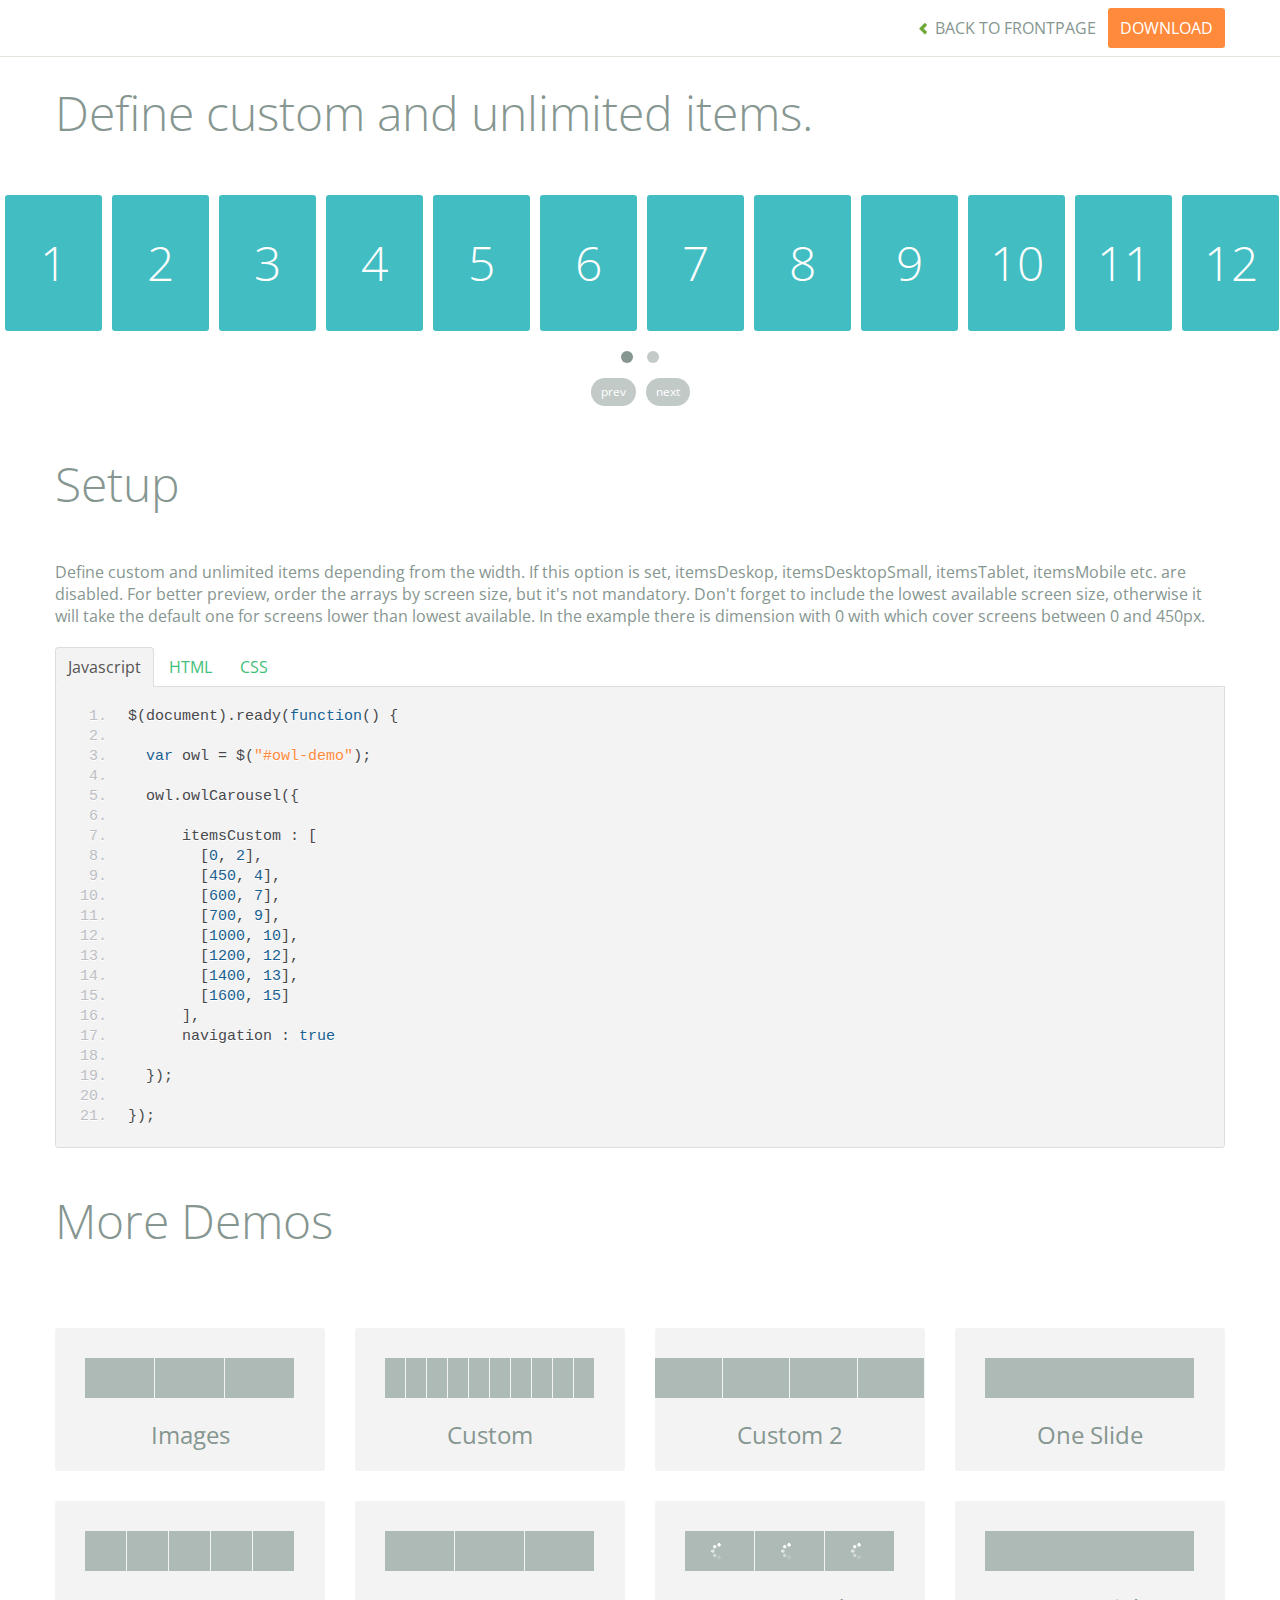
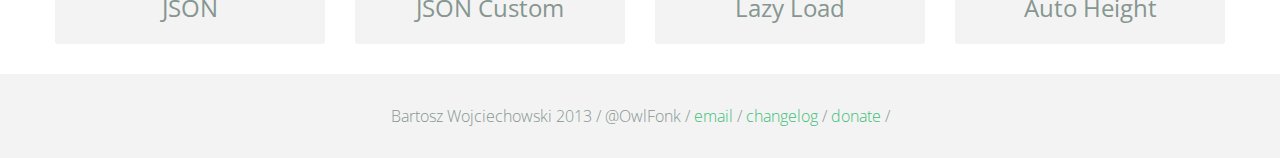
<file: lib/owl.carousel/demos/itemsCustom.html>
<!DOCTYPE html>
<html lang="en">
  <head>
    <meta charset="utf-8">
    <title>Owl Carousel - itemsCustom</title>
    <meta name="viewport" content="width=device-width, initial-scale=1.0">
    <meta name="description" content="jQuery Responsive Carousel - Owl Carusel">
    <meta name="author" content="Bartosz Wojciechowski">

    <link href='http://fonts.googleapis.com/css?family=Open+Sans:400italic,400,300,600,700' rel='stylesheet' type='text/css'>
    <link href="../assets/css/bootstrapTheme.css" rel="stylesheet">
    <link href="../assets/css/custom.css" rel="stylesheet">

    <!-- Owl Carousel Assets -->
    <link href="../owl-carousel/owl.carousel.css" rel="stylesheet">
    <link href="../owl-carousel/owl.theme.css" rel="stylesheet">

    <link href="../assets/js/google-code-prettify/prettify.css" rel="stylesheet">

    <!-- Le fav and touch icons -->
    <link rel="apple-touch-icon-precomposed" sizes="144x144" href="../assets/ico/apple-touch-icon-144-precomposed.png">
    <link rel="apple-touch-icon-precomposed" sizes="114x114" href="../assets/ico/apple-touch-icon-114-precomposed.png">
      <link rel="apple-touch-icon-precomposed" sizes="72x72" href="../assets/ico/apple-touch-icon-72-precomposed.png">
                    <link rel="apple-touch-icon-precomposed" href="../assets/ico/apple-touch-icon-57-precomposed.png">
                                   <link rel="shortcut icon" href="../assets/ico/favicon.png">
  </head>
  <body>

      <div id="top-nav" class="navbar navbar-fixed-top">
        <div class="navbar-inner">
          <div class="container">
            <button type="button" class="btn btn-navbar" data-toggle="collapse" data-target=".nav-collapse">
            <span class="icon-bar"></span>
            <span class="icon-bar"></span>
            <span class="icon-bar"></span>
          </button>
            <div class="nav-collapse collapse">
            <ul class="nav pull-right">
              <li><a href="../index.html"><i class="icon-chevron-left"></i> Back to Frontpage</a></li>
              <li><a href="../owl.carousel.zip" class="download download-on" data-spy="affix" data-offset-top="450">Download</a></li>
            </ul>
            <ul class="nav pull-left">
              
            </ul>
            </div>
          </div>
        </div>
      </div>
   
    <div id="title">
      <div class="container">
        <div class="row">
          <div class="span12">
            <h1>Define custom and unlimited items.</h1>
          </div>
        </div>
      </div>
    </div>

      <div id="demo">
        <div id="owl-demo" class="owl-carousel">
          
          <div class="item"><h1>1</h1></div>
          <div class="item"><h1>2</h1></div>
          <div class="item"><h1>3</h1></div>
          <div class="item"><h1>4</h1></div>
          <div class="item"><h1>5</h1></div>
          <div class="item"><h1>6</h1></div>
          <div class="item"><h1>7</h1></div>
          <div class="item"><h1>8</h1></div>
          <div class="item"><h1>9</h1></div>
          <div class="item"><h1>10</h1></div>
          <div class="item"><h1>11</h1></div>
          <div class="item"><h1>12</h1></div>
          <div class="item"><h1>13</h1></div>
          <div class="item"><h1>14</h1></div>
          <div class="item"><h1>15</h1></div>
          <div class="item"><h1>16</h1></div>
          <div class="item"><h1>17</h1></div>
          <div class="item"><h1>18</h1></div>
          <div class="item"><h1>19</h1></div>
          <div class="item"><h1>20</h1></div>

        </div>
    </div>

    <div id="example-info">
      <div class="container">
        <div class="row">
          <div class="span12">
            <h1>Setup</h1>
            <p>Define custom and unlimited items depending from the width. If this option is set, itemsDeskop, itemsDesktopSmall, itemsTablet, itemsMobile etc. are disabled. For better preview, order the arrays by screen size, but it's not mandatory. Don't forget to include the lowest available screen size, otherwise it will take the default one for screens lower than lowest available. In the example there is dimension with 0 with which cover screens between 0 and 450px.
            </p>
            <ul class="nav nav-tabs" id="myTab">
              <li class="active"><a href="#javascript">Javascript</a></li>
              <li><a href="#HTML">HTML</a></li>
              <li><a href="#CSS">CSS</a></li>
            </ul>
             
            <div class="tab-content">

              <div class="tab-pane active" id="javascript">
<pre class="pre-show prettyprint linenums">
$(document).ready(function() {

  var owl = &#36;("#owl-demo")&#59;

  owl.owlCarousel({
     
      itemsCustom : [
        [0, 2],
        [450, 4],
        [600, 7],
        [700, 9],
        [1000, 10],
        [1200, 12],
        [1400, 13],
        [1600, 15]
      ],
      navigation : true

  })&#59;

})&#59;
</pre>

              </div>

              <div class="tab-pane" id="HTML">
<pre class="pre-show prettyprint linenums">
&lt;div id="owl-demo" class="owl-carousel owl-theme"&gt;
  &lt;div class="item"&gt;&lt;h1&gt;1&lt;/h1&gt;&lt;/div&gt;
  &lt;div class="item"&gt;&lt;h1&gt;2&lt;/h1&gt;&lt;/div&gt;
  &lt;div class="item"&gt;&lt;h1&gt;3&lt;/h1&gt;&lt;/div&gt;
  &lt;div class="item"&gt;&lt;h1&gt;4&lt;/h1&gt;&lt;/div&gt;
  &lt;div class="item"&gt;&lt;h1&gt;5&lt;/h1&gt;&lt;/div&gt;
  &lt;div class="item"&gt;&lt;h1&gt;6&lt;/h1&gt;&lt;/div&gt;
  &lt;div class="item"&gt;&lt;h1&gt;7&lt;/h1&gt;&lt;/div&gt;
  &lt;div class="item"&gt;&lt;h1&gt;8&lt;/h1&gt;&lt;/div&gt;
  &lt;div class="item"&gt;&lt;h1&gt;9&lt;/h1&gt;&lt;/div&gt;
  &lt;div class="item"&gt;&lt;h1&gt;10&lt;/h1&gt;&lt;/div&gt;
  &lt;div class="item"&gt;&lt;h1&gt;11&lt;/h1&gt;&lt;/div&gt;
  &lt;div class="item"&gt;&lt;h1&gt;12&lt;/h1&gt;&lt;/div&gt;
  &lt;div class="item"&gt;&lt;h1&gt;13&lt;/h1&gt;&lt;/div&gt;
  &lt;div class="item"&gt;&lt;h1&gt;14&lt;/h1&gt;&lt;/div&gt;
  &lt;div class="item"&gt;&lt;h1&gt;15&lt;/h1&gt;&lt;/div&gt;
  &lt;div class="item"&gt;&lt;h1&gt;16&lt;/h1&gt;&lt;/div&gt;
  &lt;div class="item"&gt;&lt;h1&gt;17&lt;/h1&gt;&lt;/div&gt;
  &lt;div class="item"&gt;&lt;h1&gt;18&lt;/h1&gt;&lt;/div&gt;
  &lt;div class="item"&gt;&lt;h1&gt;19&lt;/h1&gt;&lt;/div&gt;
  &lt;div class="item"&gt;&lt;h1&gt;20&lt;/h1&gt;&lt;/div&gt;
&lt;/div&gt;

</pre>
              </div>

              <div class="tab-pane" id="CSS">
<pre class="pre-show prettyprint linenums">
#owl-demo .item{
    background: #42bdc2;
    padding: 30px 0px;
    margin: 5px;
    color: #FFF;
    -webkit-border-radius: 3px;
    -moz-border-radius: 3px;
    border-radius: 3px;
    text-align: center;
}
</pre>
              </div>
            </div><!--End Tab Content-->

          </div>
        </div>
      </div>
    </div>

    <div id="more">
      <div class="container">

        <div class="row">
          <div class="span12">
            <h1>More Demos</h1>
          </div>
        </div>

        <div class="row demos-row">
          <div class="span3">
            <a href="images.html" class="demo-box">
              <div class="demo-wrapper demo-images clearfix">
                <div class="demo-slide"><div class="bg"></div></div>
                <div class="demo-slide"><div class="bg"></div></div>
                <div class="demo-slide"><div class="bg"></div></div>
              </div>
              <h3>Images</h3>
            </a>
          </div>

          <div class="span3">
            <a href="custom.html" class="demo-box">
              <div class="demo-wrapper demo-custom clearfix">
                <div class="demo-slide"><div class="bg"></div></div>
                <div class="demo-slide"><div class="bg"></div></div>
                <div class="demo-slide"><div class="bg"></div></div>
                <div class="demo-slide"><div class="bg"></div></div>
                <div class="demo-slide"><div class="bg"></div></div>
                <div class="demo-slide"><div class="bg"></div></div>
                <div class="demo-slide"><div class="bg"></div></div>
                <div class="demo-slide"><div class="bg"></div></div>
                <div class="demo-slide"><div class="bg"></div></div>
                <div class="demo-slide"><div class="bg"></div></div>
              </div>
              <h3>Custom</h3>
            </a>
          </div>

          <div class="span3">
            <a href="itemsCustom.html" class="demo-box">
              <div class="demo-wrapper demo-full clearfix">
                <div class="demo-slide"><div class="bg"></div></div>
                <div class="demo-slide"><div class="bg"></div></div>
                <div class="demo-slide"><div class="bg"></div></div>
                <div class="demo-slide"><div class="bg"></div></div>
              </div>
              <h3>Custom 2</h3>
            </a>
          </div>

          <div class="span3">
            <a href="one.html" class="demo-box">
              <div class="demo-wrapper demo-one clearfix">
                <div class="demo-slide"><div class="bg"></div></div>
              </div>
              <h3>One Slide</h3>
            </a>
          </div>

        </div>
        <div class="row demos-row">
          <div class="span3">
            <a href="json.html" class="demo-box">
              <div class="demo-wrapper demo-Json clearfix">
                <div class="demo-slide"><div class="bg"></div></div>
                <div class="demo-slide"><div class="bg"></div></div>
                <div class="demo-slide"><div class="bg"></div></div>
                <div class="demo-slide"><div class="bg"></div></div>
                <div class="demo-slide"><div class="bg"></div></div>
              </div>
              <h3>JSON</h3>
            </a>
          </div>

          <div class="span3">
            <a href="customJson.html" class="demo-box">
              <div class="demo-wrapper demo-Json-custom clearfix">
                <div class="demo-slide"><div class="bg"></div></div>
                <div class="demo-slide"><div class="bg"></div></div>
                <div class="demo-slide"><div class="bg"></div></div>
              </div>
              <h3>JSON Custom</h3>
            </a>
          </div>

          <div class="span3">
            <a href="lazyLoad.html" class="demo-box">
              <div class="demo-wrapper demo-lazy clearfix">
                <div class="demo-slide"><div class="bg"></div></div>
                <div class="demo-slide"><div class="bg"></div></div>
                <div class="demo-slide"><div class="bg"></div></div>
              </div>
              <h3>Lazy Load</h3>
            </a>
          </div>

          <div class="span3">
            <a href="autoHeight.html" class="demo-box">
              <div class="demo-wrapper demo-height clearfix">
                <div class="demo-slide"><div class="bg"></div></div>
              </div>
              <h3>Auto Height</h3>
            </a>
          </div>

        </div>
      </div>
    </div>


 
    <div id="footer">
      <div class="container">
        <div class="row">
          <div class="span12">
            <h5>Bartosz Wojciechowski 2013 / @OwlFonk / 
            <a href="mailto:owl@owlgraphic.com?subject=Hey Owl!">email</a> / 
            <a href="../changelog.html">changelog</a> /
            <a href="https://www.paypal.com/cgi-bin/webscr?cmd=_s-xclick&hosted_button_id=EFSGXZS7V2U9N">donate</a> / 
            <a href="https://twitter.com/share" class="twitter-share-button" data-url="http://owlgraphic.com/owlcarousel/" data-text="Awesome jQuery Owl Carousel Responsive Plugin" data-via="OwlFonk" data-count="none" data-hashtags="owlcarousel"></a>
            <script>
            var owldomain = window.location.hostname.indexOf("owlgraphic");
            if(owldomain !== -1){
              !function(d,s,id){var js,fjs=d.getElementsByTagName(s)[0],p=/^http:/.test(d.location)?'http':'https';if(!d.getElementById(id)){js=d.createElement(s);js.id=id;js.src=p+'://platform.twitter.com/widgets.js';fjs.parentNode.insertBefore(js,fjs);}}(document, 'script', 'twitter-wjs');
            }
            </script>
            </h5>
          </div>
        </div>
      </div>
    </div>


    <script src="../assets/js/jquery-1.9.1.min.js"></script> 
    <script src="../owl-carousel/owl.carousel.js"></script>


    <!-- Demo -->

    <style>
    #owl-demo .item{
        background: #42bdc2;
        padding: 30px 0px;
        margin: 5px;
        color: #FFF;
        -webkit-border-radius: 3px;
        -moz-border-radius: 3px;
        border-radius: 3px;
        text-align: center;
    }
    </style>


    <script>
    $(document).ready(function() {

      var owl = $("#owl-demo");

      owl.owlCarousel({

        // Define custom and unlimited items depending from the width
        // If this option is set, itemsDeskop, itemsDesktopSmall, itemsTablet, itemsMobile etc. are disabled
        // For better preview, order the arrays by screen size, but it's not mandatory
        // Don't forget to include the lowest available screen size, otherwise it will take the default one for screens lower than lowest available.
        // In the example there is dimension with 0 with which cover screens between 0 and 450px
        
        itemsCustom : [
          [0, 2],
          [450, 4],
          [600, 7],
          [700, 9],
          [1000, 10],
          [1200, 12],
          [1400, 13],
          [1600, 15]
        ],
        navigation : true

      });



    });
    </script>

    <script src="../assets/js/bootstrap-collapse.js"></script>
    <script src="../assets/js/bootstrap-transition.js"></script>
    <script src="../assets/js/bootstrap-tab.js"></script>

    <script src="../assets/js/google-code-prettify/prettify.js"></script>
	  <script src="../assets/js/application.js"></script>

  </body>
</html>
</file>
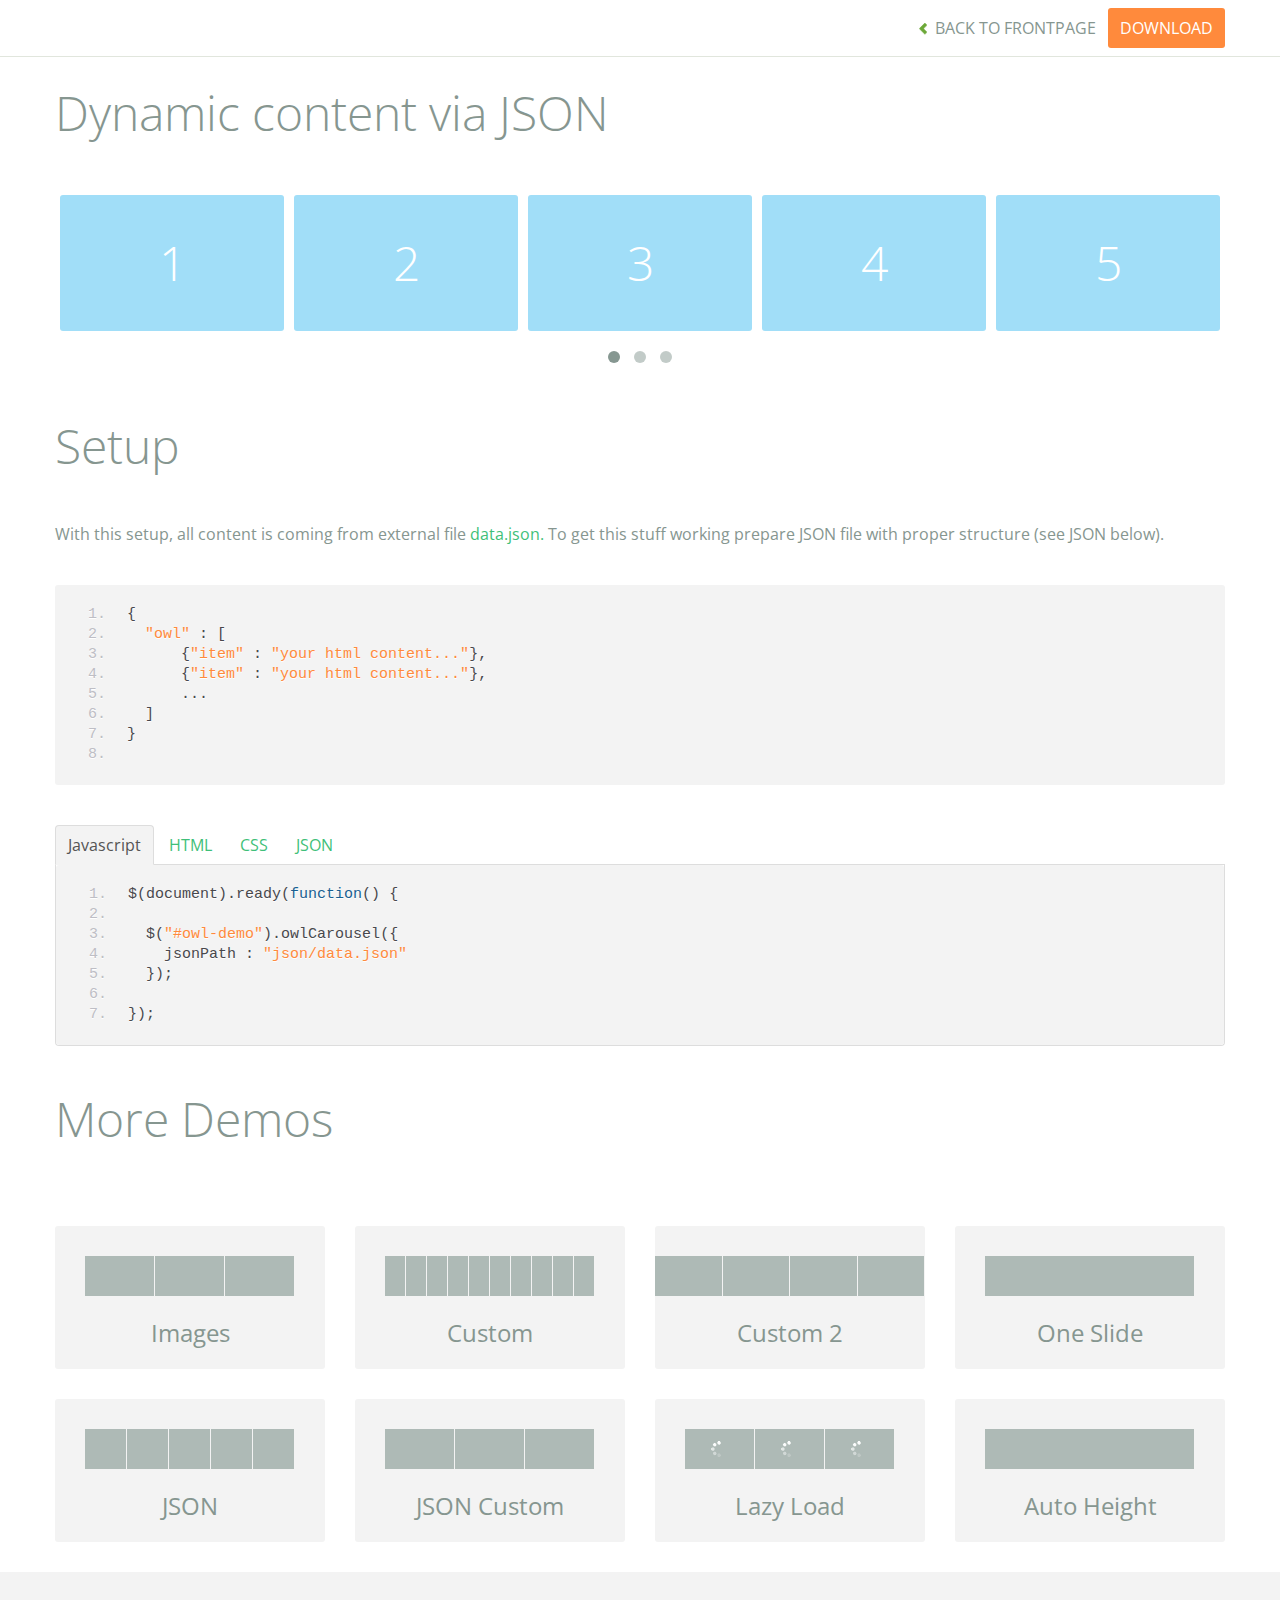
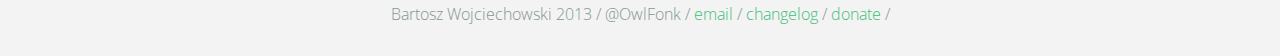
<file: lib/owl.carousel/demos/json.html>
<!DOCTYPE html>
<html lang="en">
  <head>
    <meta charset="utf-8">
    <title>Owl Carousel - Dynamic content via JSON</title>
    <meta name="viewport" content="width=device-width, initial-scale=1.0">
    <meta name="description" content="jQuery Responsive Carousel - Owl Carusel">
    <meta name="author" content="Bartosz Wojciechowski">

    <link href='http://fonts.googleapis.com/css?family=Open+Sans:400italic,400,300,600,700' rel='stylesheet' type='text/css'>
    <link href="../assets/css/bootstrapTheme.css" rel="stylesheet">
    <link href="../assets/css/custom.css" rel="stylesheet">

    <!-- Owl Carousel Assets -->
    <link href="../owl-carousel/owl.carousel.css" rel="stylesheet">
    <link href="../owl-carousel/owl.theme.css" rel="stylesheet">

    <link href="../assets/js/google-code-prettify/prettify.css" rel="stylesheet">

    <!-- Le fav and touch icons -->
    <link rel="apple-touch-icon-precomposed" sizes="144x144" href="../assets/ico/apple-touch-icon-144-precomposed.png">
    <link rel="apple-touch-icon-precomposed" sizes="114x114" href="../assets/ico/apple-touch-icon-114-precomposed.png">
      <link rel="apple-touch-icon-precomposed" sizes="72x72" href="../assets/ico/apple-touch-icon-72-precomposed.png">
                    <link rel="apple-touch-icon-precomposed" href="../assets/ico/apple-touch-icon-57-precomposed.png">
                                   <link rel="shortcut icon" href="../assets/ico/favicon.png">
  </head>
  <body>

      <div id="top-nav" class="navbar navbar-fixed-top">
        <div class="navbar-inner">
          <div class="container">
            <button type="button" class="btn btn-navbar" data-toggle="collapse" data-target=".nav-collapse">
            <span class="icon-bar"></span>
            <span class="icon-bar"></span>
            <span class="icon-bar"></span>
          </button>
            <div class="nav-collapse collapse">
            <ul class="nav pull-right">
              <li><a href="../index.html"><i class="icon-chevron-left"></i> Back to Frontpage</a></li>
              <li><a href="../owl.carousel.zip" class="download download-on" data-spy="affix" data-offset-top="450">Download</a></li>
            </ul>
            <ul class="nav pull-left">
              
            </ul>
            </div>
          </div>
        </div>
      </div>
   
    <div id="title">
      <div class="container">
        <div class="row">
          <div class="span12">
            <h1>Dynamic content via JSON</h1>
          </div>
        </div>
      </div>
    </div>

      <div id="demo">
        <div class="container">
          <div class="row">
            <div class="span12">

              <div id="owl-demo" class="owl-carousel">
              </div>
            </div>
          </div>
        </div>

    </div>

    <div id="example-info">
      <div class="container">
        <div class="row">
          <div class="span12">
            <h1>Setup</h1>
            <p>With this setup, all content is coming from external file <a href="json/data.json">data.json.</a> To get this stuff working prepare JSON file with proper structure (see JSON below).</p>
            <pre class="pre-show prettyprint linenums">
{
  "owl" : [
      {"item" : "your html content..."},
      {"item" : "your html content..."},
      ...
  ]
}
            </pre>
            <ul class="nav nav-tabs" id="myTab">
              <li class="active"><a href="#javascript">Javascript</a></li>
              <li><a href="#HTML">HTML</a></li>
              <li><a href="#CSS">CSS</a></li>
              <li><a href="#JSON">JSON</a></li>
            </ul>
             
            <div class="tab-content">

              <div class="tab-pane active" id="javascript">
<pre class="pre-show prettyprint linenums">
$(document).ready(function() {

  $("#owl-demo").owlCarousel({
    jsonPath : "json/data.json" 
  });

});
</pre>  

              </div>

              <div class="tab-pane" id="HTML">
<pre class="pre-show prettyprint linenums">
&lt;div id="owl-demo" class="owl-carousel owl-theme"&gt;
&lt;/div&gt;
</pre>
              </div>

              <div class="tab-pane" id="CSS">
<pre class="pre-show prettyprint linenums">
#owl-demo .item{
  background: #a1def8;
  padding: 30px 0px;
  display: block;
  margin: 5px;
  color: #FFF;
  -webkit-border-radius: 3px;
  -moz-border-radius: 3px;
  border-radius: 3px;
  text-align: center;
}

</pre>
              </div>
              <div class="tab-pane" id="JSON">
<pre class="pre-show prettyprint linenums">
{
  "owl" : [
      {"item" : "&lt;span class='item'&gt;&lt;h1&gt;1&lt;/h1&gt;&lt;/span&gt;"},
      {"item" : "&lt;span class='item'&gt;&lt;h1&gt;2&lt;/h1&gt;&lt;/span&gt;"},
      {"item" : "&lt;span class='item'&gt;&lt;h1&gt;3&lt;/h1&gt;&lt;/span&gt;"},
      {"item" : "&lt;span class='item'&gt;&lt;h1&gt;4&lt;/h1&gt;&lt;/span&gt;"},
      {"item" : "&lt;span class='item'&gt;&lt;h1&gt;5&lt;/h1&gt;&lt;/span&gt;"},
      {"item" : "&lt;span class='item'&gt;&lt;h1&gt;6&lt;/h1&gt;&lt;/span&gt;"},
      {"item" : "&lt;span class='item'&gt;&lt;h1&gt;7&lt;/h1&gt;&lt;/span&gt;"},
      {"item" : "&lt;span class='item'&gt;&lt;h1&gt;8&lt;/h1&gt;&lt;/span&gt;"},
      {"item" : "&lt;span class='item'&gt;&lt;h1&gt;9&lt;/h1&gt;&lt;/span&gt;"},
      {"item" : "&lt;span class='item'&gt;&lt;h1&gt;10&lt;/h1&gt;&lt;/span&gt;"},
      {"item" : "&lt;span class='item'&gt;&lt;h1&gt;11&lt;/h1&gt;&lt;/span&gt;"},
      {"item" : "&lt;span class='item'&gt;&lt;h1&gt;12&lt;/h1&gt;&lt;/span&gt;"},
      {"item" : "&lt;span class='item'&gt;&lt;h1&gt;13&lt;/h1&gt;&lt;/span&gt;"},
      {"item" : "&lt;span class='item'&gt;&lt;h1&gt;14&lt;/h1&gt;&lt;/span&gt;"}
  ]
}
</pre>
</div>
            </div><!--End Tab Content-->

          </div>
        </div>
      </div>
    </div>

    <div id="more">
      <div class="container">

        <div class="row">
          <div class="span12">
            <h1>More Demos</h1>
          </div>
        </div>

        <div class="row demos-row">
          <div class="span3">
            <a href="images.html" class="demo-box">
              <div class="demo-wrapper demo-images clearfix">
                <div class="demo-slide"><div class="bg"></div></div>
                <div class="demo-slide"><div class="bg"></div></div>
                <div class="demo-slide"><div class="bg"></div></div>
              </div>
              <h3>Images</h3>
            </a>
          </div>

          <div class="span3">
            <a href="custom.html" class="demo-box">
              <div class="demo-wrapper demo-custom clearfix">
                <div class="demo-slide"><div class="bg"></div></div>
                <div class="demo-slide"><div class="bg"></div></div>
                <div class="demo-slide"><div class="bg"></div></div>
                <div class="demo-slide"><div class="bg"></div></div>
                <div class="demo-slide"><div class="bg"></div></div>
                <div class="demo-slide"><div class="bg"></div></div>
                <div class="demo-slide"><div class="bg"></div></div>
                <div class="demo-slide"><div class="bg"></div></div>
                <div class="demo-slide"><div class="bg"></div></div>
                <div class="demo-slide"><div class="bg"></div></div>
              </div>
              <h3>Custom</h3>
            </a>
          </div>

          <div class="span3">
            <a href="itemsCustom.html" class="demo-box">
              <div class="demo-wrapper demo-full clearfix">
                <div class="demo-slide"><div class="bg"></div></div>
                <div class="demo-slide"><div class="bg"></div></div>
                <div class="demo-slide"><div class="bg"></div></div>
                <div class="demo-slide"><div class="bg"></div></div>
              </div>
              <h3>Custom 2</h3>
            </a>
          </div>

          <div class="span3">
            <a href="one.html" class="demo-box">
              <div class="demo-wrapper demo-one clearfix">
                <div class="demo-slide"><div class="bg"></div></div>
              </div>
              <h3>One Slide</h3>
            </a>
          </div>

        </div>
        <div class="row demos-row">
          <div class="span3">
            <a href="json.html" class="demo-box">
              <div class="demo-wrapper demo-Json clearfix">
                <div class="demo-slide"><div class="bg"></div></div>
                <div class="demo-slide"><div class="bg"></div></div>
                <div class="demo-slide"><div class="bg"></div></div>
                <div class="demo-slide"><div class="bg"></div></div>
                <div class="demo-slide"><div class="bg"></div></div>
              </div>
              <h3>JSON</h3>
            </a>
          </div>

          <div class="span3">
            <a href="customJson.html" class="demo-box">
              <div class="demo-wrapper demo-Json-custom clearfix">
                <div class="demo-slide"><div class="bg"></div></div>
                <div class="demo-slide"><div class="bg"></div></div>
                <div class="demo-slide"><div class="bg"></div></div>
              </div>
              <h3>JSON Custom</h3>
            </a>
          </div>

          <div class="span3">
            <a href="lazyLoad.html" class="demo-box">
              <div class="demo-wrapper demo-lazy clearfix">
                <div class="demo-slide"><div class="bg"></div></div>
                <div class="demo-slide"><div class="bg"></div></div>
                <div class="demo-slide"><div class="bg"></div></div>
              </div>
              <h3>Lazy Load</h3>
            </a>
          </div>

          <div class="span3">
            <a href="autoHeight.html" class="demo-box">
              <div class="demo-wrapper demo-height clearfix">
                <div class="demo-slide"><div class="bg"></div></div>
              </div>
              <h3>Auto Height</h3>
            </a>
          </div>

        </div>
      </div>
    </div>


 
    <div id="footer">
      <div class="container">
        <div class="row">
          <div class="span12">
            <h5>Bartosz Wojciechowski 2013 / @OwlFonk / 
            <a href="mailto:owl@owlgraphic.com?subject=Hey Owl!">email</a> / 
            <a href="../changelog.html">changelog</a> /
            <a href="https://www.paypal.com/cgi-bin/webscr?cmd=_s-xclick&hosted_button_id=EFSGXZS7V2U9N">donate</a> / 
            <a href="https://twitter.com/share" class="twitter-share-button" data-url="http://owlgraphic.com/owlcarousel/" data-text="Awesome jQuery Owl Carousel Responsive Plugin" data-via="OwlFonk" data-count="none" data-hashtags="owlcarousel"></a>
            <script>
            var owldomain = window.location.hostname.indexOf("owlgraphic");
            if(owldomain !== -1){
              !function(d,s,id){var js,fjs=d.getElementsByTagName(s)[0],p=/^http:/.test(d.location)?'http':'https';if(!d.getElementById(id)){js=d.createElement(s);js.id=id;js.src=p+'://platform.twitter.com/widgets.js';fjs.parentNode.insertBefore(js,fjs);}}(document, 'script', 'twitter-wjs');
            }
            </script>
            </h5>
          </div>
        </div>
      </div>
    </div>


    <script src="../assets/js/jquery-1.9.1.min.js"></script> 
    <script src="../owl-carousel/owl.carousel.js"></script>


    <!-- Demo -->

    <style>
    #owl-demo .item{
        background: #a1def8;
        padding: 30px 0px;
        display: block;
        margin: 5px;
        color: #FFF;
        -webkit-border-radius: 3px;
        -moz-border-radius: 3px;
        border-radius: 3px;
        text-align: center;
    }
    </style>


    <script>
    $(document).ready(function() {

      $("#owl-demo").owlCarousel({
        jsonPath : "json/data.json"
      });

    });
    </script>


    <script src="../assets/js/bootstrap-collapse.js"></script>
    <script src="../assets/js/bootstrap-transition.js"></script>
    <script src="../assets/js/bootstrap-tab.js"></script>

    <script src="../assets/js/google-code-prettify/prettify.js"></script>
	  <script src="../assets/js/application.js"></script>

  </body>
</html>
</file>
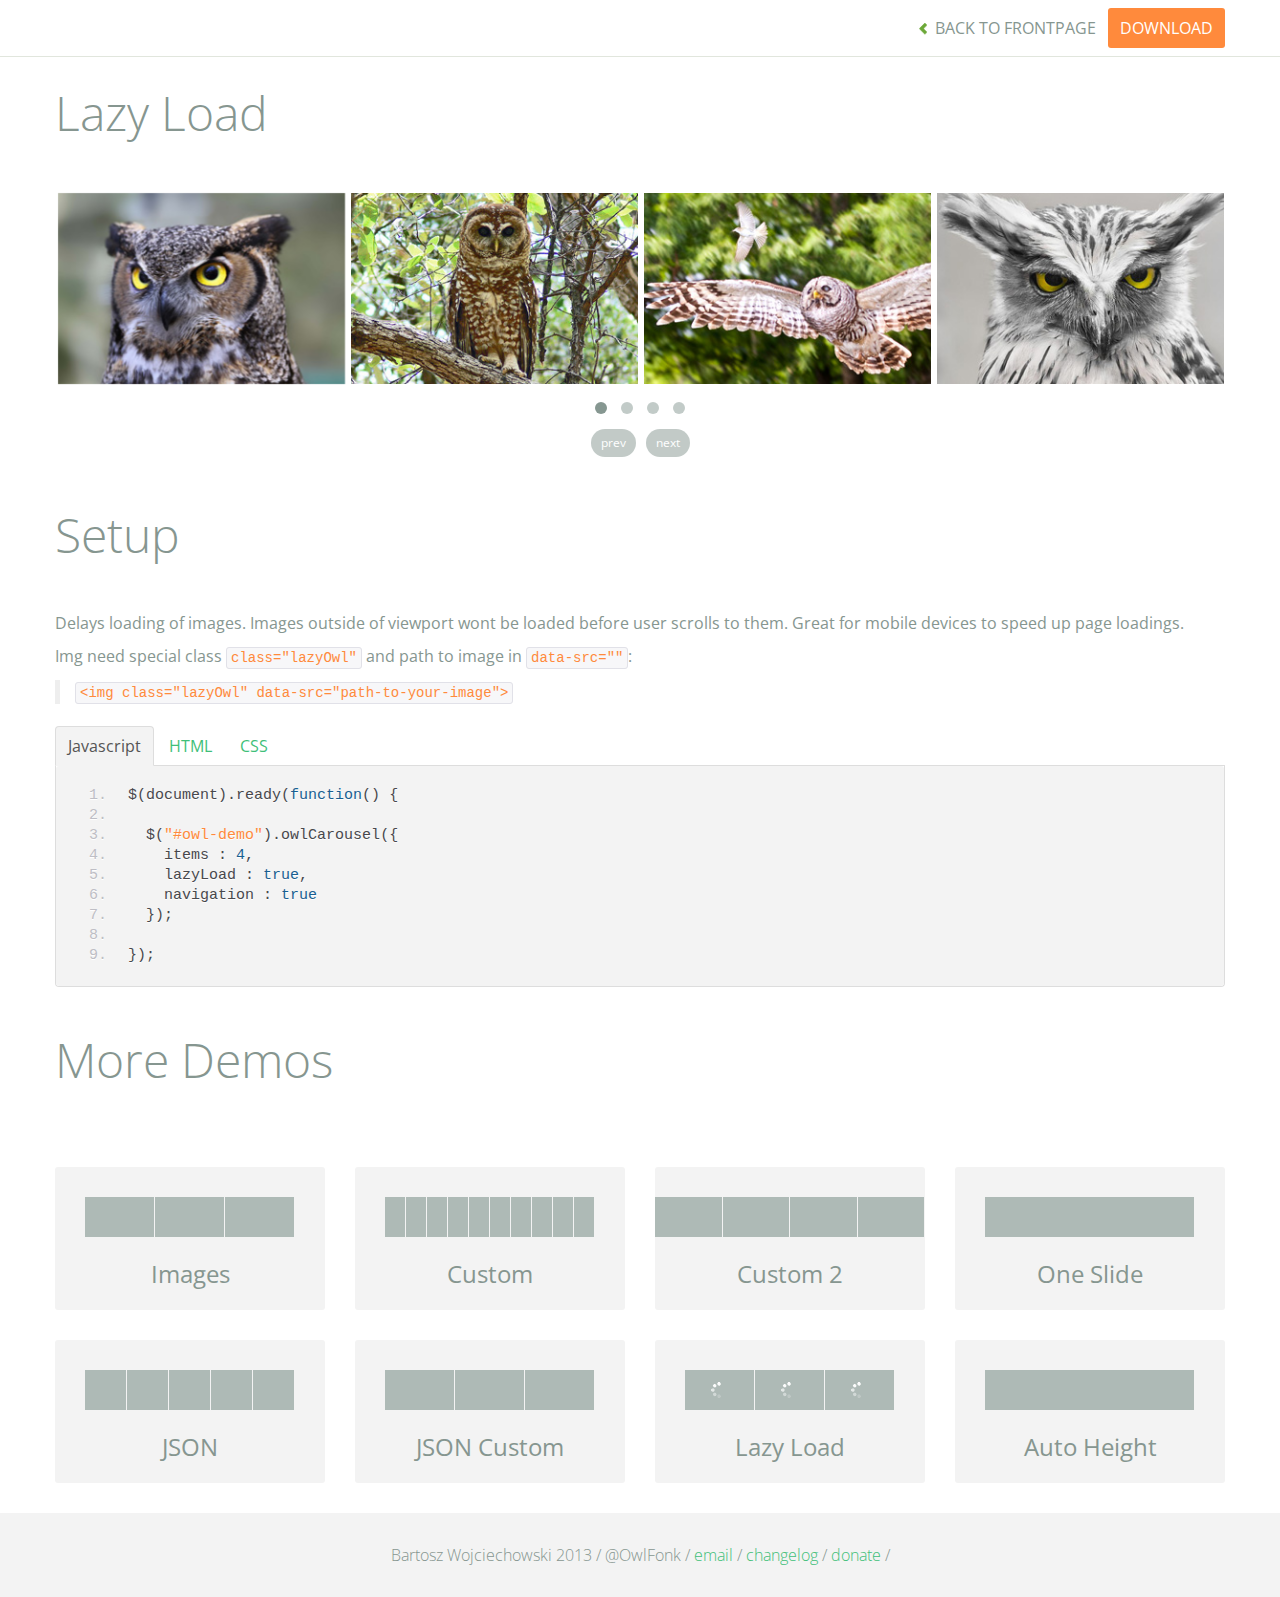
<file: lib/owl.carousel/demos/lazyLoad.html>
<!DOCTYPE html>
<html lang="en">
  <head>
    <meta charset="utf-8">
    <title>Owl Carousel - Lazy Load</title>
    <meta name="viewport" content="width=device-width, initial-scale=1.0">
    <meta name="description" content="jQuery Responsive Carousel - Owl Carusel">
    <meta name="author" content="Bartosz Wojciechowski">
    
    <link href='http://fonts.googleapis.com/css?family=Open+Sans:400italic,400,300,600,700' rel='stylesheet' type='text/css'>
    <link href="../assets/css/bootstrapTheme.css" rel="stylesheet">
    <link href="../assets/css/custom.css" rel="stylesheet">

    <!-- Owl Carousel Assets -->
    <link href="../owl-carousel/owl.carousel.css" rel="stylesheet">
    <link href="../owl-carousel/owl.theme.css" rel="stylesheet">

    <!-- Prettify -->
    <link href="../assets/js/google-code-prettify/prettify.css" rel="stylesheet">
    

    <!-- Le fav and touch icons -->
    <link rel="apple-touch-icon-precomposed" sizes="144x144" href="../assets/ico/apple-touch-icon-144-precomposed.png">
    <link rel="apple-touch-icon-precomposed" sizes="114x114" href="../assets/ico/apple-touch-icon-114-precomposed.png">
      <link rel="apple-touch-icon-precomposed" sizes="72x72" href="../assets/ico/apple-touch-icon-72-precomposed.png">
                    <link rel="apple-touch-icon-precomposed" href="../assets/ico/apple-touch-icon-57-precomposed.png">
                                   <link rel="shortcut icon" href="../assets/ico/favicon.png">
  </head>
  <body>

      <div id="top-nav" class="navbar navbar-fixed-top">
        <div class="navbar-inner">
          <div class="container">
            <button type="button" class="btn btn-navbar" data-toggle="collapse" data-target=".nav-collapse">
            <span class="icon-bar"></span>
            <span class="icon-bar"></span>
            <span class="icon-bar"></span>
          </button>
            <div class="nav-collapse collapse">
            <ul class="nav pull-right">
              <li><a href="../index.html"><i class="icon-chevron-left"></i> Back to Frontpage</a></li>
              <li><a href="../owl.carousel.zip" class="download download-on" data-spy="affix" data-offset-top="450">Download</a></li>
            </ul>
            <ul class="nav pull-left">
              
            </ul>
            </div>
          </div>
        </div>
      </div>
   
    <div id="title">
      <div class="container">
        <div class="row">
          <div class="span12">
            <h1>Lazy Load</h1>
          </div>
        </div>
      </div>
    </div>

      <div id="demo">
        <div class="container">
          <div class="row">
            <div class="span12">

              <div id="owl-demo" class="owl-carousel">
                <div class="item"><img class="lazyOwl" data-src="assets/owl1.jpg" alt="Lazy Owl Image"></div>
                <div class="item"><img class="lazyOwl" data-src="assets/owl2.jpg" alt="Lazy Owl Image"></div>
                <div class="item"><img class="lazyOwl" data-src="assets/owl3.jpg" alt="Lazy Owl Image"></div>
                <div class="item"><img class="lazyOwl" data-src="assets/owl4.jpg" alt="Lazy Owl Image"></div>
                <div class="item"><img class="lazyOwl" data-src="assets/owl5.jpg" alt="Lazy Owl Image"></div>
                <div class="item"><img class="lazyOwl" data-src="assets/owl6.jpg" alt="Lazy Owl Image"></div>
                <div class="item"><img class="lazyOwl" data-src="assets/owl7.jpg" alt="Lazy Owl Image"></div>
                <div class="item"><img class="lazyOwl" data-src="assets/owl8.jpg" alt="Lazy Owl Image"></div>
                <div class="item"><img class="lazyOwl" data-src="assets/owl1.jpg" alt="Lazy Owl Image"></div>
                <div class="item"><img class="lazyOwl" data-src="assets/owl2.jpg" alt="Lazy Owl Image"></div>
                <div class="item"><img class="lazyOwl" data-src="assets/owl3.jpg" alt="Lazy Owl Image"></div>
                <div class="item"><img class="lazyOwl" data-src="assets/owl4.jpg" alt="Lazy Owl Image"></div>
                <div class="item"><img class="lazyOwl" data-src="assets/owl5.jpg" alt="Lazy Owl Image"></div>
                <div class="item"><img class="lazyOwl" data-src="assets/owl6.jpg" alt="Lazy Owl Image"></div>
                <div class="item"><img class="lazyOwl" data-src="assets/owl7.jpg" alt="Lazy Owl Image"></div>
                <div class="item"><img class="lazyOwl" data-src="assets/owl8.jpg" alt="Lazy Owl Image"></div>
              </div>

            </div>
          </div>
        </div>

    </div>

    <div id="example-info">
      <div class="container">
        <div class="row">
          <div class="span12">
            <h1>Setup</h1>
            <p>Delays loading of images. Images outside of viewport wont be loaded before user scrolls to them. Great for mobile devices to speed up page loadings.
            </p>
            <p>
              Img need special class <code>class="lazyOwl"</code> and path to image in <code>data-src=""</code>: 
              <blockquote><code>&lt;img class="lazyOwl" data-src="path-to-your-image"&gt;</code></blockquote>
              </p>
            <ul class="nav nav-tabs" id="myTab">
              <li class="active"><a href="#javascript">Javascript</a></li>
              <li><a href="#HTML">HTML</a></li>
              <li><a href="#CSS">CSS</a></li>
            </ul>
             
            <div class="tab-content">

              <div class="tab-pane active" id="javascript">
<pre class="pre-show prettyprint linenums">
$(document).ready(function() {

  $("#owl-demo").owlCarousel({
    items : 4,
    lazyLoad : true,
    navigation : true
  }); 

});
</pre> 
              </div>

              <div class="tab-pane" id="HTML">
<pre class="pre-show prettyprint linenums">
&lt;div id="owl-demo" class="owl-carousel"&gt;
  &lt;div class="item"&gt;&lt;img class="lazyOwl" data-src="assets/owl1.jpg" alt="Lazy Owl Image"&gt;&lt;/div&gt;
  &lt;div class="item"&gt;&lt;img class="lazyOwl" data-src="assets/owl2.jpg" alt="Lazy Owl Image"&gt;&lt;/div&gt;
  &lt;div class="item"&gt;&lt;img class="lazyOwl" data-src="assets/owl3.jpg" alt="Lazy Owl Image"&gt;&lt;/div&gt;
  &lt;div class="item"&gt;&lt;img class="lazyOwl" data-src="assets/owl4.jpg" alt="Lazy Owl Image"&gt;&lt;/div&gt;
  &lt;div class="item"&gt;&lt;img class="lazyOwl" data-src="assets/owl5.jpg" alt="Lazy Owl Image"&gt;&lt;/div&gt;
  &lt;div class="item"&gt;&lt;img class="lazyOwl" data-src="assets/owl6.jpg" alt="Lazy Owl Image"&gt;&lt;/div&gt;
  &lt;div class="item"&gt;&lt;img class="lazyOwl" data-src="assets/owl7.jpg" alt="Lazy Owl Image"&gt;&lt;/div&gt;
  &lt;div class="item"&gt;&lt;img class="lazyOwl" data-src="assets/owl8.jpg" alt="Lazy Owl Image"&gt;&lt;/div&gt;
  &lt;div class="item"&gt;&lt;img class="lazyOwl" data-src="assets/owl1.jpg" alt="Lazy Owl Image"&gt;&lt;/div&gt;
  &lt;div class="item"&gt;&lt;img class="lazyOwl" data-src="assets/owl2.jpg" alt="Lazy Owl Image"&gt;&lt;/div&gt;
  &lt;div class="item"&gt;&lt;img class="lazyOwl" data-src="assets/owl3.jpg" alt="Lazy Owl Image"&gt;&lt;/div&gt;
  &lt;div class="item"&gt;&lt;img class="lazyOwl" data-src="assets/owl4.jpg" alt="Lazy Owl Image"&gt;&lt;/div&gt;
  &lt;div class="item"&gt;&lt;img class="lazyOwl" data-src="assets/owl5.jpg" alt="Lazy Owl Image"&gt;&lt;/div&gt;
  &lt;div class="item"&gt;&lt;img class="lazyOwl" data-src="assets/owl6.jpg" alt="Lazy Owl Image"&gt;&lt;/div&gt;
  &lt;div class="item"&gt;&lt;img class="lazyOwl" data-src="assets/owl7.jpg" alt="Lazy Owl Image"&gt;&lt;/div&gt;
  &lt;div class="item"&gt;&lt;img class="lazyOwl" data-src="assets/owl8.jpg" alt="Lazy Owl Image"&gt;&lt;/div&gt;
&lt;/div&gt;
</pre>
              </div>

              <div class="tab-pane" id="CSS">
<pre class="pre-show prettyprint linenums">
#owl-demo .item{
  margin: 3px;
}
#owl-demo .item img{
  display: block;
  width: 100%;
  height: auto;
}
</pre>
</div>
            </div><!--End Tab Content-->

          </div>
        </div>
      </div>
    </div>

    <div id="more">
      <div class="container">

        <div class="row">
          <div class="span12">
            <h1>More Demos</h1>
          </div>
        </div>

        <div class="row demos-row">
          <div class="span3">
            <a href="images.html" class="demo-box">
              <div class="demo-wrapper demo-images clearfix">
                <div class="demo-slide"><div class="bg"></div></div>
                <div class="demo-slide"><div class="bg"></div></div>
                <div class="demo-slide"><div class="bg"></div></div>
              </div>
              <h3>Images</h3>
            </a>
          </div>

          <div class="span3">
            <a href="custom.html" class="demo-box">
              <div class="demo-wrapper demo-custom clearfix">
                <div class="demo-slide"><div class="bg"></div></div>
                <div class="demo-slide"><div class="bg"></div></div>
                <div class="demo-slide"><div class="bg"></div></div>
                <div class="demo-slide"><div class="bg"></div></div>
                <div class="demo-slide"><div class="bg"></div></div>
                <div class="demo-slide"><div class="bg"></div></div>
                <div class="demo-slide"><div class="bg"></div></div>
                <div class="demo-slide"><div class="bg"></div></div>
                <div class="demo-slide"><div class="bg"></div></div>
                <div class="demo-slide"><div class="bg"></div></div>
              </div>
              <h3>Custom</h3>
            </a>
          </div>

          <div class="span3">
            <a href="itemsCustom.html" class="demo-box">
              <div class="demo-wrapper demo-full clearfix">
                <div class="demo-slide"><div class="bg"></div></div>
                <div class="demo-slide"><div class="bg"></div></div>
                <div class="demo-slide"><div class="bg"></div></div>
                <div class="demo-slide"><div class="bg"></div></div>
              </div>
              <h3>Custom 2</h3>
            </a>
          </div>

          <div class="span3">
            <a href="one.html" class="demo-box">
              <div class="demo-wrapper demo-one clearfix">
                <div class="demo-slide"><div class="bg"></div></div>
              </div>
              <h3>One Slide</h3>
            </a>
          </div>

        </div>
        <div class="row demos-row">
          <div class="span3">
            <a href="json.html" class="demo-box">
              <div class="demo-wrapper demo-Json clearfix">
                <div class="demo-slide"><div class="bg"></div></div>
                <div class="demo-slide"><div class="bg"></div></div>
                <div class="demo-slide"><div class="bg"></div></div>
                <div class="demo-slide"><div class="bg"></div></div>
                <div class="demo-slide"><div class="bg"></div></div>
              </div>
              <h3>JSON</h3>
            </a>
          </div>

          <div class="span3">
            <a href="customJson.html" class="demo-box">
              <div class="demo-wrapper demo-Json-custom clearfix">
                <div class="demo-slide"><div class="bg"></div></div>
                <div class="demo-slide"><div class="bg"></div></div>
                <div class="demo-slide"><div class="bg"></div></div>
              </div>
              <h3>JSON Custom</h3>
            </a>
          </div>

          <div class="span3">
            <a href="lazyLoad.html" class="demo-box">
              <div class="demo-wrapper demo-lazy clearfix">
                <div class="demo-slide"><div class="bg"></div></div>
                <div class="demo-slide"><div class="bg"></div></div>
                <div class="demo-slide"><div class="bg"></div></div>
              </div>
              <h3>Lazy Load</h3>
            </a>
          </div>

          <div class="span3">
            <a href="autoHeight.html" class="demo-box">
              <div class="demo-wrapper demo-height clearfix">
                <div class="demo-slide"><div class="bg"></div></div>
              </div>
              <h3>Auto Height</h3>
            </a>
          </div>

        </div>
      </div>
    </div>    

    <div id="footer">
      <div class="container">
        <div class="row">
          <div class="span12">
            <h5>Bartosz Wojciechowski 2013 / @OwlFonk / 
            <a href="mailto:owl@owlgraphic.com?subject=Hey Owl!">email</a> / 
            <a href="../changelog.html">changelog</a> /
            <a href="https://www.paypal.com/cgi-bin/webscr?cmd=_s-xclick&hosted_button_id=EFSGXZS7V2U9N">donate</a> / 
            <a href="https://twitter.com/share" class="twitter-share-button" data-url="http://owlgraphic.com/owlcarousel/" data-text="Awesome jQuery Owl Carousel Responsive Plugin" data-via="OwlFonk" data-count="none" data-hashtags="owlcarousel"></a>
            <script>
            var owldomain = window.location.hostname.indexOf("owlgraphic");
            if(owldomain !== -1){
              !function(d,s,id){var js,fjs=d.getElementsByTagName(s)[0],p=/^http:/.test(d.location)?'http':'https';if(!d.getElementById(id)){js=d.createElement(s);js.id=id;js.src=p+'://platform.twitter.com/widgets.js';fjs.parentNode.insertBefore(js,fjs);}}(document, 'script', 'twitter-wjs');
            }
            </script>
            </h5>
          </div>
        </div>
      </div>
    </div>


    <script src="../assets/js/jquery-1.9.1.min.js"></script> 
    <script src="../owl-carousel/owl.carousel.js"></script>


    <!-- Demo -->

    <style>
    #owl-demo .item{
        margin: 3px;
    }
    #owl-demo .item img{
        display: block;
        width: 100%;
        height: auto;
    }
    </style>


    <script>
    $(document).ready(function() {

      $("#owl-demo").owlCarousel({
        items : 4,
        lazyLoad : true,
        navigation : true
      });

    });
    </script>


    <script src="../assets/js/bootstrap-collapse.js"></script>
    <script src="../assets/js/bootstrap-transition.js"></script>
    <script src="../assets/js/bootstrap-tab.js"></script>

    <script src="../assets/js/google-code-prettify/prettify.js"></script>
	  <script src="../assets/js/application.js"></script>

  </body>
</html>
</file>
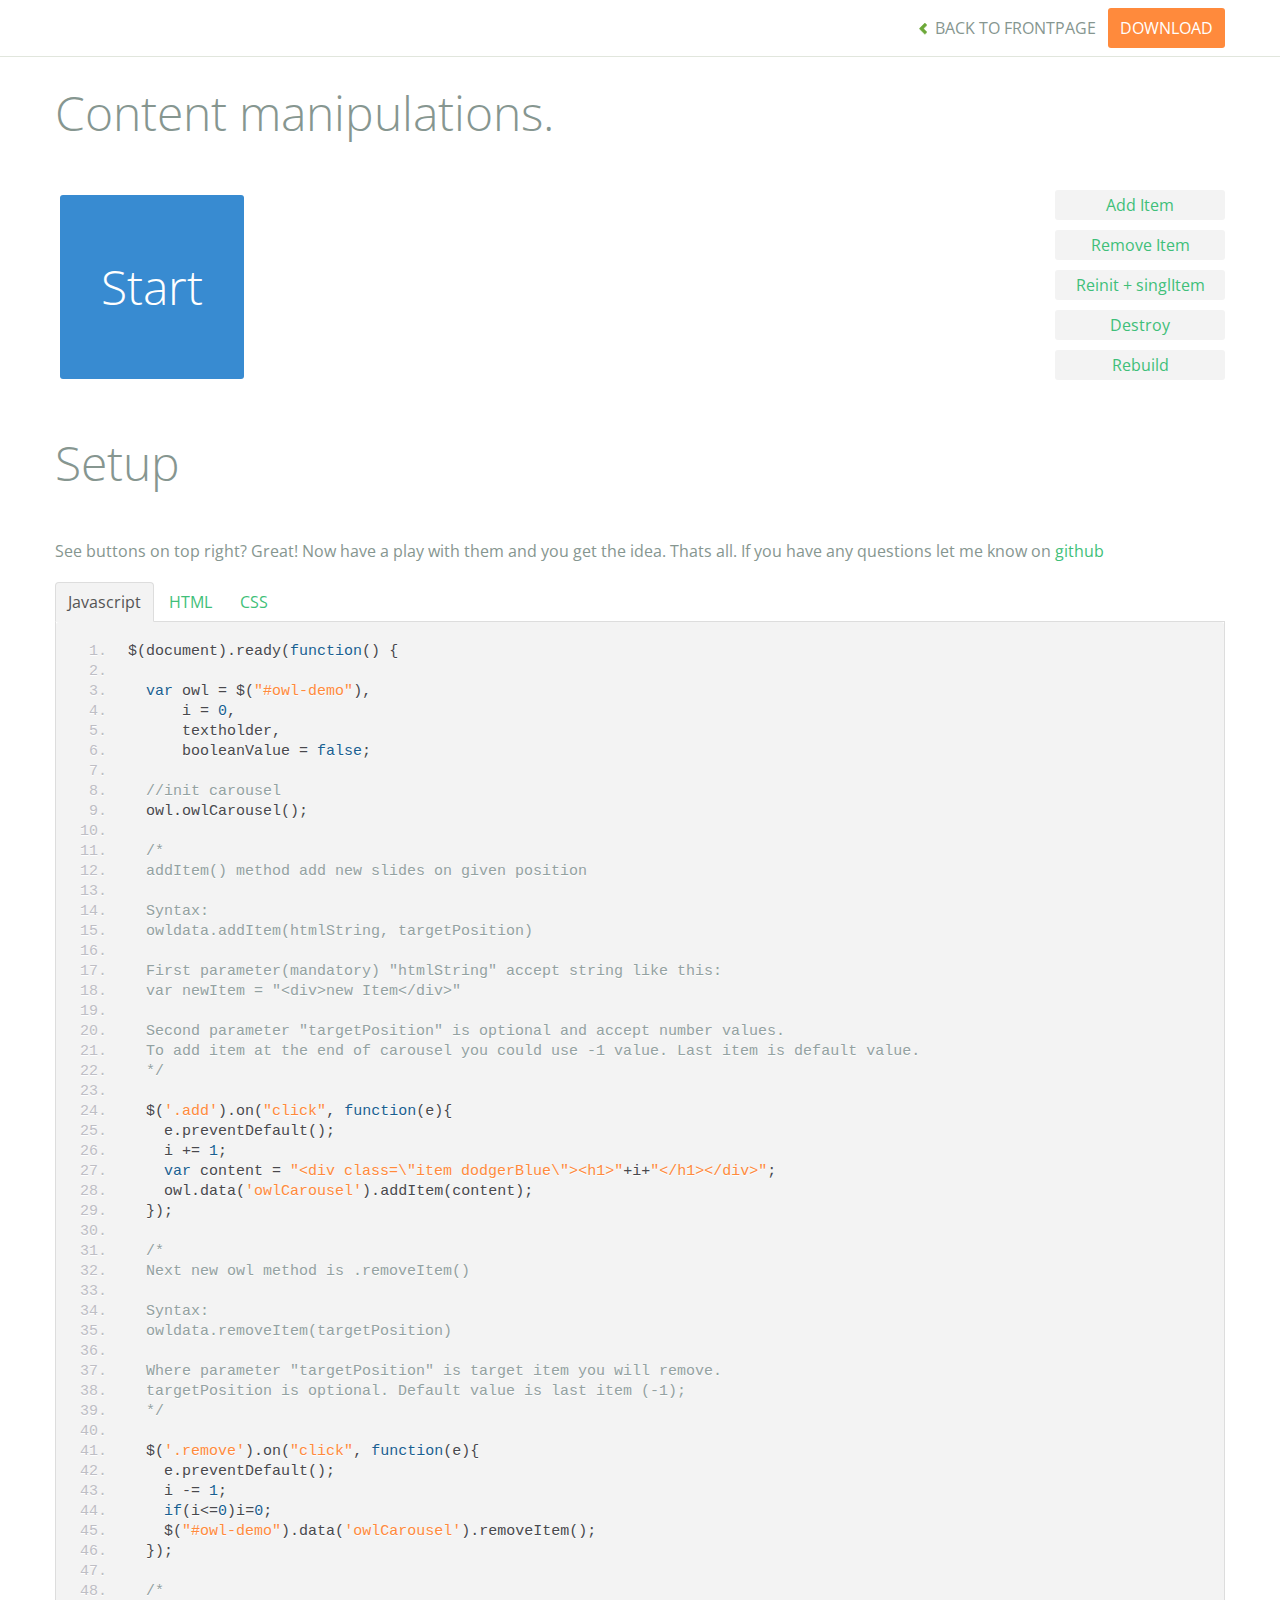
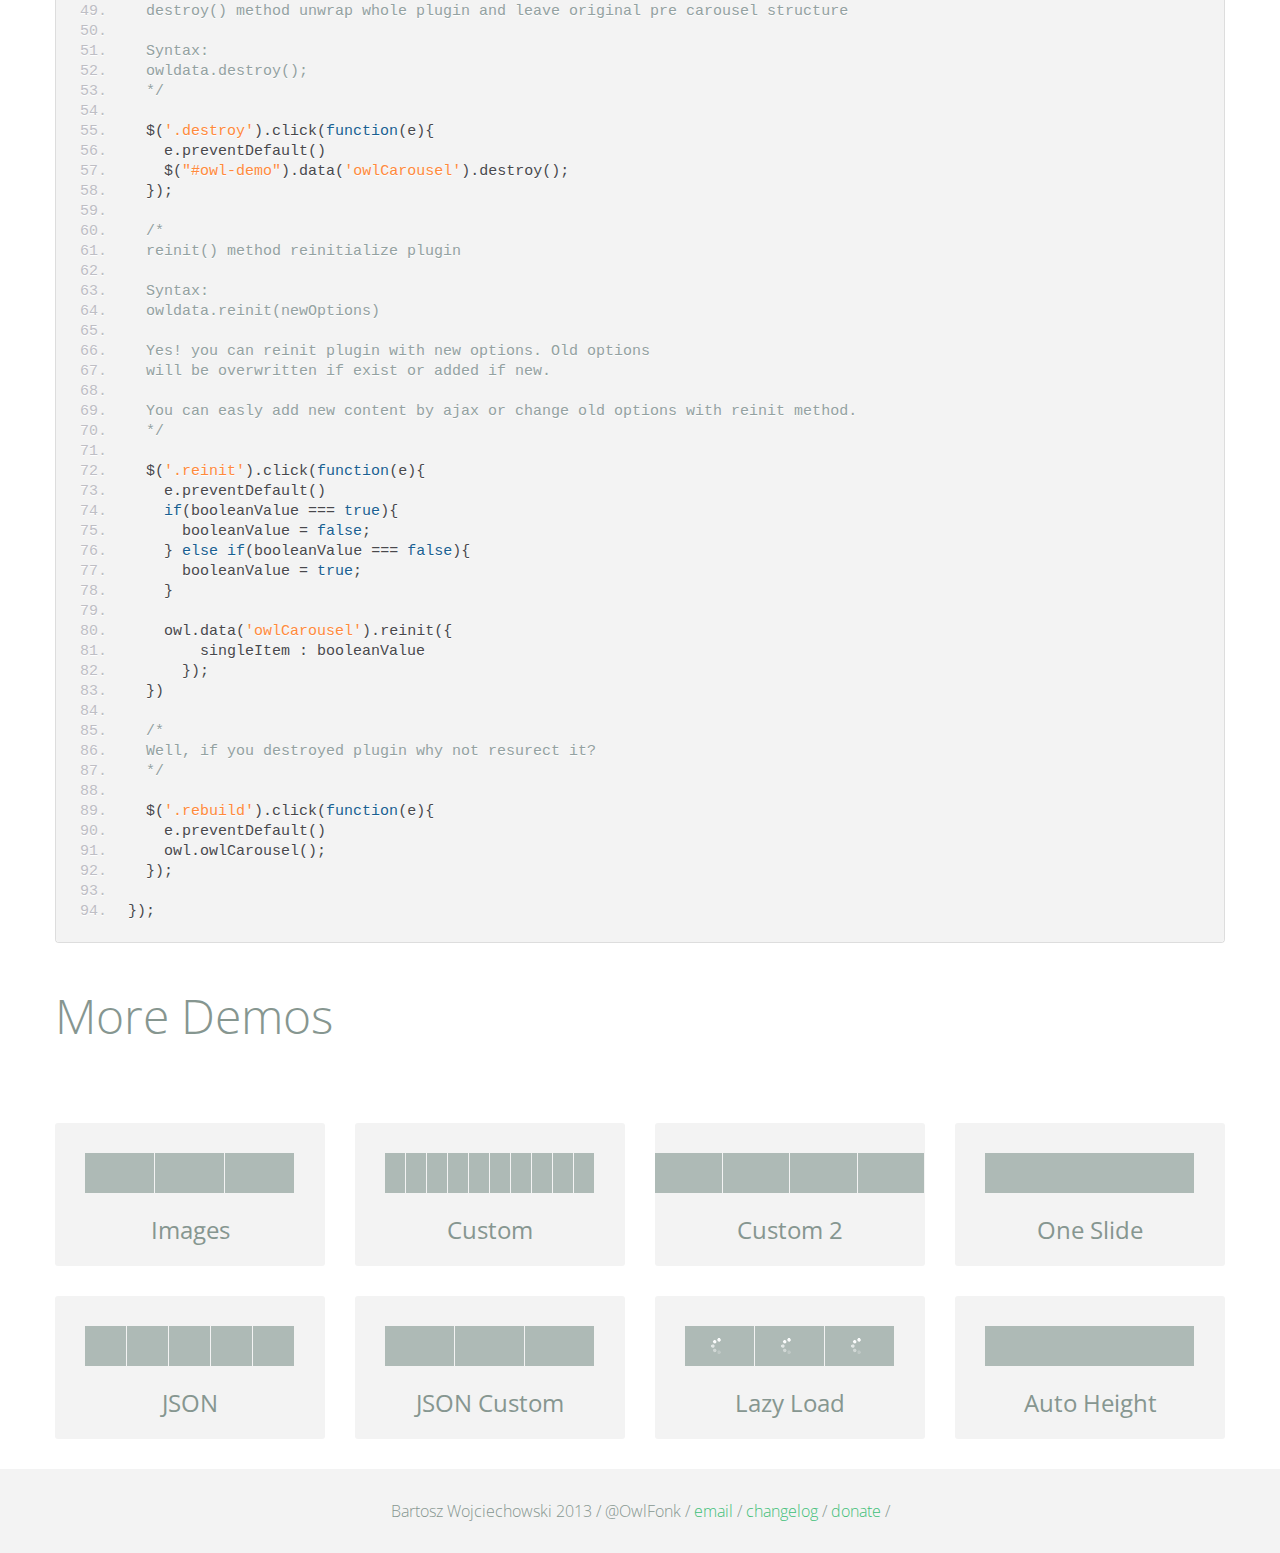
<file: lib/owl.carousel/demos/manipulations.html>
<!DOCTYPE html>
<html lang="en">
  <head>
    <meta charset="utf-8">
    <title>Owl Carousel - Content Manipulations</title>
    <meta name="viewport" content="width=device-width, initial-scale=1.0">
    <meta name="description" content="jQuery Responsive Carousel - Owl Carusel">
    <meta name="author" content="Bartosz Wojciechowski">
    
    <link href='http://fonts.googleapis.com/css?family=Open+Sans:400italic,400,300,600,700' rel='stylesheet' type='text/css'>
    <link href="../assets/css/bootstrapTheme.css" rel="stylesheet">
    <link href="../assets/css/custom.css" rel="stylesheet">

    <!-- Owl Carousel Assets -->
    <link href="../owl-carousel/owl.carousel.css" rel="stylesheet">
    <link href="../owl-carousel/owl.theme.css" rel="stylesheet">

    <!-- Prettify -->
    <link href="../assets/js/google-code-prettify/prettify.css" rel="stylesheet">
    

    <!-- Le fav and touch icons -->
    <link rel="apple-touch-icon-precomposed" sizes="144x144" href="../assets/ico/apple-touch-icon-144-precomposed.png">
    <link rel="apple-touch-icon-precomposed" sizes="114x114" href="../assets/ico/apple-touch-icon-114-precomposed.png">
      <link rel="apple-touch-icon-precomposed" sizes="72x72" href="../assets/ico/apple-touch-icon-72-precomposed.png">
                    <link rel="apple-touch-icon-precomposed" href="../assets/ico/apple-touch-icon-57-precomposed.png">
                                   <link rel="shortcut icon" href="../assets/ico/favicon.png">
  </head>
  <body>

      <div id="top-nav" class="navbar navbar-fixed-top">
        <div class="navbar-inner">
          <div class="container">
            <button type="button" class="btn btn-navbar" data-toggle="collapse" data-target=".nav-collapse">
            <span class="icon-bar"></span>
            <span class="icon-bar"></span>
            <span class="icon-bar"></span>
          </button>
            <div class="nav-collapse collapse">
            <ul class="nav pull-right">
              <li><a href="../index.html"><i class="icon-chevron-left"></i> Back to Frontpage</a></li>
              <li><a href="../owl.carousel.zip" class="download download-on" data-spy="affix" data-offset-top="450">Download</a></li>
            </ul>
            <ul class="nav pull-left">
              
            </ul>
            </div>
          </div>
        </div>
      </div>
   
    <div id="title">
      <div class="container">
        <div class="row">
          <div class="span12">
            <h1>Content manipulations.</h1>
          </div>
        </div>
      </div>
    </div>

      <div id="demo">
        <div class="container">
          <div class="row">

            <div class="span10">
              <div id="owl-demo" class="owl-carousel">
                <div class="item dodgerBlue"><h1>Start</h1></div>
              </div>
            </div>

            <div class="span2">
              
              <div class="left">
                <a href="" class="btn add">Add Item</a>
              </div>

              <div class="left">
                <a href="" class="btn remove">Remove Item</a>
              </div>

              <div class="left">
              <a class="btn reinit" href="">Reinit + singlItem</a>
              </div>

              <div class="left">
              <a class="btn destroy" href="">Destroy</a>
              </div>

              <div class="left">
              <a class="btn rebuild" href="">Rebuild</a>              
              </div>

            </div>

          </div>
        </div>

    </div>

    <div id="example-info">
      <div class="container">
        <div class="row">
          <div class="span12">
            <h1>Setup</h1>
            <p>See buttons on top right? Great! Now have a play with them and you get the idea. Thats all. If you have any questions let me know on <a href="https://github.com/OwlFonk/OwlCarousel">github</a> </p>
            <ul class="nav nav-tabs" id="myTab">
              <li class="active"><a href="#javascript">Javascript</a></li>
              <li><a href="#HTML">HTML</a></li>
              <li><a href="#CSS">CSS</a></li>
            </ul>
             
            <div class="tab-content">

              <div class="tab-pane active" id="javascript">
<pre class="pre-show prettyprint linenums">
$(document).ready(function() {

  var owl = $("#owl-demo"),
      i = 0,
      textholder,
      booleanValue = false;

  //init carousel
  owl.owlCarousel();

  /*
  addItem() method add new slides on given position

  Syntax:
  owldata.addItem(htmlString, targetPosition)

  First parameter(mandatory) "htmlString" accept string like this:
  var newItem = "&lt;div&gt;new Item&lt;/div&gt;"
  
  Second parameter "targetPosition" is optional and accept number values. 
  To add item at the end of carousel you could use -1 value. Last item is default value.
  */
  
  $('.add').on("click", function(e){
    e.preventDefault();
    i += 1;
    var content = "&lt;div class=\"item dodgerBlue\"&gt;&lt;h1&gt;"+i+"&lt;/h1&gt;&lt;/div&gt;";
    owl.data('owlCarousel').addItem(content);
  });

  /*
  Next new owl method is .removeItem()

  Syntax:
  owldata.removeItem(targetPosition)

  Where parameter "targetPosition" is target item you will remove. 
  targetPosition is optional. Default value is last item (-1);
  */

  $('.remove').on("click", function(e){
    e.preventDefault();
    i -= 1;
    if(i&lt;=0)i=0;
    $("#owl-demo").data('owlCarousel').removeItem();
  });

  /*
  destroy() method unwrap whole plugin and leave original pre carousel structure
  
  Syntax:
  owldata.destroy();
  */

  $('.destroy').click(function(e){
    e.preventDefault()
    $("#owl-demo").data('owlCarousel').destroy();
  });

  /*
  reinit() method reinitialize plugin 

  Syntax:
  owldata.reinit(newOptions)

  Yes! you can reinit plugin with new options. Old options
  will be overwritten if exist or added if new.

  You can easly add new content by ajax or change old options with reinit method.
  */

  $('.reinit').click(function(e){
    e.preventDefault()
    if(booleanValue === true){
      booleanValue = false;
    } else if(booleanValue === false){
      booleanValue = true;
    }

    owl.data('owlCarousel').reinit({
        singleItem : booleanValue
      });
  })

  /*
  Well, if you destroyed plugin why not resurect it?
  */

  $('.rebuild').click(function(e){
    e.preventDefault()
    owl.owlCarousel();
  });

});
</pre>  

              </div>

              <div class="tab-pane" id="HTML">
<pre class="pre-show prettyprint linenums">
&lt;div id="owl-demo" class="owl-carousel"&gt;
  &lt;div class="item dodgerBlue"&gt;&lt;h1&gt;Start&lt;/h1&gt;&lt;/div&gt;
&lt;/div&gt;
</pre>
              </div>

              <div class="tab-pane" id="CSS">
<pre class="pre-show prettyprint linenums">
#owl-demo .item{
  display: block;
  padding: 54px 0px;
  margin: 5px;
  color: #FFF;
  -webkit-border-radius: 3px;
  -moz-border-radius: 3px;
  border-radius: 3px;
  text-align: center;
}
.left{
  text-align: left;
  margin-bottom: 10px;
}
.left .btn {
  display: block;
}
</pre>
              </div>
            </div><!--End Tab Content-->

          </div>
        </div>
      </div>
    </div>

    <div id="more">
      <div class="container">

        <div class="row">
          <div class="span12">
            <h1>More Demos</h1>
          </div>
        </div>

        <div class="row demos-row">
          <div class="span3">
            <a href="images.html" class="demo-box">
              <div class="demo-wrapper demo-images clearfix">
                <div class="demo-slide"><div class="bg"></div></div>
                <div class="demo-slide"><div class="bg"></div></div>
                <div class="demo-slide"><div class="bg"></div></div>
              </div>
              <h3>Images</h3>
            </a>
          </div>

          <div class="span3">
            <a href="custom.html" class="demo-box">
              <div class="demo-wrapper demo-custom clearfix">
                <div class="demo-slide"><div class="bg"></div></div>
                <div class="demo-slide"><div class="bg"></div></div>
                <div class="demo-slide"><div class="bg"></div></div>
                <div class="demo-slide"><div class="bg"></div></div>
                <div class="demo-slide"><div class="bg"></div></div>
                <div class="demo-slide"><div class="bg"></div></div>
                <div class="demo-slide"><div class="bg"></div></div>
                <div class="demo-slide"><div class="bg"></div></div>
                <div class="demo-slide"><div class="bg"></div></div>
                <div class="demo-slide"><div class="bg"></div></div>
              </div>
              <h3>Custom</h3>
            </a>
          </div>

          <div class="span3">
            <a href="itemsCustom.html" class="demo-box">
              <div class="demo-wrapper demo-full clearfix">
                <div class="demo-slide"><div class="bg"></div></div>
                <div class="demo-slide"><div class="bg"></div></div>
                <div class="demo-slide"><div class="bg"></div></div>
                <div class="demo-slide"><div class="bg"></div></div>
              </div>
              <h3>Custom 2</h3>
            </a>
          </div>

          <div class="span3">
            <a href="one.html" class="demo-box">
              <div class="demo-wrapper demo-one clearfix">
                <div class="demo-slide"><div class="bg"></div></div>
              </div>
              <h3>One Slide</h3>
            </a>
          </div>

        </div>
        <div class="row demos-row">
          <div class="span3">
            <a href="json.html" class="demo-box">
              <div class="demo-wrapper demo-Json clearfix">
                <div class="demo-slide"><div class="bg"></div></div>
                <div class="demo-slide"><div class="bg"></div></div>
                <div class="demo-slide"><div class="bg"></div></div>
                <div class="demo-slide"><div class="bg"></div></div>
                <div class="demo-slide"><div class="bg"></div></div>
              </div>
              <h3>JSON</h3>
            </a>
          </div>

          <div class="span3">
            <a href="customJson.html" class="demo-box">
              <div class="demo-wrapper demo-Json-custom clearfix">
                <div class="demo-slide"><div class="bg"></div></div>
                <div class="demo-slide"><div class="bg"></div></div>
                <div class="demo-slide"><div class="bg"></div></div>
              </div>
              <h3>JSON Custom</h3>
            </a>
          </div>

          <div class="span3">
            <a href="lazyLoad.html" class="demo-box">
              <div class="demo-wrapper demo-lazy clearfix">
                <div class="demo-slide"><div class="bg"></div></div>
                <div class="demo-slide"><div class="bg"></div></div>
                <div class="demo-slide"><div class="bg"></div></div>
              </div>
              <h3>Lazy Load</h3>
            </a>
          </div>

          <div class="span3">
            <a href="autoHeight.html" class="demo-box">
              <div class="demo-wrapper demo-height clearfix">
                <div class="demo-slide"><div class="bg"></div></div>
              </div>
              <h3>Auto Height</h3>
            </a>
          </div>

        </div>
      </div>
    </div>
 
    <div id="footer">
      <div class="container">
        <div class="row">
          <div class="span12">
            <h5>Bartosz Wojciechowski 2013 / @OwlFonk / 
            <a href="mailto:owl@owlgraphic.com?subject=Hey Owl!">email</a> / 
            <a href="../changelog.html">changelog</a> /
            <a href="https://www.paypal.com/cgi-bin/webscr?cmd=_s-xclick&hosted_button_id=EFSGXZS7V2U9N">donate</a> / 
            <a href="https://twitter.com/share" class="twitter-share-button" data-url="http://owlgraphic.com/owlcarousel/" data-text="Awesome jQuery Owl Carousel Responsive Plugin" data-via="OwlFonk" data-count="none" data-hashtags="owlcarousel"></a>
            <script>
            var owldomain = window.location.hostname.indexOf("owlgraphic");
            if(owldomain !== -1){
              !function(d,s,id){var js,fjs=d.getElementsByTagName(s)[0],p=/^http:/.test(d.location)?'http':'https';if(!d.getElementById(id)){js=d.createElement(s);js.id=id;js.src=p+'://platform.twitter.com/widgets.js';fjs.parentNode.insertBefore(js,fjs);}}(document, 'script', 'twitter-wjs');
            }
            </script>
            </h5>
          </div>
        </div>
      </div>
    </div>

    <script src="../assets/js/jquery-1.9.1.min.js"></script> 
    <script src="../owl-carousel/owl.carousel.js"></script>


    <!-- Demo -->

    <style>
      #owl-demo .item{
        display: block;
        padding: 54px 0px;
        margin: 5px;
        color: #FFF;
        -webkit-border-radius: 3px;
        -moz-border-radius: 3px;
        border-radius: 3px;
        text-align: center;
      }
      .left{
        text-align: left;
        margin-bottom: 10px;
      }
      .left .btn {
        display: block;
      }
    </style>


    <script>
    $(document).ready(function() {

      var owl = $("#owl-demo"),
          i = 0,
          textholder,
          booleanValue = false;

      //init carousel
      owl.owlCarousel();

      /*
      addItem() method add new slides on given position

      Syntax:
      owldata.addItem(htmlString, targetPosition)

      First parameter(mandatory) "htmlString" accept string like this:
      var newItem = "<div>new Item</div>"
      
      Second parameter "targetPosition" is optional and accept number values. 
      To add item at the end of carousel you could use -1 value. Last item is default value.
      */
      
      $('.add').on("click", function(e){
        e.preventDefault();
        i += 1;
        var content = "<div class=\"item dodgerBlue\"><h1>"+i+"</h1></div>";
        owl.data('owlCarousel').addItem(content);
      });

      /*
      Next new owl method is .removeItem()

      Syntax:
      owldata.removeItem(targetPosition)

      Where parameter "targetPosition" is target item you will remove. 
      targetPosition is optional. Default value is last item (-1);
      */

      $('.remove').on("click", function(e){
        e.preventDefault();
        i -= 1;
        if(i<=0)i=0;
        $("#owl-demo").data('owlCarousel').removeItem();
      });

      /*
      destroy() method unwrap whole plugin and leave original pre carousel structure
      
      Syntax:
      owldata.destroy();
      */

      $('.destroy').click(function(e){
        e.preventDefault()
        $("#owl-demo").data('owlCarousel').destroy();
      });

      /*
      reinit() method reinitialize plugin 

      Syntax:
      owldata.reinit(newOptions)

      Yes! you can reinit plugin with new options. Old options
      will be overwritten if exist or added if new.

      You can easly add new content by ajax or change old options with reinit method.
      */

      $('.reinit').click(function(e){
        e.preventDefault()
        if(booleanValue === true){
          booleanValue = false;
        } else if(booleanValue === false){
          booleanValue = true;
        }

        owl.data('owlCarousel').reinit({
            singleItem : booleanValue
          });
      })

      /*
      Well, if you destroyed plugin why not resurect it?
      */

      $('.rebuild').click(function(e){
        e.preventDefault()
        owl.owlCarousel();
      });

    });
    </script>


    <script src="../assets/js/bootstrap-collapse.js"></script>
    <script src="../assets/js/bootstrap-transition.js"></script>
    <script src="../assets/js/bootstrap-tab.js"></script>

    <script src="../assets/js/google-code-prettify/prettify.js"></script>
    <script src="../assets/js/application.js"></script>

  </body>
</html>
</file>
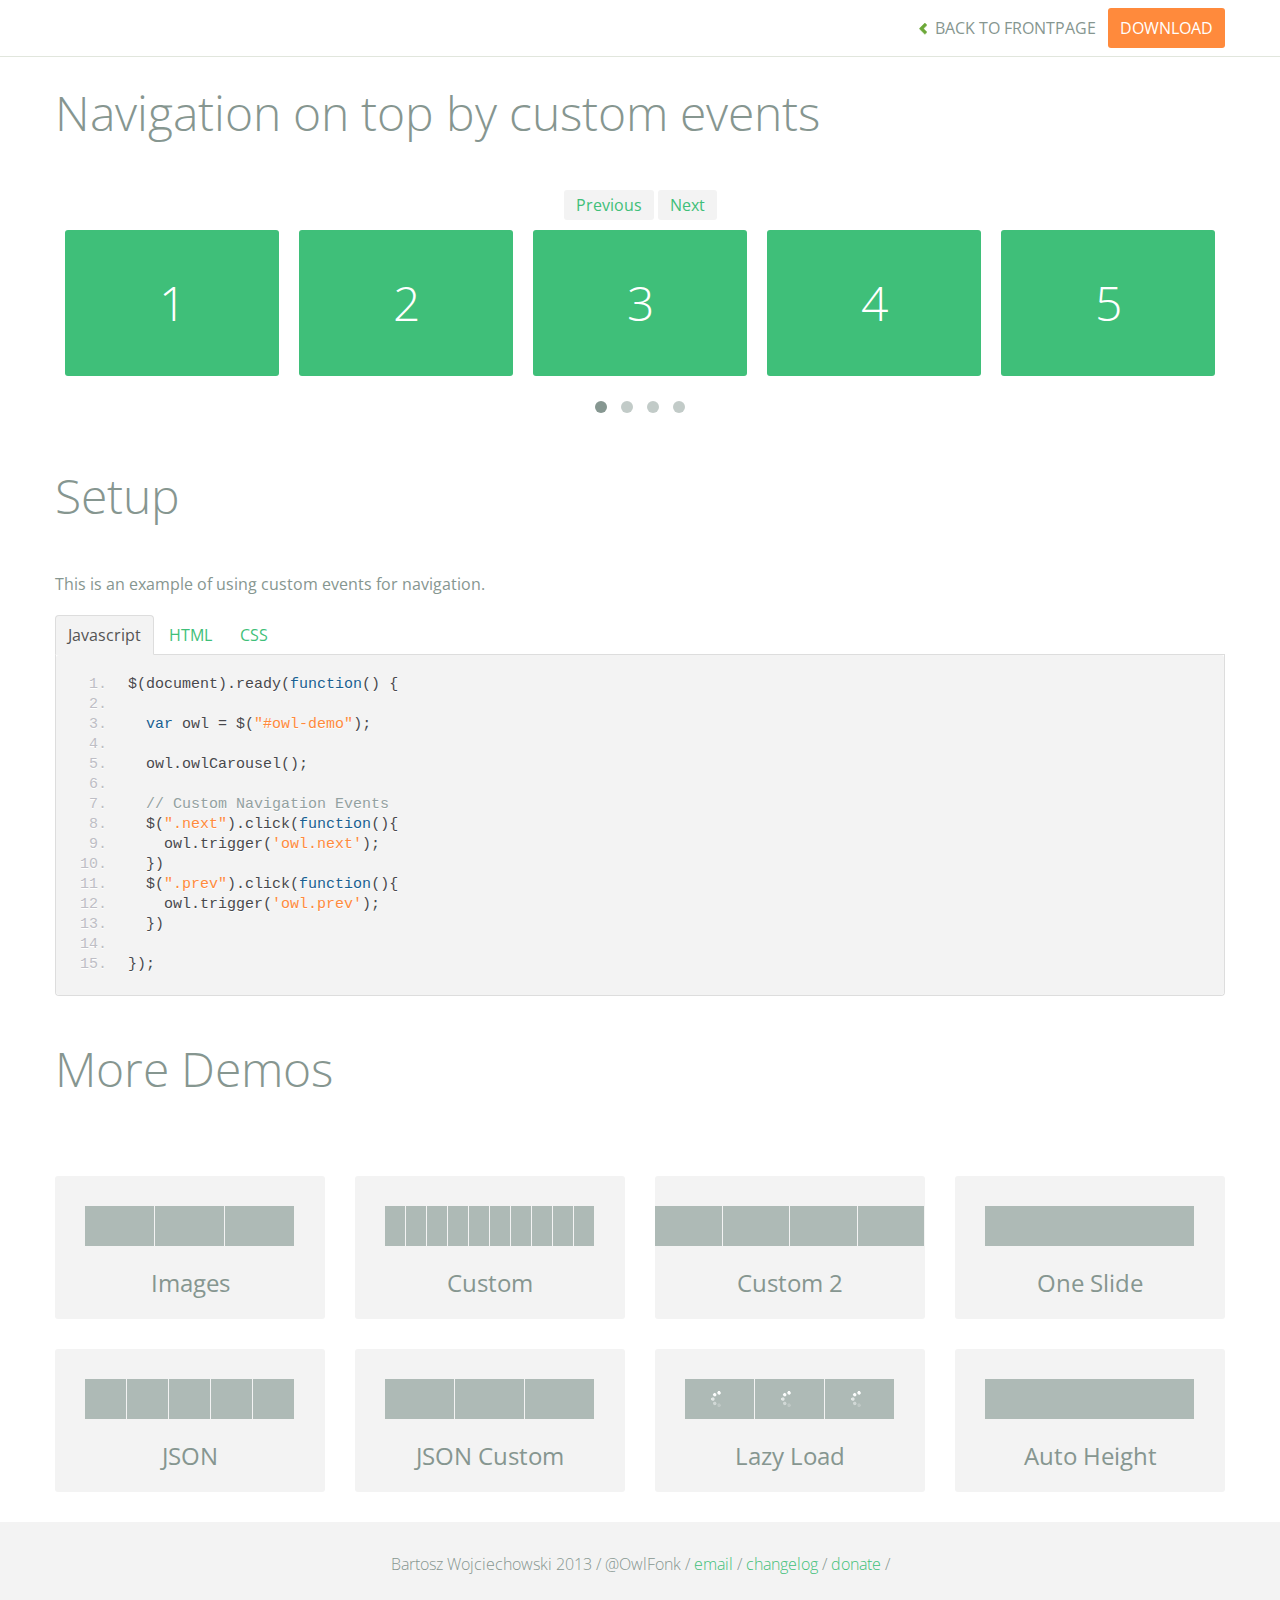
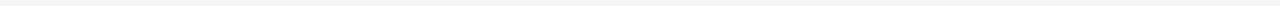
<file: lib/owl.carousel/demos/navOnTop.html>
<!DOCTYPE html>
<html lang="en">
  <head>
    <meta charset="utf-8">
    <title>Owl Carousel - Navigation on top</title>
    <meta name="viewport" content="width=device-width, initial-scale=1.0">
    <meta name="description" content="jQuery Responsive Carousel - Owl Carusel">
    <meta name="author" content="Bartosz Wojciechowski">

    <link href='http://fonts.googleapis.com/css?family=Open+Sans:400italic,400,300,600,700' rel='stylesheet' type='text/css'>
    <link href="../assets/css/bootstrapTheme.css" rel="stylesheet">
    <link href="../assets/css/custom.css" rel="stylesheet">

    <!-- Owl Carousel Assets -->
    <link href="../owl-carousel/owl.carousel.css" rel="stylesheet">
    <link href="../owl-carousel/owl.theme.css" rel="stylesheet">

    <link href="../assets/js/google-code-prettify/prettify.css" rel="stylesheet">

    <!-- Le fav and touch icons -->
    <link rel="apple-touch-icon-precomposed" sizes="144x144" href="../assets/ico/apple-touch-icon-144-precomposed.png">
    <link rel="apple-touch-icon-precomposed" sizes="114x114" href="../assets/ico/apple-touch-icon-114-precomposed.png">
      <link rel="apple-touch-icon-precomposed" sizes="72x72" href="../assets/ico/apple-touch-icon-72-precomposed.png">
                    <link rel="apple-touch-icon-precomposed" href="../assets/ico/apple-touch-icon-57-precomposed.png">
                                   <link rel="shortcut icon" href="../assets/ico/favicon.png">
  </head>
  <body>

      <div id="top-nav" class="navbar navbar-fixed-top">
        <div class="navbar-inner">
          <div class="container">
            <button type="button" class="btn btn-navbar" data-toggle="collapse" data-target=".nav-collapse">
            <span class="icon-bar"></span>
            <span class="icon-bar"></span>
            <span class="icon-bar"></span>
          </button>
            <div class="nav-collapse collapse">
            <ul class="nav pull-right">
              <li><a href="../index.html"><i class="icon-chevron-left"></i> Back to Frontpage</a></li>
              <li><a href="../owl.carousel.zip" class="download download-on" data-spy="affix" data-offset-top="450">Download</a></li>
            </ul>
            <ul class="nav pull-left">
              
            </ul>
            </div>
          </div>
        </div>
      </div>
   
    <div id="title">
      <div class="container">
        <div class="row">
          <div class="span12">
            <h1>Navigation on top by custom events</h1>
          </div>
        </div>
      </div>
    </div>

      <div id="demo">
        <div class="container">
          <div class="row">
            <div class="span12">

              <div class="customNavigation">
                <a class="btn prev">Previous</a>
                <a class="btn next">Next</a>
              </div>

              <div id="owl-demo" class="owl-carousel">
                
                <div class="item"><h1>1</h1></div>
                <div class="item"><h1>2</h1></div>
                <div class="item"><h1>3</h1></div>
                <div class="item"><h1>4</h1></div>
                <div class="item"><h1>5</h1></div>
                <div class="item"><h1>6</h1></div>
                <div class="item"><h1>7</h1></div>
                <div class="item"><h1>8</h1></div>
                <div class="item"><h1>9</h1></div>
                <div class="item"><h1>10</h1></div>
                <div class="item"><h1>11</h1></div>
                <div class="item"><h1>12</h1></div>
                <div class="item"><h1>13</h1></div>
                <div class="item"><h1>14</h1></div>
                <div class="item"><h1>15</h1></div>
                <div class="item"><h1>16</h1></div>

              </div>
              

            </div>
          </div>
        </div>

    </div>

    <div id="example-info">
      <div class="container">
        <div class="row">
          <div class="span12">
            <h1>Setup</h1>
            <p>This is an example of using custom events for navigation.
            </p>
            <ul class="nav nav-tabs" id="myTab">
              <li class="active"><a href="#javascript">Javascript</a></li>
              <li><a href="#HTML">HTML</a></li>
              <li><a href="#CSS">CSS</a></li>
            </ul>
             
            <div class="tab-content">

              <div class="tab-pane active" id="javascript">
<pre class="pre-show prettyprint linenums">
$(document).ready(function() {

  var owl = &#36;("#owl-demo")&#59;

  owl.owlCarousel()&#59;

  // Custom Navigation Events
  $(".next").click(function(){
    owl.trigger('owl.next')&#59;
  })
  $(".prev").click(function(){
    owl.trigger('owl.prev')&#59;
  })

})&#59;
</pre>

              </div>

              <div class="tab-pane" id="HTML">
<pre class="pre-show prettyprint linenums">
&lt;div class="customNavigation"&gt;
  &lt;a class="btn prev"&gt;Previous&lt;/a&gt;
  &lt;a class="btn next"&gt;Next&lt;/a&gt;
&lt;/div&gt;

&lt;div id="owl-demo" class="owl-carousel owl-theme"&gt;
  &lt;div class="item"&gt;&lt;h1&gt;1&lt;/h1&gt;&lt;/div&gt;
  &lt;div class="item"&gt;&lt;h1&gt;2&lt;/h1&gt;&lt;/div&gt;
  &lt;div class="item"&gt;&lt;h1&gt;3&lt;/h1&gt;&lt;/div&gt;
  &lt;div class="item"&gt;&lt;h1&gt;4&lt;/h1&gt;&lt;/div&gt;
  &lt;div class="item"&gt;&lt;h1&gt;5&lt;/h1&gt;&lt;/div&gt;
  &lt;div class="item"&gt;&lt;h1&gt;6&lt;/h1&gt;&lt;/div&gt;
  &lt;div class="item"&gt;&lt;h1&gt;7&lt;/h1&gt;&lt;/div&gt;
  &lt;div class="item"&gt;&lt;h1&gt;8&lt;/h1&gt;&lt;/div&gt;
  &lt;div class="item"&gt;&lt;h1&gt;9&lt;/h1&gt;&lt;/div&gt;
  &lt;div class="item"&gt;&lt;h1&gt;10&lt;/h1&gt;&lt;/div&gt;
  &lt;div class="item"&gt;&lt;h1&gt;11&lt;/h1&gt;&lt;/div&gt;
  &lt;div class="item"&gt;&lt;h1&gt;12&lt;/h1&gt;&lt;/div&gt;
  &lt;div class="item"&gt;&lt;h1&gt;13&lt;/h1&gt;&lt;/div&gt;
  &lt;div class="item"&gt;&lt;h1&gt;14&lt;/h1&gt;&lt;/div&gt;
  &lt;div class="item"&gt;&lt;h1&gt;15&lt;/h1&gt;&lt;/div&gt;
  &lt;div class="item"&gt;&lt;h1&gt;16&lt;/h1&gt;&lt;/div&gt;
&lt;/div&gt;
</pre>
              </div>

              <div class="tab-pane" id="CSS">
<pre class="pre-show prettyprint linenums">
#owl-demo .item{
  background: #3fbf79;
  padding: 30px 0px;
  margin: 10px;
  color: #FFF;
  -webkit-border-radius: 3px;
  -moz-border-radius: 3px;
  border-radius: 3px;
  text-align: center;
}
.customNavigation{
  text-align: center;
}
//use styles below to disable ugly selection
.customNavigation a{
  -webkit-user-select: none;
  -khtml-user-select: none;
  -moz-user-select: none;
  -ms-user-select: none;
  user-select: none;
  -webkit-tap-highlight-color: rgba(0, 0, 0, 0);
}

</pre>
              </div>
            </div><!--End Tab Content-->

          </div>
        </div>
      </div>
    </div>

    <div id="more">
      <div class="container">

        <div class="row">
          <div class="span12">
            <h1>More Demos</h1>
          </div>
        </div>

        <div class="row demos-row">
          <div class="span3">
            <a href="images.html" class="demo-box">
              <div class="demo-wrapper demo-images clearfix">
                <div class="demo-slide"><div class="bg"></div></div>
                <div class="demo-slide"><div class="bg"></div></div>
                <div class="demo-slide"><div class="bg"></div></div>
              </div>
              <h3>Images</h3>
            </a>
          </div>

          <div class="span3">
            <a href="custom.html" class="demo-box">
              <div class="demo-wrapper demo-custom clearfix">
                <div class="demo-slide"><div class="bg"></div></div>
                <div class="demo-slide"><div class="bg"></div></div>
                <div class="demo-slide"><div class="bg"></div></div>
                <div class="demo-slide"><div class="bg"></div></div>
                <div class="demo-slide"><div class="bg"></div></div>
                <div class="demo-slide"><div class="bg"></div></div>
                <div class="demo-slide"><div class="bg"></div></div>
                <div class="demo-slide"><div class="bg"></div></div>
                <div class="demo-slide"><div class="bg"></div></div>
                <div class="demo-slide"><div class="bg"></div></div>
              </div>
              <h3>Custom</h3>
            </a>
          </div>

          <div class="span3">
            <a href="itemsCustom.html" class="demo-box">
              <div class="demo-wrapper demo-full clearfix">
                <div class="demo-slide"><div class="bg"></div></div>
                <div class="demo-slide"><div class="bg"></div></div>
                <div class="demo-slide"><div class="bg"></div></div>
                <div class="demo-slide"><div class="bg"></div></div>
              </div>
              <h3>Custom 2</h3>
            </a>
          </div>

          <div class="span3">
            <a href="one.html" class="demo-box">
              <div class="demo-wrapper demo-one clearfix">
                <div class="demo-slide"><div class="bg"></div></div>
              </div>
              <h3>One Slide</h3>
            </a>
          </div>

        </div>
        <div class="row demos-row">
          <div class="span3">
            <a href="json.html" class="demo-box">
              <div class="demo-wrapper demo-Json clearfix">
                <div class="demo-slide"><div class="bg"></div></div>
                <div class="demo-slide"><div class="bg"></div></div>
                <div class="demo-slide"><div class="bg"></div></div>
                <div class="demo-slide"><div class="bg"></div></div>
                <div class="demo-slide"><div class="bg"></div></div>
              </div>
              <h3>JSON</h3>
            </a>
          </div>

          <div class="span3">
            <a href="customJson.html" class="demo-box">
              <div class="demo-wrapper demo-Json-custom clearfix">
                <div class="demo-slide"><div class="bg"></div></div>
                <div class="demo-slide"><div class="bg"></div></div>
                <div class="demo-slide"><div class="bg"></div></div>
              </div>
              <h3>JSON Custom</h3>
            </a>
          </div>

          <div class="span3">
            <a href="lazyLoad.html" class="demo-box">
              <div class="demo-wrapper demo-lazy clearfix">
                <div class="demo-slide"><div class="bg"></div></div>
                <div class="demo-slide"><div class="bg"></div></div>
                <div class="demo-slide"><div class="bg"></div></div>
              </div>
              <h3>Lazy Load</h3>
            </a>
          </div>

          <div class="span3">
            <a href="autoHeight.html" class="demo-box">
              <div class="demo-wrapper demo-height clearfix">
                <div class="demo-slide"><div class="bg"></div></div>
              </div>
              <h3>Auto Height</h3>
            </a>
          </div>

        </div>
      </div>
    </div>


 
    <div id="footer">
      <div class="container">
        <div class="row">
          <div class="span12">
            <h5>Bartosz Wojciechowski 2013 / @OwlFonk / 
            <a href="mailto:owl@owlgraphic.com?subject=Hey Owl!">email</a> / 
            <a href="../changelog.html">changelog</a> /
            <a href="https://www.paypal.com/cgi-bin/webscr?cmd=_s-xclick&hosted_button_id=EFSGXZS7V2U9N">donate</a> / 
            <a href="https://twitter.com/share" class="twitter-share-button" data-url="http://owlgraphic.com/owlcarousel/" data-text="Awesome jQuery Owl Carousel Responsive Plugin" data-via="OwlFonk" data-count="none" data-hashtags="owlcarousel"></a>
            <script>
            var owldomain = window.location.hostname.indexOf("owlgraphic");
            if(owldomain !== -1){
              !function(d,s,id){var js,fjs=d.getElementsByTagName(s)[0],p=/^http:/.test(d.location)?'http':'https';if(!d.getElementById(id)){js=d.createElement(s);js.id=id;js.src=p+'://platform.twitter.com/widgets.js';fjs.parentNode.insertBefore(js,fjs);}}(document, 'script', 'twitter-wjs');
            }
            </script>
            </h5>
          </div>
        </div>
      </div>
    </div>


    <script src="../assets/js/jquery-1.9.1.min.js"></script> 
    <script src="../owl-carousel/owl.carousel.js"></script>


    <!-- Demo -->

    <style>
    #owl-demo .item{
        background: #3fbf79;
        padding: 30px 0px;
        margin: 10px;
        color: #FFF;
        -webkit-border-radius: 3px;
        -moz-border-radius: 3px;
        border-radius: 3px;
        text-align: center;
    }
    .customNavigation{
      text-align: center;
    }
    .customNavigation a{
      -webkit-user-select: none;
      -khtml-user-select: none;
      -moz-user-select: none;
      -ms-user-select: none;
      user-select: none;
      -webkit-tap-highlight-color: rgba(0, 0, 0, 0);
    }
    </style>


    <script>
    $(document).ready(function() {

      var owl = $("#owl-demo");

      owl.owlCarousel();

      // Custom Navigation Events
      $(".next").click(function(){
        owl.trigger('owl.next');
      })
      $(".prev").click(function(){
        owl.trigger('owl.prev');
      })
      $(".play").click(function(){
        owl.trigger('owl.play',1000);
      })
      $(".stop").click(function(){
        owl.trigger('owl.stop');
      })


    });
    </script>


    <script src="../assets/js/bootstrap-collapse.js"></script>
    <script src="../assets/js/bootstrap-transition.js"></script>
    <script src="../assets/js/bootstrap-tab.js"></script>

    <script src="../assets/js/google-code-prettify/prettify.js"></script>
	  <script src="../assets/js/application.js"></script>

  </body>
</html>
</file>
<file: css/orlando.css>
@font-face{
    font-family: 'OpenSans';
    src:url("../fonts/Open_Sans/OpenSans-Regular.ttf");
    font-size: 1em;
}
@font-face{
    font-family: 'OpenSans-Light';
    src:url("../fonts/Open_Sans/OpenSans-Light.ttf");
    font-size: 1em;
}
header {
    width: 100%;
    height: 150px;
    background-color:rgba(94,41,154, .8); 
    z-index: 2;
    position: relative;
}
header .container {
    position: relative;
}
header .header-black {
    background-color: #000;
    height: 40px;
}
header .header-black li {
    background-image: url("../img/escudos.png");
    background-repeat: no-repeat;
    display: inline-block;
    margin: 4px;
}
header .header-black li.club-01 {
    background-position: 0px 0px;
}
header .header-black li.club-02 {
    background-position: -48px 0px;
}
header .header-black li.club-03 {
    background-position: -95px 0px;
}
header .header-black li.club-04 {
    background-position: -140px 0px;
}
header .header-black li.club-05 {
    background-position: -189px 0px;
}
header .header-black li.club-06 {
    background-position: -239px 0px;
}
header .header-black li.club-07 {
    background-position: -288px 0px;
}
header .header-black li.club-08 {
    background-position: -334px 0px;
}
header .header-black li.club-09 {
    background-position: -381px 0px;
}
header .header-black li.club-10 {
    background-position: -429px 0px;
}
header .header-black li.club-11 {
    background-position: -478px 0px;
}
header .header-black li.club-12 {
    background-position: -527px 0px;
}
header .header-black li.club-13 {
    background-position: -579px 0px;
}
header .header-black li.club-14 {
	background-position: -629px 0px;
}
header .header-black li.club-15 {
	background-position: -671px 0px;
}
header .header-black li.club-16 {
	background-position: -719px 0px;
}
header .header-black li.club-17 {
	background-position: -763px 0px;
}
header .header-black li.club-18 {
	background-position: -808px 0px;
}
header .header-black li.club-19 {
	background-position: -853px 0px;
}
header .header-black li.club-20 {
	background-position: -900px 0px;
}
header .header-black li.club-21 {
	background-position: -950px 0px;
}
header .header-black li.club-22 {
	background-position: -1000px 0px;
}
header .header-black li a {
    width: 32px;
    height: 32px;
    display: block;
}
header #logotipo {
    position: absolute;
    top: 20px;
    z-index: 3;
}
#banner h1.efeito {
    color:red;
    font-size:12em;
}
#menu {
    margin: 12px 0;
}
#menu li{
    display: inline-block;
    font-family: "OpenSans";
}
#menu li.search{
    width: 182px;
    transition-timing-function: cubic-bezier(1,-.91, .91, 1);
    transition-duration: 1s;
}
#menu li.search.ativo {
    width: 300px;    
}
#menu li.search input{
    color: #FFF;
    background-color: #5C2D90;
    border: none;
    height: 30px;
    line-height: 30px;
}
#menu li.search.ativo input{
   width: 300px; 
}
#menu li.search ::-webkit-input-placeholder {
    color: #FFF;
}
#menu li.search button {
    background: none;
    border: none;   
    position: absolute;
    right: 3px;
    top: 7px;
}
#menu li.search button i{
    font-size: 14px;
    color: rgba(255,255,255,.5);   
}
#menu li a {
    color: #FFF;
    font-size: 16px;
    padding: 10px 25px;
    font-weight: bold; 
}
#menu li.search .input-group {
    top: 8px;
}
#banner {
	width: 100%;
	height: 728px;
	position: relative;
	background: url("../img/banner.jpg") no-repeat;
    background-size:cover;
	background-position: 0px -100px;
	top: -130px;
}
#banner h1 {
    transition:1s;
    color: #FFF;
    top: 300px;
    position: relative;
    font-size: 92px;
    text-shadow: 2px 2px 2px rgba(0,0,0,.45);
    font-family: 'OpenSans-Light';
    margin-left: 50px;
}
#banner h1 small{
    color: #FFF;
    font-size: 32px;
    display: block;
    font-family: 'OpenSans';
    font-weight: bold; 
}
#news {
    position: relative;
    top: -110px;
}
#news h2 {
    color: #5E2899;
    font-family: 'OpenSans-Light';
    font-size: 48px;
    text-transform: uppercase;
    text-align: center;
}
#news hr {
    width: 200px;
    border:#FDE192 solid 5px;
    margin: 0 auto;
}
#news .thumbnails {
    margin-top: 20px;
}
#news .thumbnails h3 {
    color: #5E299A;
    font-size: 18px;
    font-family: 'OpenSans';
    font-weight: bold;
    margin-bottom: 0;
}
#news .thumbnails .item-inner {
    padding: 10px;
}
#news .thumbnails .item-inner img {
    width: 100%;
}
#news .thumbnails time {
    color: #A7A7A7;
    font-size: 18px;
    font-family: 'OpenSans';
}
#estatisticas {
    background-color: #5E299A;
    width: 100%;
    height: 200px;
    text-align: center;
}
#estatisticas p{
    color: #FDE092;
    text-transform: uppercase;
    font-family: 'OpenSans-Light';
    font-size: 64px;
    margin-top: 36px;
}
#estatisticas p small{
    color: #FFF;
    font-size: 24px;
    display: block;
}
#call-to-action {
    text-align: center;
    margin-top: 105px;
}
#call-to-action h2 {
    color: #5E2899;
    font-family: 'OpenSans-Light';
    font-size: 48px;
    text-transform: uppercase;
    text-align: center;
}
#call-to-action hr {
    width: 200px;
    border:#FDE192 solid 5px;
    margin: 0 auto;
}
#call-to-action p {
    margin-top: 60px;
    margin-bottom: 40px;
    color: #656565;
}
#call-to-action .btn {
    width: 164px;
    height: 44px; 
    line-height: 34px;
    border-radius: 0;
}
#call-to-action .btn-roxo {
    color: #fff;
    background-color: #5E299A;
    border-color: #5E299A;
}
#call-to-action .btn-amarelo {
    color: #000;
    background-color: #FDE192;
    border-color: #FDE192;
    font-weight: bold; 
}
#call-to-action .row-max-400 {
    margin: 0 auto;
    max-width: 400px;
}
footer {
    margin-top: 110px;
}
footer .row {
    width: 100%;
}
footer .row p {
    line-height: 55px;
    margin-bottom: 0;
}
footer .row-cinza-claro {
    height: 200px;
    background-color: #171F26;
}
footer .row-cinza-escuro {
    height: 60px;
    background-color: #11171D; 
    border-top: #242D37 1px solid;   
}
footer .pull-left {
    font-family: 'OpenSans';
    color: #666;
    font-size: 14px;
}
footer .text-roxo {
    color: #623291;
    font-family: 'OpenSans';
    font-weight: bold;
    font-size: 14px;
}
footer .logotipo {
    margin-top: 28px;
}
footer .col-popular-post,
footer .col-links,
footer .col-get-in-touch {
    margin-top: 40px;
}
footer .row-cols h4 {
    font-family: 'OpenSans';
    color: #FFF;
    font-size: 16px;    
    padding-bottom: 17px;
    border-bottom: #242D37 1px solid;
}
footer .row-cols h5{
    color: #666;
    font-family: Arial;
    font-size: 14px;
    margin-bottom: 0;
}
footer .row-cols time{
    color: #FDE092;
    font-family: Arial;
    font-size: 14px;
}
footer .col-links a {
    color: #FFF;
    font-size: 14px;
    font-family: Arial;
}
footer .col-links .fa {
    margin: 0 6px;
}
footer .col-get-in-touch address{
    color:#666;    
    font-family: Arial;
    font-size: 14px;
    margin-bottom: 6px;
}
footer .col-get-in-touch address span {
    display: inline-block
}
footer .col-get-in-touch address i {
    position: relative;
    top: -14px;
}
footer .col-get-in-touch i {
    color:#9B9B9B;
    font-size: 20px;    
    margin: 0 6px;
}
footer .col-get-in-touch p {
    line-height: 20px;
}
footer .col-get-in-touch a {
    color: #666;
}
footer .list-socials {
    margin-top: 4px;
}
footer .list-socials li{
    display: inline-block;
    margin-right: 8px;
}
footer .list-socials a {
    display: block;
    border: #9B9B9B 1px solid;
    width: 28px;
    height: 28px;
    line-height: 28px;
    border-radius: 14px;
    text-align: center;
}
footer .list-socials i {
    font-size: 16px;
    margin: 7px auto;
}
</file>
<file: lib/owl.carousel/assets/js/google-code-prettify/prettify.css>
.com { color: #93a1a1; }
.lit { color: #195f91; }
.pun, .opn, .clo { color: #93a1a1; }
.fun { color: #dc322f; }
.str, .atv { color: #ff8a3c; }
.kwd, .prettyprint .tag { color: #195f91; }
.typ, .atn, .dec, .var { color: #3fbf79; }
.pln { color: #48484c; }
.pun{ color:#48484c; }
pre.prettyprint {
  padding: 20px;
  background-color: #f3f3f3;
  border: 0px solid #e1e1e8;
}


/* Specify class=linenums on a pre to get line numbering */
ol.linenums {
  margin: 0 0 0 40px; /* IE indents via margin-left */
}
ol.linenums li {
  padding-left: 12px;
  color: #bebec5;
  line-height: 20px;
  text-shadow: 0 1px 0 #fff;
}
</file>
<file: lib/owl.carousel/assets/css/custom.css>
/* Owl Carousel Bootstrap Custom CSS */

/* Header Navigation */
#top-nav{
	border-bottom: 1px solid #e1e6dd;
	background: #FFF;
	-webkit-transform: translateZ(0)

}
#top-nav.navbar{
	margin-bottom: 0px;

}
#top-nav.navbar .nav{
	margin: 8px 0px;
}
	
#top-nav.navbar .nav > li > a {
	padding: 6px 12px;
	margin: 0px;
	text-transform: uppercase;
	font-weight: 400;

	-webkit-transition: background-color 200ms ease;
	-moz-transition: background-color 200ms ease;
	-o-transition: background-color 200ms ease;
	transition: background-color 200ms ease;
}
#top-nav.navbar .nav > li > a.download{
	-webkit-border-radius: 3px;
	-moz-border-radius: 3px;
	border-radius: 3px;
}

#top-nav.navbar .nav > li > a.download-on{
	background-color: #ff8a3c;
	color: #ffffff;
}
#top-nav.navbar .nav > li > a.download-on:hover{
	color: #ffffff;
	background-color: #ff7920;
}
.btn-navbar span.icon-bar{
	margin-top: 0px;
}

/* Header  */

#header{
	background: #f1f1f1;
	padding: 100px 0 100px;
}
#header h1{
	color: #7fc242;
	margin-bottom: 10px;
	margin-top: 40px;
}
#header h3{
	margin-bottom: 30px;
	width: 400px;
}
#header .btn-success {
	padding: 15px 30px;
	margin-bottom: 5px;
}
#header .logo{
	display: block;
	margin-top:60px;
	float: right
}
img.arrow-down{
	margin: 0 auto;
	display: block;
}
h1{
	margin-top: 80px;
}

pre.pre-show{
	margin: 40px 0px;

}
.tab-content pre.pre-show{
	margin: 0px 0px 0px 0px;
}
.nav-tabs{
	margin-top: 20px;
	margin-bottom: 0px;
	
}
.tab-content{
	border-left: 1px solid #ddd;
	border-right: 1px solid #ddd;
	border-bottom: 1px solid #ddd;
	-webkit-border-radius: 0px 0px 4px 4px;
	-moz-border-radius: 0px 0px 4px 4px;
	border-radius: 0px 0px 4px 4px;
	
}
/* Content */
.table th, .table td {
padding: 8px 12px;
}

/* Footer */

#footer{
	padding: 20px 0px;
	background: #f3f3f3;
	text-align: center
}
.twitter-share-button{
	top: 4px;
	position: relative;
}

/* Demo Slides */

#owl-example .item{
	padding: 30px 0px;
	margin: 10px;
	color: #FFF;
	-webkit-border-radius: 3px;
	-moz-border-radius: 3px;
	border-radius: 3px;
	text-align: center;
}
#owl-example .item img{
	width: auto;
	margin: 0 auto;
	display: block;
}
#owl-example .item h3{
	font-size: 28px;
	font-weight: 300;
	margin: 25px 0 0;
}
#owl-example .item h4{
	margin: 5px 0 0;
	font-size: 18px;
}
.item h1{
	margin: inherit;
}

.orange{
	background: #ff8a3c;
}
.darkCyan{
	background: #42bdc2;
}
.forestGreen{
	background: #7fc242;
}
.yellow {
	background: #ffd800;
}
.dodgerBlue {
	background: #388bd1;
}
.skyBlue {
	background: #a1def8;
}
.zombieGreen {
	background: #3fbf79;
}
.violet {
	background: #db6ac5;
}
.yellowLight {
	background: #fee664;
}
.steelGray {
	background: #cad3d0;
}

/* More Demo Box */

#example-info h1,
#more h1{
	margin-top: 40px;
}
.demos-row{
	margin-top: 30px;
	margin-bottom: 30px;
}
.demo-page{
	margin-top: 0px;
	margin-bottom: 100px;
}
.demo-box{
	display: block;
	background: #f3f3f3;
	text-align: center;
	font-size: 18px;
	-webkit-border-radius: 3px;
	-moz-border-radius: 3px;
	border-radius: 3px;
}
.demo-box h3{
	padding-bottom:20px;
	margin: 0px;
	color: #869690;
}
.demo-box:hover{
	text-decoration: none;
}
.demo-wrapper{
	padding: 30px 0px 20px 0px;
	padding-left: 30px;
	padding-right: 30px;
}
.demo-slide {
	float: left;
}
.demo-slide .bg{
	background: #aebab6;
	margin-right: 1px;
	height: 100%;
}
.demo-box:hover .demo-slide .bg{
	background: #7fc242;
}
/* Images */
.demo-images .demo-slide{
	height: 40px;
	width: 33.3333333%;
}

/* Full */
.demo-full {
	padding-left: 0px;
	padding-right: 0px;
}
.demo-full .demo-slide{
	height: 40px;
	width: 25%;
}

/* Custom */
.demo-custom .demo-slide{
	height: 40px;
	width: 10%;
}
/* One */
.demo-one .demo-slide{
	height: 40px;
	width: 100%;
}

/* json */

.demo-Json .demo-slide {
	height: 40px;
	width: 20%;
}
.demo-Json-custom .demo-slide{
	height: 40px;
	width: 33.3333333%;
}
/* loading icon */

.demo-lazy .demo-slide{
	height: 40px;
	width: 33.3333333%;
}
.demo-lazy .demo-slide .bg{
background: url('../img/AjaxLoader.gif') no-repeat center center #aebab6;
}

/* Auto Height */
.demo-height .demo-slide{
	height: 40px;
	width: 100%;
}

/* Changelog  */
#changelog{
	margin-bottom: 40px;
}
#changelog .label{
	margin-bottom:10px;
}
#changelog .log{
	margin-bottom: 30px;
	padding-bottom: 30px;
	border-bottom: 1px solid #e1e6dd;
}
/* Faq */
#faq dt {
	line-height: 26px;
}
#faq dd{
	line-height: 22px;
	margin-bottom: 20px;
}



/* Responsive Stuff */


@media (max-width: 979px) {
	.navbar-fixed-top .navbar-inner, .navbar-fixed-bottom .navbar-inner {
	padding: 0px;
	}
	.navbar-fixed-top, .navbar-fixed-bottom {
	position: fixed;
	}
}
@media (max-width: 768px) {
	.navbar.navbar-fixed-top{
		position: static;
	}
	.btn.btn-navbar{
		margin: 9px 20px 9px 8px;
		padding: 10px 10px;
	}
	.nav-collapse .nav > li{
		border-top: 1px solid #e1e6dd;
		text-align: center
	}
	#header .logo{
		margin-top:40px;
		margin: 20px auto 0px;
		float: none;
		height: 150px;
	}
	#header {
		text-align: center;
		padding: 60px 0px 30px;
	}
	#header h1{
		margin: 10px 0;
	}
	#header h3{
	margin-bottom: 10px;
	width: auto;
	padding: 0px 20px;
	}
	h1 {
		font-size: 38px;
		margin: 20px 0;
	}
	h2 {
		font-size: 24px;
	}
	h3 {
		font-size: 20px;
	}
	h4 {
		font-size: 16px;
	}
	h5 {
		font-size: 13px;
	}
	h6 {
		font-size: 12px;
	}

}


@media (max-width: 480px) {
	.navbar-fixed-top, .navbar-fixed-bottom {
	position: static;
	}
	#header {
		text-align: center;
		padding: 20px 0px 20px;
	}
	#header .logo{
		margin-top:0px;
	}

}

/*
NO MORE TABLES!! ;)
*/
@media (max-width: 767px) {

	.hp-table table, .hp-table thead, .hp-table .hp-table tbody, .hp-table th, .hp-table td, .hp-table tr { 
		display: block; 
	}
	.hp-table thead tr { 
		display: none;
	}
	.hp-table tr { border: 0px solid #ccc; margin-bottom: 10px; }
	
	.hp-table td:before { 
		top: 6px;
		left: 6px;
		width: 45%; 
		padding-right: 10px; 
		white-space: nowrap;
	}

	.hp-table td:nth-of-type(2):before { 
		content: "Default:";
		font-weight: bold;
	}
	.hp-table td:nth-of-type(3):before { 
		content: "Type:";
		font-weight: bold;
	}
	.hp-table td:nth-of-type(4):before { 
		content: "Description:";
		font-weight: bold;
	}
}
</file>
